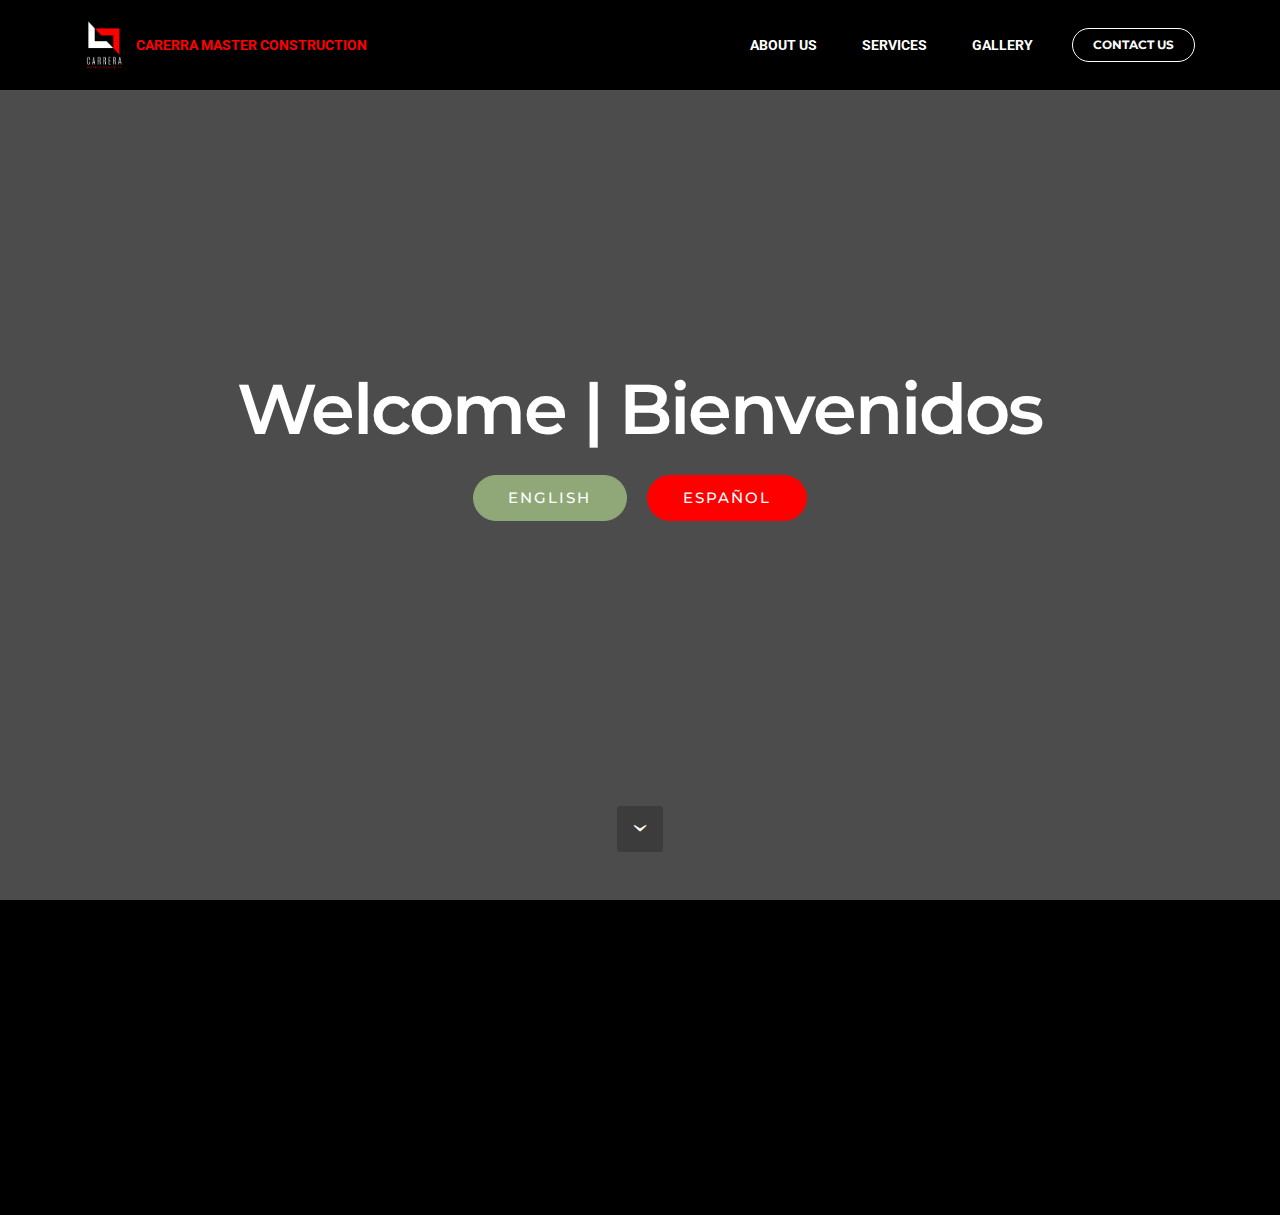
<file: index.html>
<!DOCTYPE html>
<html  >
<head>
  <!-- Site made with Mobirise Website Builder v4.10.7, https://mobirise.com -->
  <meta charset="UTF-8">
  <meta http-equiv="X-UA-Compatible" content="IE=edge">
  <meta name="generator" content="Mobirise v4.10.7, mobirise.com">
  <meta name="viewport" content="width=device-width, initial-scale=1, minimum-scale=1">
  <link rel="shortcut icon" href="assets/images/master-97x128.png" type="image/x-icon">
  <meta name="description" content="Carrera Master Construction has been serving the Greater Houston area for more than 25 years. We pride ourselves in excellent craftsmenship, pricing and service.">
  
  <title>Carrera Master - Landing</title>
  <link rel="stylesheet" href="https://fonts.googleapis.com/css?family=Montserrat:400,700">
  <link rel="stylesheet" href="https://fonts.googleapis.com/css?family=Raleway:100,100i,200,200i,300,300i,400,400i,500,500i,600,600i,700,700i,800,800i,900,900i">
  <link rel="stylesheet" href="https://fonts.googleapis.com/css?family=Lora:400,700,400italic,700italic&subset=latin">
  <link rel="stylesheet" href="assets/tether/tether.min.css">
  <link rel="stylesheet" href="assets/bootstrap/css/bootstrap.min.css">
  <link rel="stylesheet" href="assets/dropdown/css/style.css">
  <link rel="stylesheet" href="assets/animate.css/animate.min.css">
  <link rel="stylesheet" href="assets/theme/css/style.css">
  <link rel="stylesheet" href="assets/mobirise/css/mbr-additional.css" type="text/css">
  
  
  
</head>
<body>
  <section id="ext_menu-c" data-rv-view="230">

    <nav class="navbar navbar-dropdown navbar-fixed-top">
        <div class="container">

            <div class="mbr-table">
                <div class="mbr-table-cell">

                    <div class="navbar-brand">
                        <a href="index.html" class="navbar-logo"><img src="assets/images/master-97x128.png" alt="Mobirise"></a>
                        <a class="navbar-caption text-danger" href="index.html">CARERRA MASTER CONSTRUCTION</a>
                    </div>

                </div>
                <div class="mbr-table-cell">

                    <button class="navbar-toggler pull-xs-right hidden-md-up" type="button" data-toggle="collapse" data-target="#exCollapsingNavbar">
                        <div class="hamburger-icon"></div>
                    </button>

                    <ul class="nav-dropdown collapse pull-xs-right nav navbar-nav navbar-toggleable-sm" id="exCollapsingNavbar"><li class="nav-item"><a class="nav-link link" href="english.html#header2-1">ABOUT US</a></li><li class="nav-item"><a class="nav-link link" href="english.html#features7-3">SERVICES</a></li><li class="nav-item"><a class="nav-link link" href="english.html#gallery2-9">GALLERY</a></li><li class="nav-item nav-btn"><a class="nav-link btn btn-white-outline btn-white" href="english.html#form1-5">CONTACT US</a></li></ul>
                    <button hidden="" class="navbar-toggler navbar-close" type="button" data-toggle="collapse" data-target="#exCollapsingNavbar">
                        <div class="close-icon"></div>
                    </button>

                </div>
            </div>

        </div>
    </nav>

</section>

<section class="engine"><a href="https://mobirise.info/z">best website templates</a></section><section class="mbr-section mbr-section-hero mbr-section-full mbr-section-with-arrow mbr-after-navbar" id="header4-e" data-bg-video="https://www.youtube.com/embed/h-DF3bFBQSg?rel=0&amp;amp;showinfo=0&amp;autoplay=0&amp;loop=0" data-rv-view="232">

    <div class="mbr-overlay" style="opacity: 0.7; background-color: rgb(0, 0, 0);"></div>

    <div class="mbr-table-cell">

        <div class="container">
            <div class="row">
                <div class="mbr-section col-md-10 col-md-offset-1 text-xs-center">

                    <h1 class="mbr-section-title display-1">Welcome | Bienvenidos</h1>
                    
                    <div class="mbr-section-btn"><a class="btn btn-lg btn-success" href="english.html">ENGLISH</a> <a class="btn btn-lg btn-primary" href="page4.html">ESPAÑOL</a></div>
                </div>
            </div>
        </div>
    </div>

    <div class="mbr-arrow mbr-arrow-floating" aria-hidden="true"><a href="#contacts1-d"><i class="mbr-arrow-icon"></i></a></div>

</section>

<section class="mbr-section mbr-section-md-padding mbr-footer footer1" id="contacts1-d" data-rv-view="235" style="background-color: rgb(0, 0, 0); padding-top: 90px; padding-bottom: 90px;">
    
    <div class="container">
        <div class="row">
            <div class="mbr-footer-content col-xs-12 col-md-3">
                <div><a href="index.html"><img src="assets/images/master-97x128.png"></a></div>
            </div>
            <div class="mbr-footer-content col-xs-12 col-md-3">
                <p><strong>Address</strong><br><br>Serving the Greater<br>Houston Area.</p>
            </div>
            <div class="mbr-footer-content col-xs-12 col-md-3">
                <p><strong>Contacts</strong><br><br>
Email: carreramasterc@gmail.com<br>
Phone: (832) 791-0423<br><br></p>
            </div>
            <div class="mbr-footer-content col-xs-12 col-md-3">
                <p>Designed by <a href="http://www.mycbwebs.com">mycbwebs.com</a></p>
            </div>

        </div>
    </div>
</section>


  <script src="assets/web/assets/jquery/jquery.min.js"></script>
  <script src="assets/tether/tether.min.js"></script>
  <script src="assets/bootstrap/js/bootstrap.min.js"></script>
  <script src="assets/jquery-mb-ytplayer/jquery.mb.ytplayer.min.js"></script>
  <script src="assets/smooth-scroll/smooth-scroll.js"></script>
  <script src="assets/dropdown/js/script.min.js"></script>
  <script src="assets/touch-swipe/jquery.touch-swipe.min.js"></script>
  <script src="assets/viewport-checker/jquery.viewportchecker.js"></script>
  <script src="assets/theme/js/script.js"></script>
  
  
 <div id="scrollToTop" class="scrollToTop mbr-arrow-up"><a style="text-align: center;"><i class="mbr-arrow-up-icon mbr-arrow-up-icon-cm cm-icon cm-icon-smallarrow-up"></i></a></div>
    <input name="animation" type="hidden">
  </body>
</html>
</file>
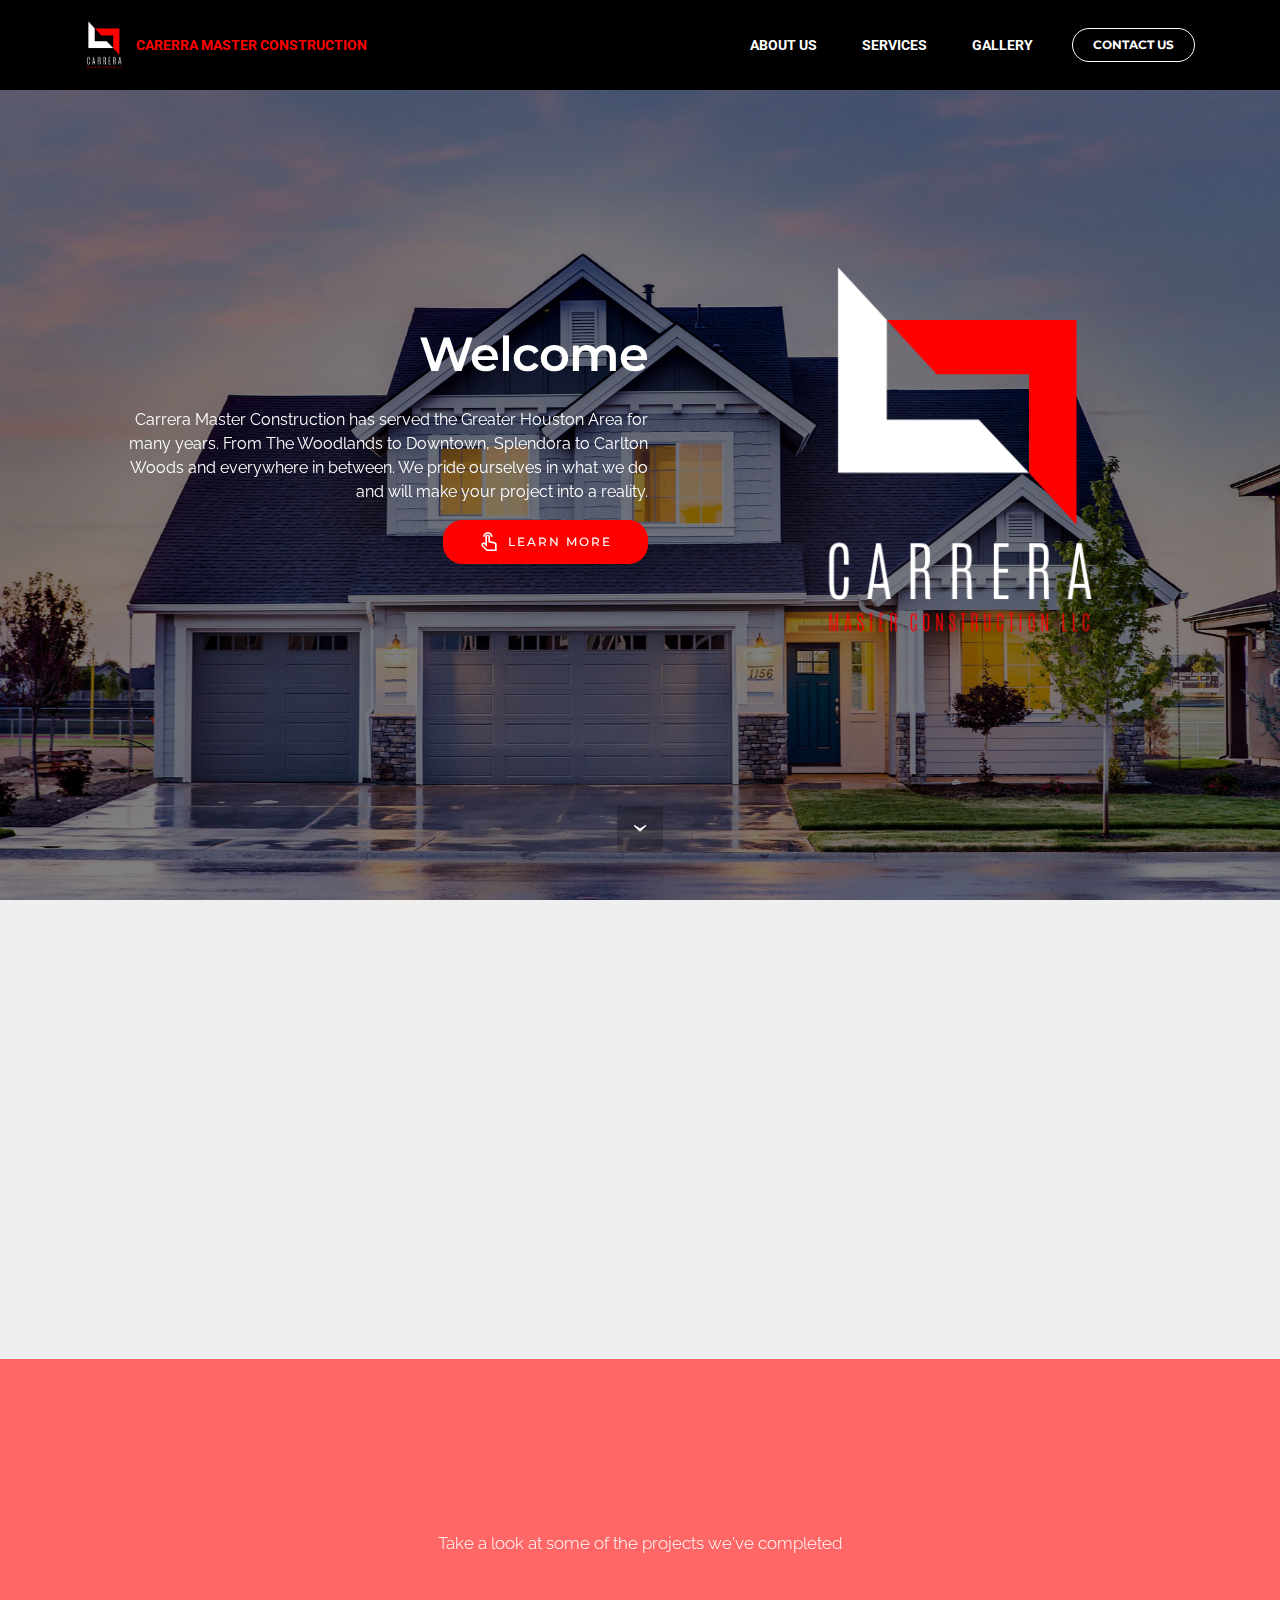
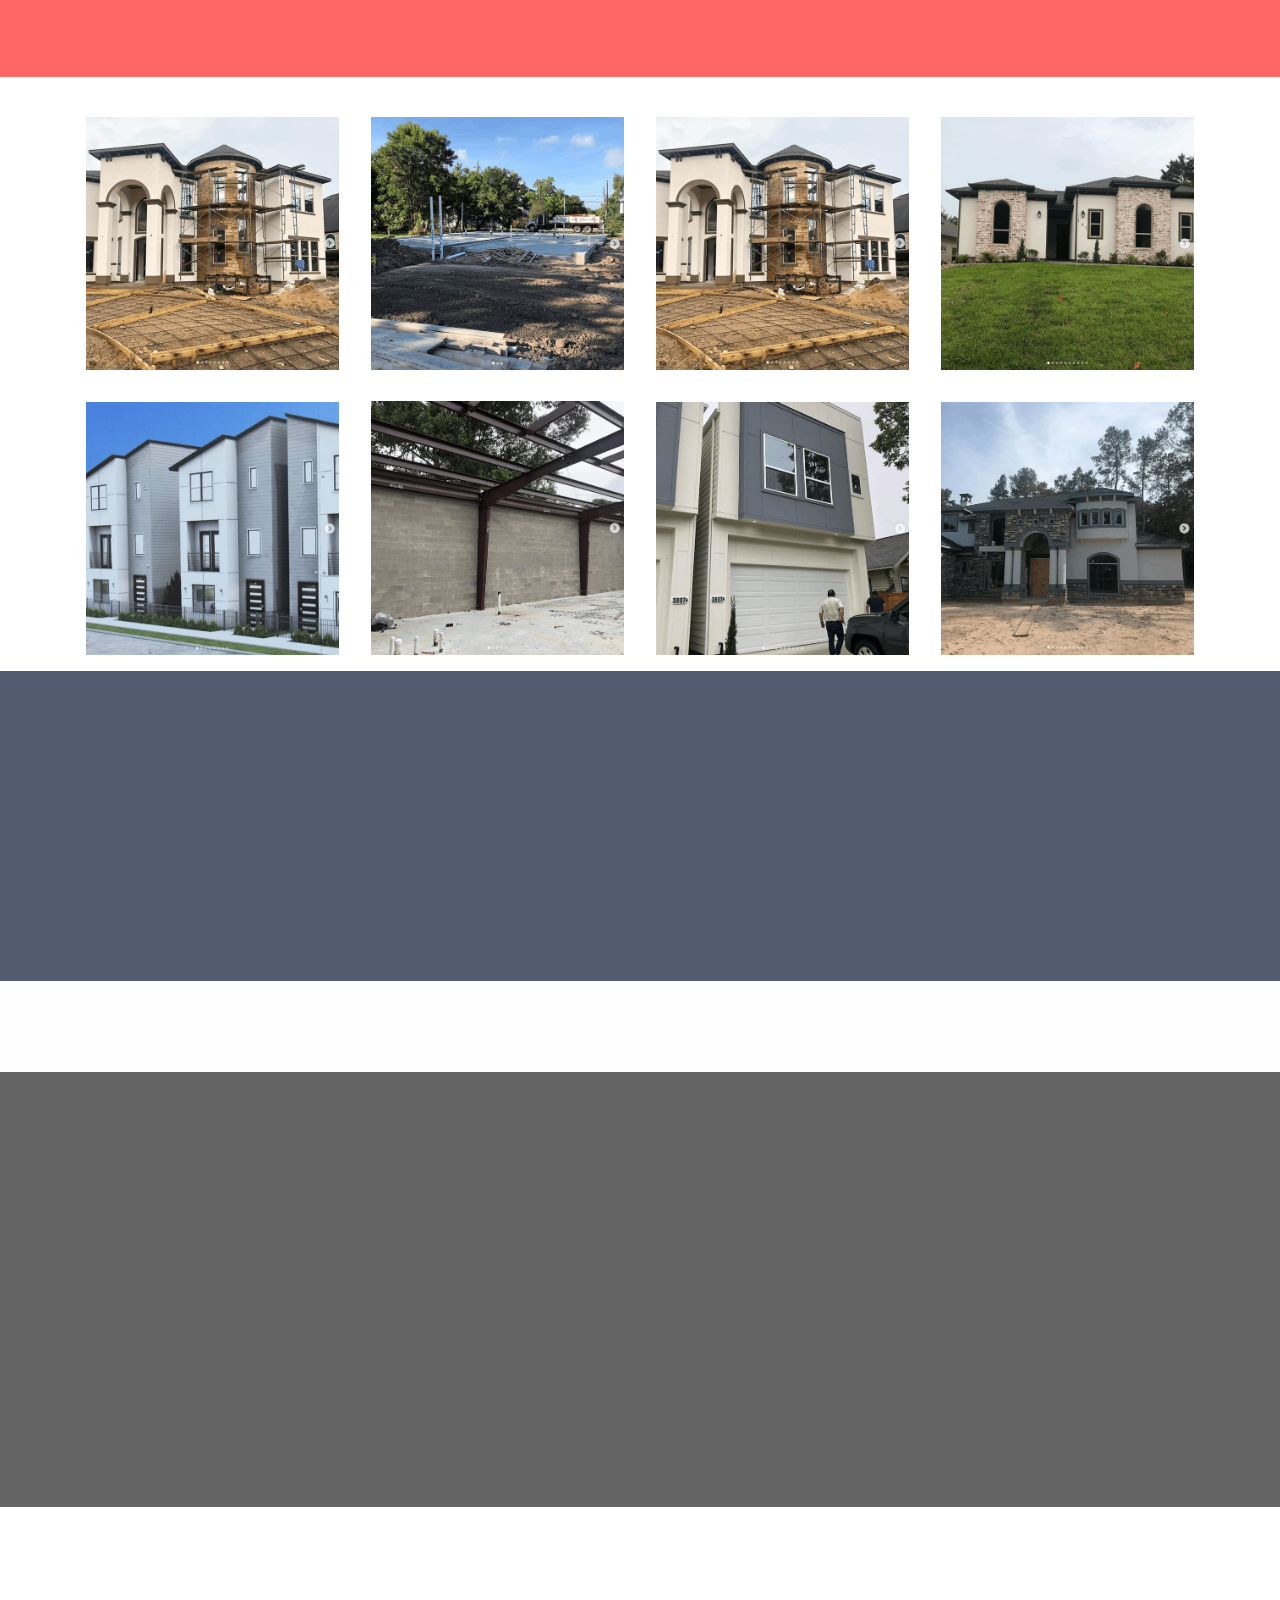
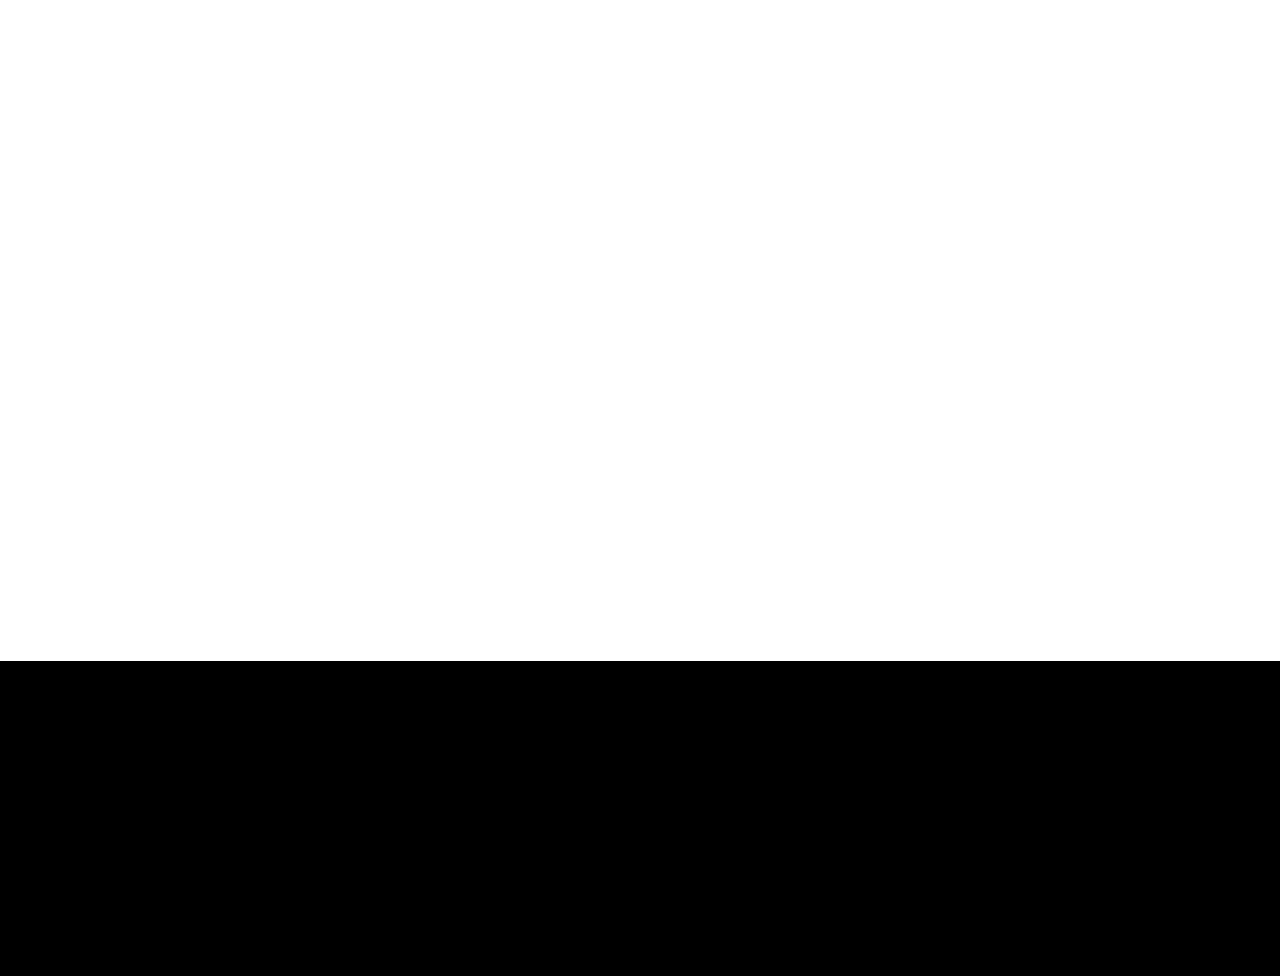
<file: english.html>
<!DOCTYPE html>
<html  >
<head>
  <!-- Site made with Mobirise Website Builder v4.10.7, https://mobirise.com -->
  <meta charset="UTF-8">
  <meta http-equiv="X-UA-Compatible" content="IE=edge">
  <meta name="generator" content="Mobirise v4.10.7, mobirise.com">
  <meta name="viewport" content="width=device-width, initial-scale=1, minimum-scale=1">
  <link rel="shortcut icon" href="assets/images/master-97x128.png" type="image/x-icon">
  <meta name="description" content="">
  
  <title>Carrera Master - English</title>
  <link rel="stylesheet" href="https://fonts.googleapis.com/css?family=Montserrat:400,700">
  <link rel="stylesheet" href="https://fonts.googleapis.com/css?family=Raleway:100,100i,200,200i,300,300i,400,400i,500,500i,600,600i,700,700i,800,800i,900,900i">
  <link rel="stylesheet" href="assets/web/assets/mobirise-icons-bold/mobirise-icons-bold.css">
  <link rel="stylesheet" href="https://fonts.googleapis.com/css?family=Lora:400,700,400italic,700italic&subset=latin">
  <link rel="stylesheet" href="assets/web/assets/mobirise-icons2/mobirise2.css">
  <link rel="stylesheet" href="assets/et-line-font-plugin/style.css">
  <link rel="stylesheet" href="assets/web/assets/mobirise-icons/mobirise-icons.css">
  <link rel="stylesheet" href="assets/tether/tether.min.css">
  <link rel="stylesheet" href="assets/bootstrap/css/bootstrap.min.css">
  <link rel="stylesheet" href="assets/animate.css/animate.min.css">
  <link rel="stylesheet" href="assets/dropdown/css/style.css">
  <link rel="stylesheet" href="assets/socicon/css/styles.css">
  <link rel="stylesheet" href="assets/style.css">
  <link rel="stylesheet" href="assets/slick.css">
  <link rel="stylesheet" href="assets/theme/css/style.css">
  <link rel="stylesheet" href="assets/mobirise-gallery/style.css">
  <link rel="stylesheet" href="assets/mobirise/css/mbr-additional.css" type="text/css">
  
  
  
</head>
<body>
  <section id="ext_menu-0" data-rv-view="54">

    <nav class="navbar navbar-dropdown navbar-fixed-top">
        <div class="container">

            <div class="mbr-table">
                <div class="mbr-table-cell">

                    <div class="navbar-brand">
                        <a href="index.html" class="navbar-logo"><img src="assets/images/master-97x128.png" alt="Mobirise"></a>
                        <a class="navbar-caption text-danger" href="index.html">CARERRA MASTER CONSTRUCTION</a>
                    </div>

                </div>
                <div class="mbr-table-cell">

                    <button class="navbar-toggler pull-xs-right hidden-md-up" type="button" data-toggle="collapse" data-target="#exCollapsingNavbar">
                        <div class="hamburger-icon"></div>
                    </button>

                    <ul class="nav-dropdown collapse pull-xs-right nav navbar-nav navbar-toggleable-sm" id="exCollapsingNavbar"><li class="nav-item"><a class="nav-link link" href="english.html#header2-1">ABOUT US</a></li><li class="nav-item"><a class="nav-link link" href="english.html#features7-3">SERVICES</a></li><li class="nav-item"><a class="nav-link link" href="english.html#gallery2-9">GALLERY</a></li><li class="nav-item nav-btn"><a class="nav-link btn btn-white-outline btn-white" href="english.html#form1-5">CONTACT US</a></li></ul>
                    <button hidden="" class="navbar-toggler navbar-close" type="button" data-toggle="collapse" data-target="#exCollapsingNavbar">
                        <div class="close-icon"></div>
                    </button>

                </div>
            </div>

        </div>
    </nav>

</section>

<section class="engine"><a href="https://mobirise.info/g">build your own website for free</a></section><section class="mbr-section mbr-section-hero mbr-section-full header2 mbr-parallax-background mbr-after-navbar" id="header2-1" data-rv-view="56" style="background-image: url(assets/images/mbr-1920x1279.jpg);">

    <div class="mbr-overlay" style="opacity: 0.5; background-color: rgb(0, 0, 0);">
    </div>

    <div class="mbr-table mbr-table-full">
        <div class="mbr-table-cell">

            <div class="container">
                <div class="mbr-section row">
                    <div class="mbr-table-md-up">
                        
                        
                        

                        <div class="mbr-table-cell col-md-5 content-size text-xs-center text-md-right">

                            <h3 class="mbr-section-title display-2">Welcome</h3>

                            <div class="mbr-section-text">
                                <p>Carrera Master Construction has served the Greater Houston Area for<br>many years. From The Woodlands to Downtown, Splendora to Carlton Woods and everywhere in between. We pride ourselves in what we do<br>and will make your project into a reality.</p>
                            </div>

                            <div class="mbr-section-btn"><a class="btn btn-primary" href="english.html#features7-3"><span class="mobi-mbri mobi-mbri-touch mbr-iconfont mbr-iconfont-btn"></span>LEARN MORE</a></div>

                        </div>
                        <div class="mbr-table-cell mbr-valign-top mbr-left-padding-md-up col-md-7 image-size" style="width: 48%;">
                            <div class="mbr-figure"><img src="assets/images/carrera-master-500x500.png"></div>
                        </div>

                    </div>
                </div>
            </div>

        </div>
    </div>

    <div class="mbr-arrow mbr-arrow-floating hidden-sm-down" aria-hidden="true"><a href="#features7-3"><i class="mbr-arrow-icon"></i></a></div>

</section>

<section class="mbr-cards mbr-section mbr-section-nopadding" id="features7-3" data-rv-view="107" style="background-color: rgb(239, 239, 239);">

    

    <div class="mbr-cards-row row">
        <div class="mbr-cards-col col-xs-12 col-lg-4" style="padding-top: 80px; padding-bottom: 80px;">
            <div class="container">
                <div class="card cart-block">
                    <div class="card-img iconbox"><a href="english.html" class="mobi-mbri mobi-mbri-link mbr-iconfont mbr-iconfont-features7" style="color: rgb(255, 255, 255);"></a></div>
                    <div class="card-block">
                        <h4 class="card-title">Commerical Construction</h4>
                        
                        <p class="card-text">We offer commercial construction, build outs, tenant improvements, retail maintenance, retail remodeling, finish-outs, build-to-suit services for retail, office, and other commercial spaces.</p>
                        
                    </div>
                </div>
            </div>
        </div>
        <div class="mbr-cards-col col-xs-12 col-lg-4" style="padding-top: 80px; padding-bottom: 80px;">
            <div class="container">
                <div class="card cart-block">
                    <div class="card-img iconbox"><a href="english.html" class="mobi-mbri mobi-mbri-home mbr-iconfont mbr-iconfont-features7" style="color: rgb(255, 255, 255);"></a></div>
                    <div class="card-block">
                        <h4 class="card-title">Residential Construction</h4>
                        
                        <p class="card-text">Carrera Master Construction is a custom home builder and can build on your lot. You find the perfect piece of land and we'll build your custom dream home to suit you.</p>
                        
                    </div>
                </div>
          </div>
        </div>
        <div class="mbr-cards-col col-xs-12 col-lg-4" style="padding-top: 80px; padding-bottom: 80px;">
            <div class="container">
                <div class="card cart-block">
                    <div class="card-img iconbox"><a href="page3.html" class="mbrib-setting3 mbr-iconfont mbr-iconfont-features7" style="color: rgb(255, 255, 255);"></a></div>
                    <div class="card-block">
                        <h4 class="card-title">Remodeling</h4>
                        
                        <p class="card-text">With a wide range of experience remodeling homes, we specialize in kitchen remodeling, bathroom remodeling, room additions, total home renovations, garage conversions and building new garages. <a href="page3.html"><strong>View Portfolio</strong></a></p>
                        
                    </div>
                </div>
            </div>
        </div>
        
        
        
    </div>
</section>

<section class="mbr-section article mbr-parallax-background" id="msg-box8-a" data-rv-view="110" style="background-image: url(assets/images/mbr-1920x1233.jpg); padding-top: 120px; padding-bottom: 120px;">

    <div class="mbr-overlay" style="opacity: 0.6; background-color: rgb(255, 0, 0);">
    </div>
    <div class="container">
        <div class="row">
            <div class="col-md-8 col-md-offset-2 text-xs-center">
                <h3 class="mbr-section-title display-2">GALLERY</h3>
                <div class="lead">Take a look at some of the projects we've completed</div>
                
            </div>
        </div>
    </div>

</section>

<section class="mbr-gallery mbr-section mbr-section-nopadding mbr-slider-carousel" data-filter="false" id="gallery2-9" data-rv-view="59" style="background-color: rgb(255, 255, 255); padding-top: 1.5rem; padding-bottom: 0rem;">
    <!-- Filter -->
    

    <!-- Gallery -->
    <div class="mbr-gallery-row container">
        <div class=" mbr-gallery-layout-default">
            <div>
                <div>
                    <div class="mbr-gallery-item mbr-gallery-item__mobirise3 mbr-gallery-item--p1" data-video-url="false" data-tags="Awesome">
                        <div href="#lb-gallery2-9" data-slide-to="0" data-toggle="modal">
                            
                            

                            <img src="assets/images/screen-shot-2019-08-26-at-9.31.29-pm-598x598-598x598.png" alt="" title="">
                            
                            <span class="icon-focus"></span>
                            
                        </div>
                    </div><div class="mbr-gallery-item mbr-gallery-item__mobirise3 mbr-gallery-item--p1" data-video-url="false" data-tags="Responsive">
                        <div href="#lb-gallery2-9" data-slide-to="1" data-toggle="modal">
                            
                            

                            <img src="assets/images/screen-shot-2019-08-26-at-9.31.05-pm-598x597-598x597.png" alt="" title="">
                            
                            <span class="icon-focus"></span>
                            
                        </div>
                    </div><div class="mbr-gallery-item mbr-gallery-item__mobirise3 mbr-gallery-item--p1" data-video-url="false" data-tags="Creative">
                        <div href="#lb-gallery2-9" data-slide-to="2" data-toggle="modal">
                            
                            

                            <img src="assets/images/screen-shot-2019-08-26-at-9.31.29-pm-598x598-598x598.png" alt="" title="">
                            
                            <span class="icon-focus"></span>
                            
                        </div>
                    </div><div class="mbr-gallery-item mbr-gallery-item__mobirise3 mbr-gallery-item--p1" data-video-url="false" data-tags="Animated">
                        <div href="#lb-gallery2-9" data-slide-to="3" data-toggle="modal">
                            
                            

                            <img src="assets/images/screen-shot-2019-08-26-at-9.31.42-pm-598x598-598x598.png" alt="" title="">
                            
                            <span class="icon-focus"></span>
                            
                        </div>
                    </div><div class="mbr-gallery-item mbr-gallery-item__mobirise3 mbr-gallery-item--p1" data-video-url="false" data-tags="Awesome">
                        <div href="#lb-gallery2-9" data-slide-to="4" data-toggle="modal">
                            
                            

                            <img src="assets/images/screen-shot-2019-08-26-at-9.31.57-pm-597x598-597x598.png" alt="" title="">
                            
                            <span class="icon-focus"></span>
                            
                        </div>
                    </div><div class="mbr-gallery-item mbr-gallery-item__mobirise3 mbr-gallery-item--p1" data-video-url="false" data-tags="Beautiful">
                        <div href="#lb-gallery2-9" data-slide-to="5" data-toggle="modal">
                            
                            

                            <img src="assets/images/screen-shot-2019-08-26-at-9.32.17-pm-596x596-596x596.png" alt="" title="">
                            
                            <span class="icon-focus"></span>
                            
                        </div>
                    </div><div class="mbr-gallery-item mbr-gallery-item__mobirise3 mbr-gallery-item--p1" data-video-url="false" data-tags="Responsive">
                        <div href="#lb-gallery2-9" data-slide-to="6" data-toggle="modal">
                            
                            

                            <img src="assets/images/screen-shot-2019-08-26-at-9.35.28-pm-597x596-597x596.png" alt="" title="">
                            
                            <span class="icon-focus"></span>
                            
                        </div>
                    </div><div class="mbr-gallery-item mbr-gallery-item__mobirise3 mbr-gallery-item--p1" data-video-url="false" data-tags="Animated">
                        <div href="#lb-gallery2-9" data-slide-to="7" data-toggle="modal">
                            
                            

                            <img src="assets/images/screen-shot-2019-08-26-at-9.36.06-pm-600x599-600x599.png" alt="" title="">
                            
                            <span class="icon-focus"></span>
                            
                        </div>
                    </div>
                </div>
            </div>
            <div class="clearfix"></div>
        </div>
    </div>

    <!-- Lightbox -->
    <div data-app-prevent-settings="" class="mbr-slider modal fade carousel slide" tabindex="-1" data-keyboard="true" data-interval="false" id="lb-gallery2-9">
        <div class="modal-dialog">
            <div class="modal-content">
                <div class="modal-body">
                    <ol class="carousel-indicators">
                        <li data-app-prevent-settings="" data-target="#lb-gallery2-9" class=" active" data-slide-to="0"></li><li data-app-prevent-settings="" data-target="#lb-gallery2-9" data-slide-to="1"></li><li data-app-prevent-settings="" data-target="#lb-gallery2-9" data-slide-to="2"></li><li data-app-prevent-settings="" data-target="#lb-gallery2-9" data-slide-to="3"></li><li data-app-prevent-settings="" data-target="#lb-gallery2-9" data-slide-to="4"></li><li data-app-prevent-settings="" data-target="#lb-gallery2-9" data-slide-to="5"></li><li data-app-prevent-settings="" data-target="#lb-gallery2-9" data-slide-to="6"></li><li data-app-prevent-settings="" data-target="#lb-gallery2-9" data-slide-to="7"></li>
                    </ol>
                    <div class="carousel-inner">
                        <div class="carousel-item active">
                            <img src="assets/images/screen-shot-2019-08-26-at-9.31.29-pm-598x598.png" alt="" title="">
                        </div><div class="carousel-item">
                            <img src="assets/images/screen-shot-2019-08-26-at-9.31.05-pm-598x597.png" alt="" title="">
                        </div><div class="carousel-item">
                            <img src="assets/images/screen-shot-2019-08-26-at-9.31.29-pm-598x598.png" alt="" title="">
                        </div><div class="carousel-item">
                            <img src="assets/images/screen-shot-2019-08-26-at-9.31.42-pm-598x598.png" alt="" title="">
                        </div><div class="carousel-item">
                            <img src="assets/images/screen-shot-2019-08-26-at-9.31.57-pm-597x598.png" alt="" title="">
                        </div><div class="carousel-item">
                            <img src="assets/images/screen-shot-2019-08-26-at-9.32.17-pm-596x596.png" alt="" title="">
                        </div><div class="carousel-item">
                            <img src="assets/images/screen-shot-2019-08-26-at-9.35.28-pm-597x596.png" alt="" title="">
                        </div><div class="carousel-item">
                            <img src="assets/images/screen-shot-2019-08-26-at-9.36.06-pm-600x599.png" alt="" title="">
                        </div>
                    </div>
                    <a class="left carousel-control" role="button" data-slide="prev" href="#lb-gallery2-9">
                        <span class="icon-prev" aria-hidden="true"></span>
                        <span class="sr-only">Previous</span>
                    </a>
                    <a class="right carousel-control" role="button" data-slide="next" href="#lb-gallery2-9">
                        <span class="icon-next" aria-hidden="true"></span>
                        <span class="sr-only">Next</span>
                    </a>

                    <a class="close" href="#" role="button" data-dismiss="modal">
                        <span aria-hidden="true">×</span>
                        <span class="sr-only">Close</span>
                    </a>
                </div>
            </div>
        </div>
    </div>
</section>

<section class="mbr-section mbr-section-md-padding mbr-parallax-background" id="social-buttons4-4" data-rv-view="137" style="background-image: url(assets/images/mbr-1920x1280.jpg); padding-top: 90px; padding-bottom: 90px;">
    <div class="mbr-overlay" style="opacity: 0.8; background-color: rgb(40, 50, 78);">
    </div>
    <div class="container">
        <div class="row">
            <div class="col-md-8 col-md-offset-2 text-xs-center">
                <h3 class="mbr-section-title display-2">FOLLOW US</h3>
                <div><a class="btn btn-social" title="Twitter" target="_blank" href="https://twitter.com/mobirise"><i class="socicon socicon-twitter"></i></a> <a class="btn btn-social" title="Facebook" target="_blank" href="https://www.facebook.com/pages/Mobirise/1616226671953247"><i class="socicon socicon-facebook"></i></a>  <a class="btn btn-social" title="YouTube" target="_blank" href="https://www.youtube.com/channel/UCt_tncVAetpK5JeM8L-8jyw"><i class="socicon socicon-youtube"></i></a> <a class="btn btn-social" title="Instagram" target="_blank" href="https://www.instagram.com/carrera_master_construction/"><i class="socicon socicon-instagram"></i></a>      </div>
            </div>
        </div>
    </div>
</section>

<section class="mbr-instagram-feed" data-rows="2" data-per-row-slider="" data-spacing="5" data-full-width="" data-token="16926949791.727bfe1.65e876e6295343268b05031c26ea9dbc" data-per-row-grid="4" id="instagram-feed-block-n" data-rv-view="94" style="background-color: rgb(250, 250, 250); padding-top: 40px; padding-bottom: 40px;">
    
    <div class="container container_toggle">
        <div class="row">
            <div class="col">
                <div class="inst">
                    
                    <div class="inst__content"></div>
                    
                </div>
            </div>
        </div>
    </div>
</section>

<section class="mbr-section article mbr-parallax-background" id="msg-box8-10" data-rv-view="139" style="background-image: url(assets/images/69260326-2580176158937272-4815613350564069376-n-1-1200x1600.jpg); padding-top: 120px; padding-bottom: 120px;">

    <div class="mbr-overlay" style="opacity: 0.7; background-color: rgb(34, 34, 34);">
    </div>
    <div class="container">
        <div class="row">
            <div class="col-md-8 col-md-offset-2 text-xs-center">
                <h3 class="mbr-section-title display-2">Let us make your Dream<br>Home a Reality!</h3>
                
                <div><a class="btn btn-primary" href="english.html#form1-5">CONTACT US</a></div>
            </div>
        </div>
    </div>

</section>

<section class="mbr-section form1" id="form1-5" data-rv-view="96" style="background-color: rgb(255, 255, 255); padding-top: 120px; padding-bottom: 120px;">
    
    <div class="mbr-section mbr-section__container mbr-section__container--middle">
        <div class="container">
            <div class="row">
                <div class="col-xs-12 text-xs-center">
                    <h3 class="mbr-section-title display-2">CONTACT FORM</h3>
                    <small class="mbr-section-subtitle">Please complete this form with all the required information.</small>
                </div>
            </div>
        </div>
    </div>
    <div class="mbr-section mbr-section-nopadding">
        <div class="container">
            <div class="row">
                <div class="col-xs-12 col-lg-10 col-lg-offset-1" data-form-type="formoid">


                    <div data-form-alert="true">
                        <div hidden="" data-form-alert-success="true" class="alert alert-form alert-success text-xs-center">Thanks for filling out form!</div>
                    </div>


                    <form action="https://mobirise.com/" method="post" data-form-title="CONTACT FORM">

                        <input type="hidden" value="yuCAR+D7YRqtJdED8KntG4tdZGjkqGR1pe/eZXCZLSsV3o6WYpQYcMFkVKKukJiVpReb/4OUoV217emii+ZLW1LXNJuPsuPPfr+U5choeu+VP2i3d006Uo05Czs5J8Qt" data-form-email="true">

                        <div class="row row-sm-offset">

                            <div class="col-xs-12 col-md-4">
                                <div class="form-group">
                                    <label class="form-control-label" for="form1-5-name">Name<span class="form-asterisk">*</span></label>
                                    <input type="text" class="form-control" name="name" required="" data-form-field="Name" id="form1-5-name">
                                </div>
                            </div>

                            <div class="col-xs-12 col-md-4">
                                <div class="form-group">
                                    <label class="form-control-label" for="form1-5-email">Email<span class="form-asterisk">*</span></label>
                                    <input type="email" class="form-control" name="email" required="" data-form-field="Email" id="form1-5-email">
                                </div>
                            </div>

                            <div class="col-xs-12 col-md-4">
                                <div class="form-group">
                                    <label class="form-control-label" for="form1-5-phone">Phone</label>
                                    <input type="tel" class="form-control" name="phone" data-form-field="Phone" id="form1-5-phone">
                                </div>
                            </div>

                        </div>

                        <div class="form-group">
                            <label class="form-control-label" for="form1-5-message">Message</label>
                            <textarea class="form-control" name="message" rows="7" data-form-field="Message" id="form1-5-message"></textarea>
                        </div>

                        <div><button type="submit" class="btn btn-primary">CONTACT US</button></div>

                    </form>
                </div>
            </div>
        </div>
    </div>
</section>

<section class="mbr-section mbr-section-md-padding mbr-footer footer1" id="contacts1-6" data-rv-view="105" style="background-color: rgb(0, 0, 0); padding-top: 90px; padding-bottom: 90px;">
    
    <div class="container">
        <div class="row">
            <div class="mbr-footer-content col-xs-12 col-md-3">
                <div><a href="index.html"><img src="assets/images/master-97x128.png"></a></div>
            </div>
            <div class="mbr-footer-content col-xs-12 col-md-3">
                <p><strong>Address</strong><br><br>Serving the Greater<br>Houston Area.</p>
            </div>
            <div class="mbr-footer-content col-xs-12 col-md-3">
                <p><strong>Contacts</strong><br><br>
Email: carreramasterc@gmail.com<br>
Phone: (832) 791-0423<br><br></p>
            </div>
            <div class="mbr-footer-content col-xs-12 col-md-3">
                <p>Designed by <a href="http://www.mycbwebs.com">mycbwebs.com</a></p>
            </div>

        </div>
    </div>
</section>


  <script src="assets/web/assets/jquery/jquery.min.js"></script>
  <script src="assets/tether/tether.min.js"></script>
  <script src="assets/bootstrap/js/bootstrap.min.js"></script>
  <script src="assets/viewport-checker/jquery.viewportchecker.js"></script>
  <script src="assets/jarallax/jarallax.js"></script>
  <script src="assets/masonry/masonry.pkgd.min.js"></script>
  <script src="assets/imagesloaded/imagesloaded.pkgd.min.js"></script>
  <script src="assets/bootstrap-carousel-swipe/bootstrap-carousel-swipe.js"></script>
  <script src="assets/smooth-scroll/smooth-scroll.js"></script>
  <script src="assets/dropdown/js/script.min.js"></script>
  <script src="assets/touch-swipe/jquery.touch-swipe.min.js"></script>
  <script src="assets/index.js"></script>
  <script src="assets/slick.min.js"></script>
  <script src="assets/theme/js/script.js"></script>
  <script src="assets/mobirise-gallery/player.min.js"></script>
  <script src="assets/mobirise-gallery/script.js"></script>
  <script src="assets/formoid/formoid.min.js"></script>
  
  
 <div id="scrollToTop" class="scrollToTop mbr-arrow-up"><a style="text-align: center;"><i class="mbr-arrow-up-icon mbr-arrow-up-icon-cm cm-icon cm-icon-smallarrow-up"></i></a></div>
    <input name="animation" type="hidden">
  </body>
</html>
</file>
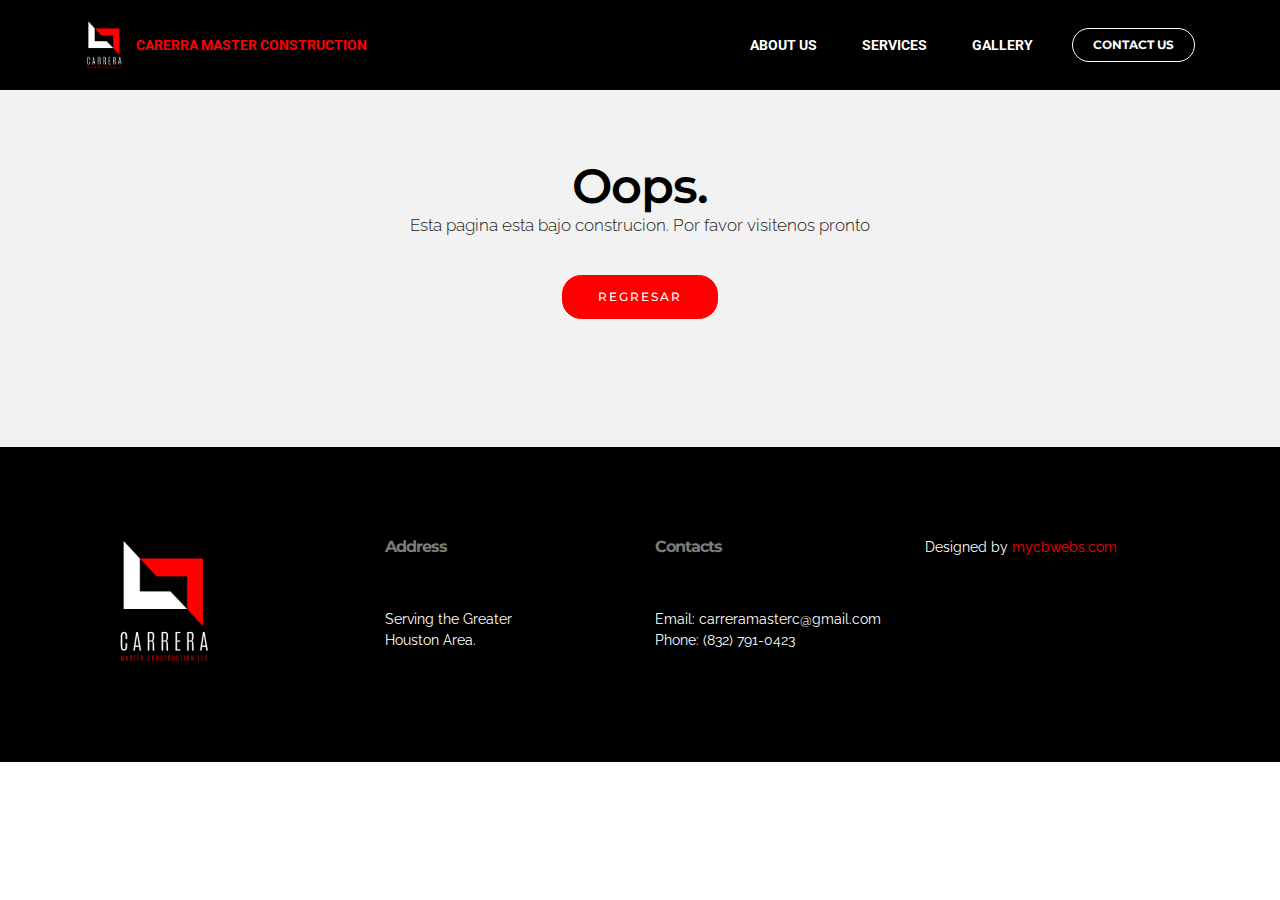
<file: page2.html>
<!DOCTYPE html>
<html  >
<head>
  <!-- Site made with Mobirise Website Builder v4.10.7, https://mobirise.com -->
  <meta charset="UTF-8">
  <meta http-equiv="X-UA-Compatible" content="IE=edge">
  <meta name="generator" content="Mobirise v4.10.7, mobirise.com">
  <meta name="viewport" content="width=device-width, initial-scale=1, minimum-scale=1">
  <link rel="shortcut icon" href="assets/images/master-97x128.png" type="image/x-icon">
  <meta name="description" content="Website Builder Description">
  
  <title>Carrera Master - 404</title>
  <link rel="stylesheet" href="https://fonts.googleapis.com/css?family=Montserrat:400,700">
  <link rel="stylesheet" href="https://fonts.googleapis.com/css?family=Raleway:100,100i,200,200i,300,300i,400,400i,500,500i,600,600i,700,700i,800,800i,900,900i">
  <link rel="stylesheet" href="https://fonts.googleapis.com/css?family=Lora:400,700,400italic,700italic&subset=latin">
  <link rel="stylesheet" href="assets/tether/tether.min.css">
  <link rel="stylesheet" href="assets/bootstrap/css/bootstrap.min.css">
  <link rel="stylesheet" href="assets/dropdown/css/style.css">
  <link rel="stylesheet" href="assets/animate.css/animate.min.css">
  <link rel="stylesheet" href="assets/theme/css/style.css">
  <link rel="stylesheet" href="assets/mobirise/css/mbr-additional.css" type="text/css">
  
  
  
</head>
<body>
  <section id="ext_menu-h" data-rv-view="237">

    <nav class="navbar navbar-dropdown navbar-fixed-top">
        <div class="container">

            <div class="mbr-table">
                <div class="mbr-table-cell">

                    <div class="navbar-brand">
                        <a href="index.html" class="navbar-logo"><img src="assets/images/master-97x128.png" alt="Mobirise"></a>
                        <a class="navbar-caption text-danger" href="index.html">CARERRA MASTER CONSTRUCTION</a>
                    </div>

                </div>
                <div class="mbr-table-cell">

                    <button class="navbar-toggler pull-xs-right hidden-md-up" type="button" data-toggle="collapse" data-target="#exCollapsingNavbar">
                        <div class="hamburger-icon"></div>
                    </button>

                    <ul class="nav-dropdown collapse pull-xs-right nav navbar-nav navbar-toggleable-sm" id="exCollapsingNavbar"><li class="nav-item"><a class="nav-link link" href="english.html#header2-1">ABOUT US</a></li><li class="nav-item"><a class="nav-link link" href="english.html#features7-3">SERVICES</a></li><li class="nav-item"><a class="nav-link link" href="english.html#gallery2-9">GALLERY</a></li><li class="nav-item nav-btn"><a class="nav-link btn btn-white-outline btn-white" href="english.html#form1-5">CONTACT US</a></li></ul>
                    <button hidden="" class="navbar-toggler navbar-close" type="button" data-toggle="collapse" data-target="#exCollapsingNavbar">
                        <div class="close-icon"></div>
                    </button>

                </div>
            </div>

        </div>
    </nav>

</section>

<section class="engine"><a href="https://mobirise.info/h">create your own web page</a></section><section class="mbr-section article mbr-after-navbar" id="msg-box3-k" data-rv-view="239" style="background-color: rgb(242, 242, 242); padding-top: 160px; padding-bottom: 120px;">

    
    <div class="container">
        <div class="row">
            <div class="col-md-8 col-md-offset-2 text-xs-center">
                <h3 class="mbr-section-title display-2">Oops.</h3>
                <div class="lead">Esta pagina esta bajo construcion. Por favor visitenos pronto</div>
                <div><a class="btn btn-primary" href="index.html">REGRESAR</a></div>
            </div>
        </div>
    </div>

</section>

<section class="mbr-section mbr-section-md-padding mbr-footer footer1" id="contacts1-j" data-rv-view="242" style="background-color: rgb(0, 0, 0); padding-top: 90px; padding-bottom: 90px;">
    
    <div class="container">
        <div class="row">
            <div class="mbr-footer-content col-xs-12 col-md-3">
                <div><a href="index.html"><img src="assets/images/master-97x128.png"></a></div>
            </div>
            <div class="mbr-footer-content col-xs-12 col-md-3">
                <p><strong>Address</strong><br><br>Serving the Greater<br>Houston Area.</p>
            </div>
            <div class="mbr-footer-content col-xs-12 col-md-3">
                <p><strong>Contacts</strong><br><br>
Email: carreramasterc@gmail.com<br>
Phone: (832) 791-0423<br><br></p>
            </div>
            <div class="mbr-footer-content col-xs-12 col-md-3">
                <p>Designed by <a href="http://www.mycbwebs.com">mycbwebs.com</a></p>
            </div>

        </div>
    </div>
</section>


  <script src="assets/web/assets/jquery/jquery.min.js"></script>
  <script src="assets/tether/tether.min.js"></script>
  <script src="assets/bootstrap/js/bootstrap.min.js"></script>
  <script src="assets/viewport-checker/jquery.viewportchecker.js"></script>
  <script src="assets/smooth-scroll/smooth-scroll.js"></script>
  <script src="assets/dropdown/js/script.min.js"></script>
  <script src="assets/touch-swipe/jquery.touch-swipe.min.js"></script>
  <script src="assets/theme/js/script.js"></script>
  
  
 <div id="scrollToTop" class="scrollToTop mbr-arrow-up"><a style="text-align: center;"><i class="mbr-arrow-up-icon mbr-arrow-up-icon-cm cm-icon cm-icon-smallarrow-up"></i></a></div>
    <input name="animation" type="hidden">
  </body>
</html>
</file>
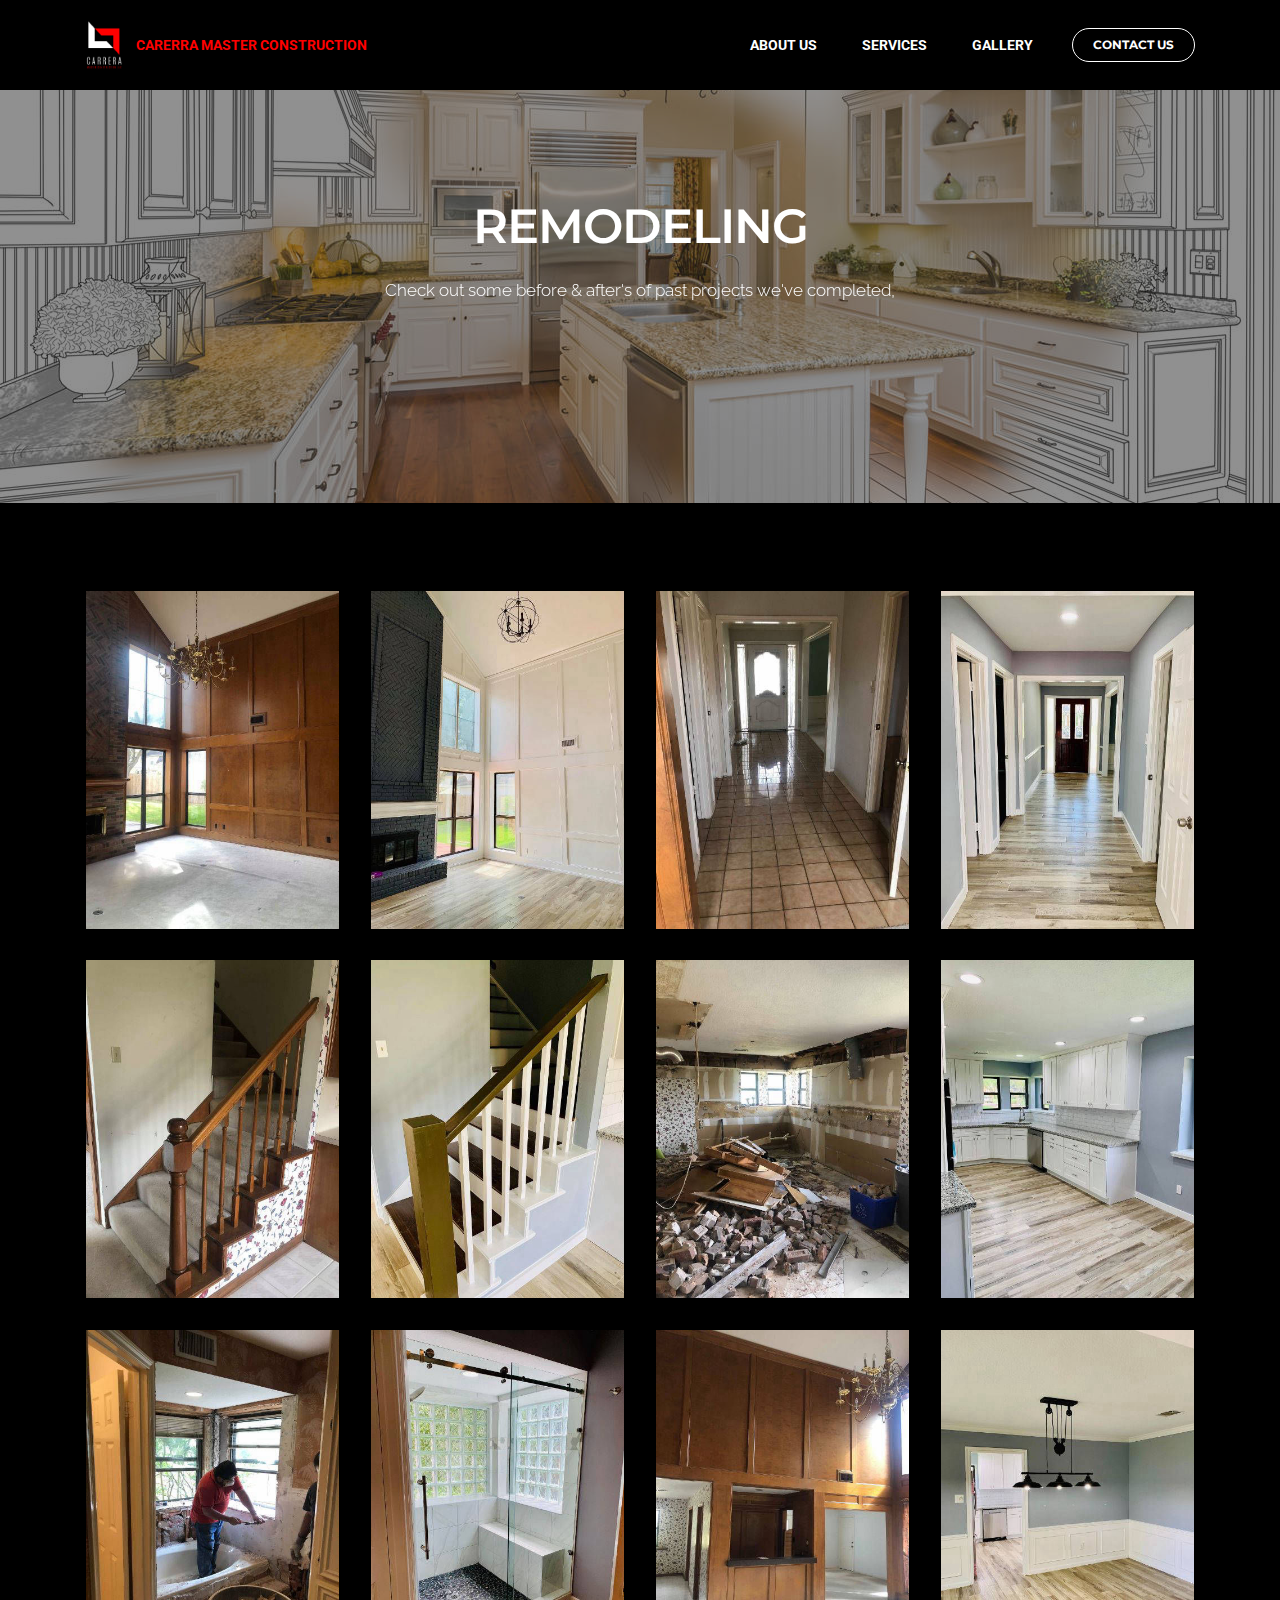
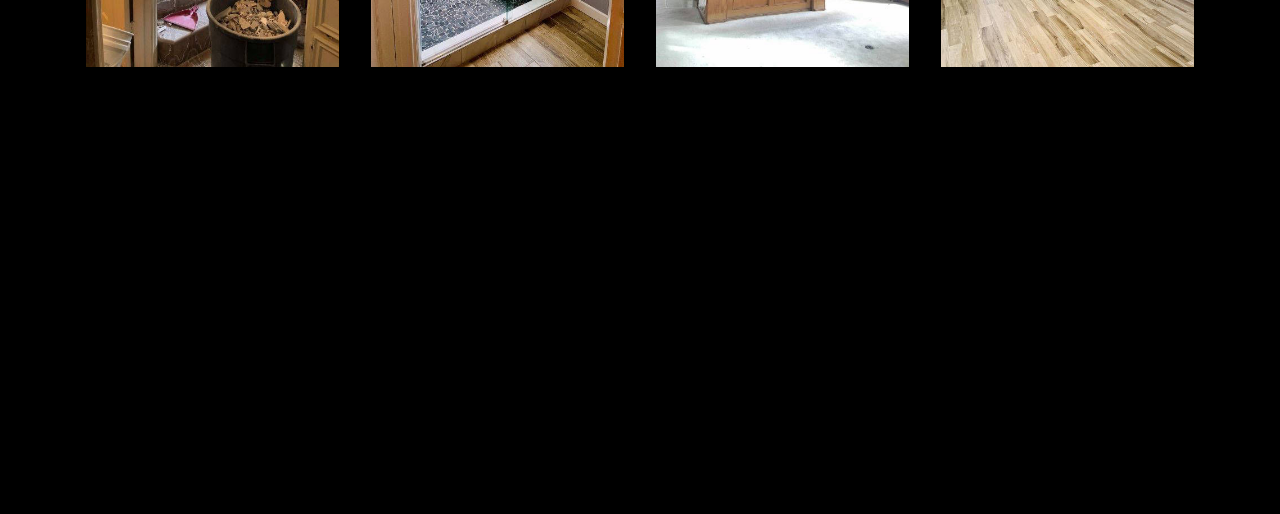
<file: page3.html>
<!DOCTYPE html>
<html  >
<head>
  <!-- Site made with Mobirise Website Builder v4.10.7, https://mobirise.com -->
  <meta charset="UTF-8">
  <meta http-equiv="X-UA-Compatible" content="IE=edge">
  <meta name="generator" content="Mobirise v4.10.7, mobirise.com">
  <meta name="viewport" content="width=device-width, initial-scale=1, minimum-scale=1">
  <link rel="shortcut icon" href="assets/images/master-97x128.png" type="image/x-icon">
  <meta name="description" content="Website Builder Description">
  
  <title>Carrera Master - Remodeling</title>
  <link rel="stylesheet" href="assets/web/assets/mobirise-icons-bold/mobirise-icons-bold.css">
  <link rel="stylesheet" href="https://fonts.googleapis.com/css?family=Montserrat:400,700">
  <link rel="stylesheet" href="https://fonts.googleapis.com/css?family=Raleway:100,100i,200,200i,300,300i,400,400i,500,500i,600,600i,700,700i,800,800i,900,900i">
  <link rel="stylesheet" href="assets/et-line-font-plugin/style.css">
  <link rel="stylesheet" href="https://fonts.googleapis.com/css?family=Lora:400,700,400italic,700italic&subset=latin">
  <link rel="stylesheet" href="assets/tether/tether.min.css">
  <link rel="stylesheet" href="assets/bootstrap/css/bootstrap.min.css">
  <link rel="stylesheet" href="assets/animate.css/animate.min.css">
  <link rel="stylesheet" href="assets/dropdown/css/style.css">
  <link rel="stylesheet" href="assets/theme/css/style.css">
  <link rel="stylesheet" href="assets/mobirise-gallery/style.css">
  <link rel="stylesheet" href="assets/mobirise/css/mbr-additional.css" type="text/css">
  
  
  
</head>
<body>
  <section id="ext_menu-r" data-rv-view="244">

    <nav class="navbar navbar-dropdown navbar-fixed-top">
        <div class="container">

            <div class="mbr-table">
                <div class="mbr-table-cell">

                    <div class="navbar-brand">
                        <a href="index.html" class="navbar-logo"><img src="assets/images/master-97x128.png" alt="Mobirise"></a>
                        <a class="navbar-caption text-danger" href="index.html">CARERRA MASTER CONSTRUCTION</a>
                    </div>

                </div>
                <div class="mbr-table-cell">

                    <button class="navbar-toggler pull-xs-right hidden-md-up" type="button" data-toggle="collapse" data-target="#exCollapsingNavbar">
                        <div class="hamburger-icon"></div>
                    </button>

                    <ul class="nav-dropdown collapse pull-xs-right nav navbar-nav navbar-toggleable-sm" id="exCollapsingNavbar"><li class="nav-item"><a class="nav-link link" href="english.html#header2-1">ABOUT US</a></li><li class="nav-item"><a class="nav-link link" href="english.html#features7-3">SERVICES</a></li><li class="nav-item"><a class="nav-link link" href="english.html#gallery2-9">GALLERY</a></li><li class="nav-item nav-btn"><a class="nav-link btn btn-white-outline btn-white" href="english.html#form1-5">CONTACT US</a></li></ul>
                    <button hidden="" class="navbar-toggler navbar-close" type="button" data-toggle="collapse" data-target="#exCollapsingNavbar">
                        <div class="close-icon"></div>
                    </button>

                </div>
            </div>

        </div>
    </nav>

</section>

<section class="engine"><a href="https://mobirise.info/g">how to build your own site</a></section><section class="mbr-section article mbr-parallax-background mbr-after-navbar" id="msg-box8-u" data-rv-view="246" style="background-image: url(assets/images/15171-1280x798.jpg); padding-top: 200px; padding-bottom: 200px;">

    <div class="mbr-overlay" style="opacity: 0.5; background-color: rgb(34, 34, 34);">
    </div>
    <div class="container">
        <div class="row">
            <div class="col-md-8 col-md-offset-2 text-xs-center">
                <h3 class="mbr-section-title display-2">REMODELING</h3>
                <div class="lead"><p>Check out some before &amp; after's of past projects we've completed,</p></div>
                
            </div>
        </div>
    </div>

</section>

<section class="mbr-gallery mbr-section mbr-section-nopadding mbr-slider-carousel" data-filter="false" id="gallery3-w" data-rv-view="249" style="background-color: rgb(0, 0, 0); padding-top: 4.5rem; padding-bottom: 0rem;">
    <!-- Filter -->
    

    <!-- Gallery -->
    <div class="mbr-gallery-row container">
        <div class=" mbr-gallery-layout-default">
            <div>
                <div>
                    <div class="mbr-gallery-item mbr-gallery-item__mobirise3 mbr-gallery-item--p1" data-video-url="false" data-tags="Awesome">
                        <div href="#lb-gallery3-w" data-slide-to="0" data-toggle="modal">
                            
                            

                            <img src="assets/images/r8-450x600-450x600.jpg" alt="" title="">
                            
                            <span class="icon-focus"></span>
                            
                        </div>
                    </div><div class="mbr-gallery-item mbr-gallery-item__mobirise3 mbr-gallery-item--p1" data-video-url="false" data-tags="Responsive">
                        <div href="#lb-gallery3-w" data-slide-to="1" data-toggle="modal">
                            
                            

                            <img src="assets/images/r7-450x600-450x600.jpg" alt="" title="">
                            
                            <span class="icon-focus"></span>
                            
                        </div>
                    </div><div class="mbr-gallery-item mbr-gallery-item__mobirise3 mbr-gallery-item--p1" data-video-url="false" data-tags="Creative">
                        <div href="#lb-gallery3-w" data-slide-to="2" data-toggle="modal">
                            
                            

                            <img src="assets/images/r11-450x600-450x600.jpg" alt="" title="">
                            
                            <span class="icon-focus"></span>
                            
                        </div>
                    </div><div class="mbr-gallery-item mbr-gallery-item__mobirise3 mbr-gallery-item--p1" data-video-url="false" data-tags="Animated">
                        <div href="#lb-gallery3-w" data-slide-to="3" data-toggle="modal">
                            
                            

                            <img src="assets/images/r2-450x600-450x600.jpg" alt="" title="">
                            
                            <span class="icon-focus"></span>
                            
                        </div>
                    </div><div class="mbr-gallery-item mbr-gallery-item__mobirise3 mbr-gallery-item--p1" data-video-url="false" data-tags="Awesome">
                        <div href="#lb-gallery3-w" data-slide-to="4" data-toggle="modal">
                            
                            

                            <img src="assets/images/r16-450x600-450x600.jpg" alt="" title="">
                            
                            <span class="icon-focus"></span>
                            
                        </div>
                    </div><div class="mbr-gallery-item mbr-gallery-item__mobirise3 mbr-gallery-item--p1" data-video-url="false" data-tags="Beautiful">
                        <div href="#lb-gallery3-w" data-slide-to="5" data-toggle="modal">
                            
                            

                            <img src="assets/images/r22-450x600-450x600.jpg" alt="" title="">
                            
                            <span class="icon-focus"></span>
                            
                        </div>
                    </div><div class="mbr-gallery-item mbr-gallery-item__mobirise3 mbr-gallery-item--p1" data-video-url="false" data-tags="Responsive">
                        <div href="#lb-gallery3-w" data-slide-to="6" data-toggle="modal">
                            
                            

                            <img src="assets/images/r12-450x600-450x600.jpg" alt="" title="">
                            
                            <span class="icon-focus"></span>
                            
                        </div>
                    </div><div class="mbr-gallery-item mbr-gallery-item__mobirise3 mbr-gallery-item--p1" data-video-url="false" data-tags="Animated">
                        <div href="#lb-gallery3-w" data-slide-to="7" data-toggle="modal">
                            
                            

                            <img src="assets/images/r14-450x600-450x600.jpg" alt="" title="">
                            
                            <span class="icon-focus"></span>
                            
                        </div>
                    </div>
                </div>
            </div>
            <div class="clearfix"></div>
        </div>
    </div>

    <!-- Lightbox -->
    <div data-app-prevent-settings="" class="mbr-slider modal fade carousel slide" tabindex="-1" data-keyboard="true" data-interval="false" id="lb-gallery3-w">
        <div class="modal-dialog">
            <div class="modal-content">
                <div class="modal-body">
                    <ol class="carousel-indicators">
                        <li data-app-prevent-settings="" data-target="#lb-gallery3-w" data-slide-to="0"></li><li data-app-prevent-settings="" data-target="#lb-gallery3-w" data-slide-to="1"></li><li data-app-prevent-settings="" data-target="#lb-gallery3-w" data-slide-to="2"></li><li data-app-prevent-settings="" data-target="#lb-gallery3-w" data-slide-to="3"></li><li data-app-prevent-settings="" data-target="#lb-gallery3-w" data-slide-to="4"></li><li data-app-prevent-settings="" data-target="#lb-gallery3-w" data-slide-to="5"></li><li data-app-prevent-settings="" data-target="#lb-gallery3-w" data-slide-to="6"></li><li data-app-prevent-settings="" data-target="#lb-gallery3-w" class=" active" data-slide-to="7"></li>
                    </ol>
                    <div class="carousel-inner">
                        <div class="carousel-item">
                            <img src="assets/images/r8-450x600.jpg" alt="" title="">
                        </div><div class="carousel-item">
                            <img src="assets/images/r7-450x600.jpg" alt="" title="">
                        </div><div class="carousel-item">
                            <img src="assets/images/r11-450x600.jpg" alt="" title="">
                        </div><div class="carousel-item">
                            <img src="assets/images/r2-450x600.jpg" alt="" title="">
                        </div><div class="carousel-item">
                            <img src="assets/images/r16-450x600.jpg" alt="" title="">
                        </div><div class="carousel-item">
                            <img src="assets/images/r22-450x600.jpg" alt="" title="">
                        </div><div class="carousel-item">
                            <img src="assets/images/r12-450x600.jpg" alt="" title="">
                        </div><div class="carousel-item active">
                            <img src="assets/images/r14-450x600.jpg" alt="" title="">
                        </div>
                    </div>
                    <a class="left carousel-control" role="button" data-slide="prev" href="#lb-gallery3-w">
                        <span class="icon-prev" aria-hidden="true"></span>
                        <span class="sr-only">Previous</span>
                    </a>
                    <a class="right carousel-control" role="button" data-slide="next" href="#lb-gallery3-w">
                        <span class="icon-next" aria-hidden="true"></span>
                        <span class="sr-only">Next</span>
                    </a>

                    <a class="close" href="#" role="button" data-dismiss="modal">
                        <span aria-hidden="true">×</span>
                        <span class="sr-only">Close</span>
                    </a>
                </div>
            </div>
        </div>
    </div>
</section>

<section class="mbr-gallery mbr-section mbr-section-nopadding mbr-slider-carousel" data-filter="false" id="gallery3-x" data-rv-view="284" style="background-color: rgb(0, 0, 0); padding-top: 0rem; padding-bottom: 1.5rem;">
    <!-- Filter -->
    

    <!-- Gallery -->
    <div class="mbr-gallery-row container">
        <div class=" mbr-gallery-layout-default">
            <div>
                <div>
                    <div class="mbr-gallery-item mbr-gallery-item__mobirise3 mbr-gallery-item--p1" data-video-url="false" data-tags="Awesome">
                        <div href="#lb-gallery3-x" data-slide-to="0" data-toggle="modal">
                            
                            

                            <img src="assets/images/r21-450x600-450x600.jpg" alt="" title="">
                            
                            <span class="icon-focus"></span>
                            
                        </div>
                    </div><div class="mbr-gallery-item mbr-gallery-item__mobirise3 mbr-gallery-item--p1" data-video-url="false" data-tags="Responsive">
                        <div href="#lb-gallery3-x" data-slide-to="1" data-toggle="modal">
                            
                            

                            <img src="assets/images/r10-450x600-450x600.jpg" alt="" title="">
                            
                            <span class="icon-focus"></span>
                            
                        </div>
                    </div><div class="mbr-gallery-item mbr-gallery-item__mobirise3 mbr-gallery-item--p1" data-video-url="false" data-tags="Creative">
                        <div href="#lb-gallery3-x" data-slide-to="2" data-toggle="modal">
                            
                            

                            <img src="assets/images/r24-450x600-450x600.jpg" alt="" title="">
                            
                            <span class="icon-focus"></span>
                            
                        </div>
                    </div><div class="mbr-gallery-item mbr-gallery-item__mobirise3 mbr-gallery-item--p1" data-video-url="false" data-tags="Animated">
                        <div href="#lb-gallery3-x" data-slide-to="3" data-toggle="modal">
                            
                            

                            <img src="assets/images/r25-450x600-450x600.jpg" alt="" title="">
                            
                            <span class="icon-focus"></span>
                            
                        </div>
                    </div>
                </div>
            </div>
            <div class="clearfix"></div>
        </div>
    </div>

    <!-- Lightbox -->
    <div data-app-prevent-settings="" class="mbr-slider modal fade carousel slide" tabindex="-1" data-keyboard="true" data-interval="false" id="lb-gallery3-x">
        <div class="modal-dialog">
            <div class="modal-content">
                <div class="modal-body">
                    <ol class="carousel-indicators">
                        <li data-app-prevent-settings="" data-target="#lb-gallery3-x" data-slide-to="0"></li><li data-app-prevent-settings="" data-target="#lb-gallery3-x" data-slide-to="1"></li><li data-app-prevent-settings="" data-target="#lb-gallery3-x" data-slide-to="2"></li><li data-app-prevent-settings="" data-target="#lb-gallery3-x" class=" active" data-slide-to="3"></li>
                    </ol>
                    <div class="carousel-inner">
                        <div class="carousel-item">
                            <img src="assets/images/r21-450x600.jpg" alt="" title="">
                        </div><div class="carousel-item">
                            <img src="assets/images/r10-450x600.jpg" alt="" title="">
                        </div><div class="carousel-item">
                            <img src="assets/images/r24-450x600.jpg" alt="" title="">
                        </div><div class="carousel-item active">
                            <img src="assets/images/r25-450x600.jpg" alt="" title="">
                        </div>
                    </div>
                    <a class="left carousel-control" role="button" data-slide="prev" href="#lb-gallery3-x">
                        <span class="icon-prev" aria-hidden="true"></span>
                        <span class="sr-only">Previous</span>
                    </a>
                    <a class="right carousel-control" role="button" data-slide="next" href="#lb-gallery3-x">
                        <span class="icon-next" aria-hidden="true"></span>
                        <span class="sr-only">Next</span>
                    </a>

                    <a class="close" href="#" role="button" data-dismiss="modal">
                        <span aria-hidden="true">×</span>
                        <span class="sr-only">Close</span>
                    </a>
                </div>
            </div>
        </div>
    </div>
</section>

<section class="mbr-section mbr-section__container" id="buttons1-y" data-rv-view="303" style="background-color: rgb(0, 0, 0); padding-top: 20px; padding-bottom: 20px;">

    <div class="container">
        <div class="row">
            <div class="col-xs-12">
                <div class="text-xs-center"><a class="btn btn-primary" href="english.html"><span class="mbrib-refresh mbr-iconfont mbr-iconfont-btn"></span>GO BACK<br></a>  </div>
            </div>
        </div>
    </div>

</section>

<section class="mbr-section mbr-section-md-padding mbr-footer footer1" id="contacts1-t" data-rv-view="305" style="background-color: rgb(0, 0, 0); padding-top: 90px; padding-bottom: 90px;">
    
    <div class="container">
        <div class="row">
            <div class="mbr-footer-content col-xs-12 col-md-3">
                <div><a href="index.html"><img src="assets/images/master-97x128.png"></a></div>
            </div>
            <div class="mbr-footer-content col-xs-12 col-md-3">
                <p><strong>Address</strong><br><br>Serving the Greater<br>Houston Area.</p>
            </div>
            <div class="mbr-footer-content col-xs-12 col-md-3">
                <p><strong>Contacts</strong><br><br>
Email: carreramasterc@gmail.com<br>
Phone: (832) 791-0423<br><br></p>
            </div>
            <div class="mbr-footer-content col-xs-12 col-md-3">
                <p>Designed by <a href="http://www.mycbwebs.com">mycbwebs.com</a></p>
            </div>

        </div>
    </div>
</section>


  <script src="assets/web/assets/jquery/jquery.min.js"></script>
  <script src="assets/tether/tether.min.js"></script>
  <script src="assets/bootstrap/js/bootstrap.min.js"></script>
  <script src="assets/jarallax/jarallax.js"></script>
  <script src="assets/touch-swipe/jquery.touch-swipe.min.js"></script>
  <script src="assets/viewport-checker/jquery.viewportchecker.js"></script>
  <script src="assets/smooth-scroll/smooth-scroll.js"></script>
  <script src="assets/masonry/masonry.pkgd.min.js"></script>
  <script src="assets/imagesloaded/imagesloaded.pkgd.min.js"></script>
  <script src="assets/bootstrap-carousel-swipe/bootstrap-carousel-swipe.js"></script>
  <script src="assets/dropdown/js/script.min.js"></script>
  <script src="assets/theme/js/script.js"></script>
  <script src="assets/mobirise-gallery/player.min.js"></script>
  <script src="assets/mobirise-gallery/script.js"></script>
  
  
 <div id="scrollToTop" class="scrollToTop mbr-arrow-up"><a style="text-align: center;"><i class="mbr-arrow-up-icon mbr-arrow-up-icon-cm cm-icon cm-icon-smallarrow-up"></i></a></div>
    <input name="animation" type="hidden">
  </body>
</html>
</file>
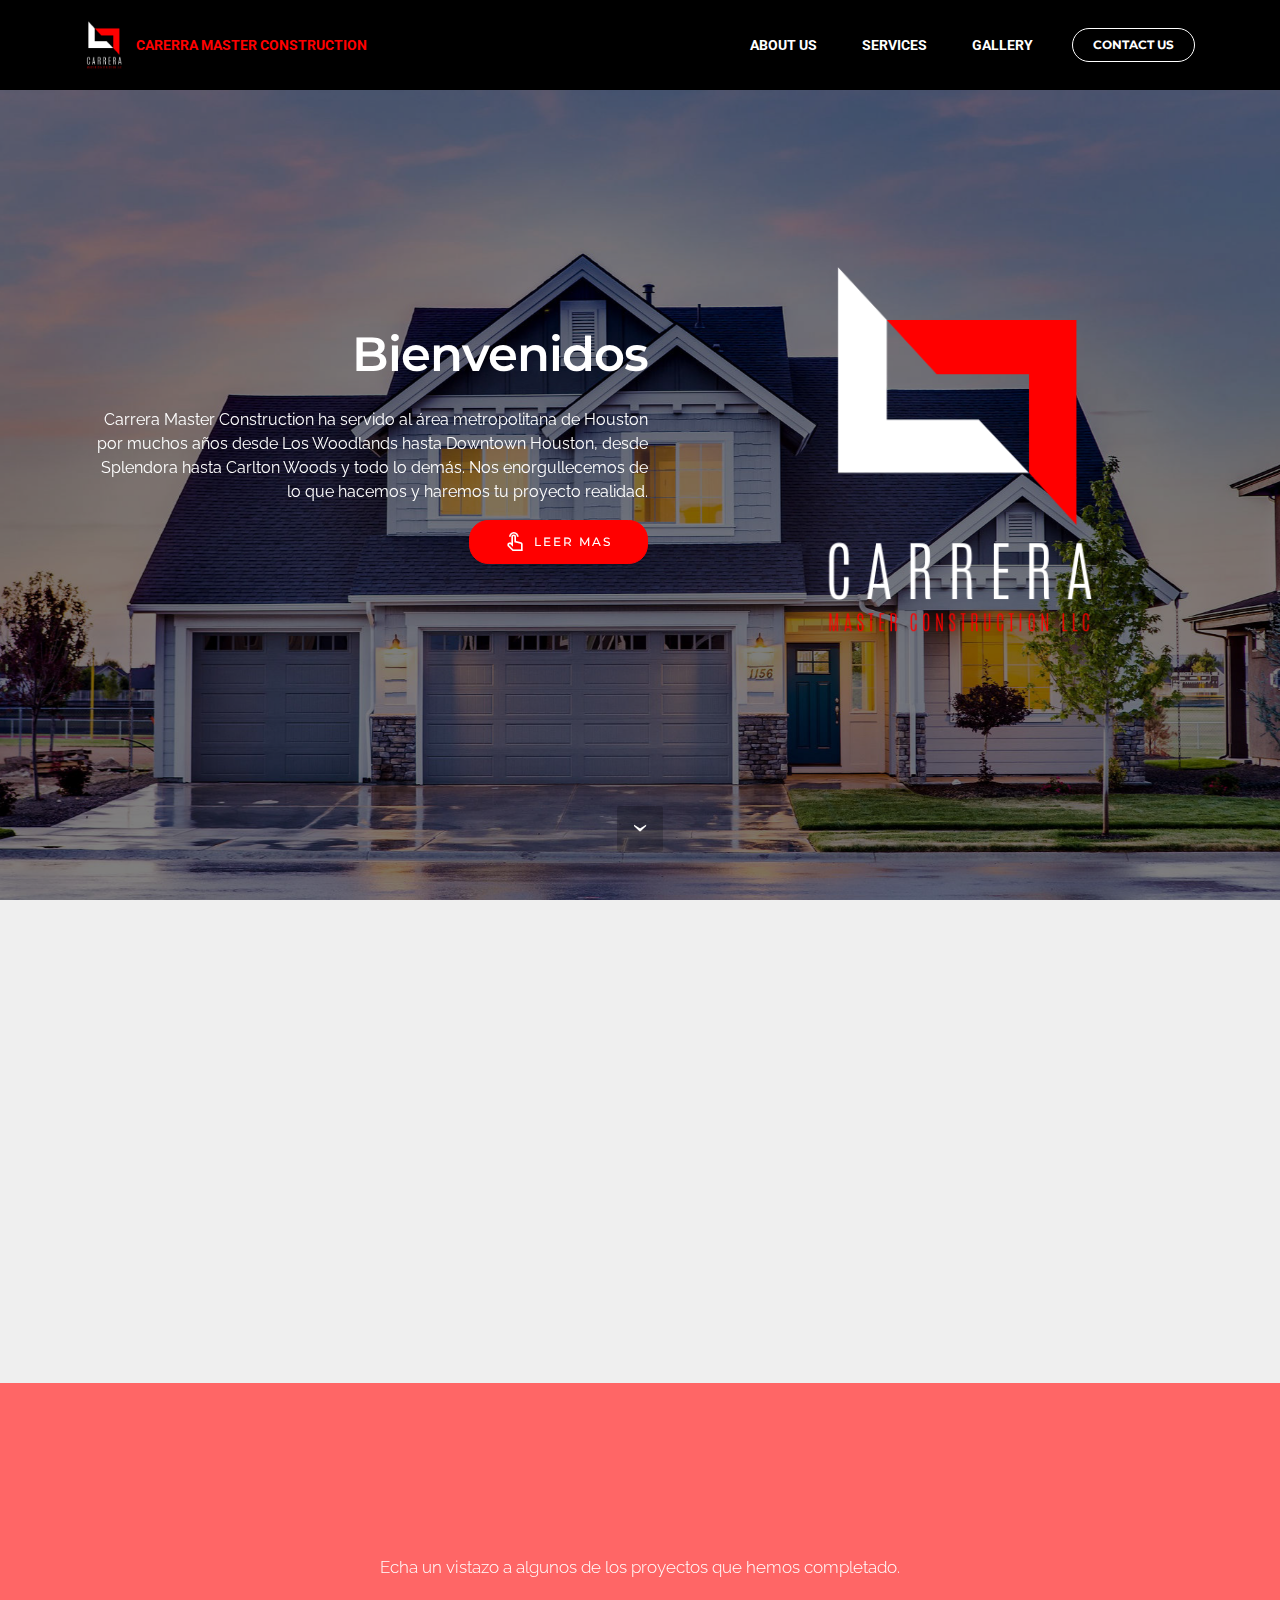
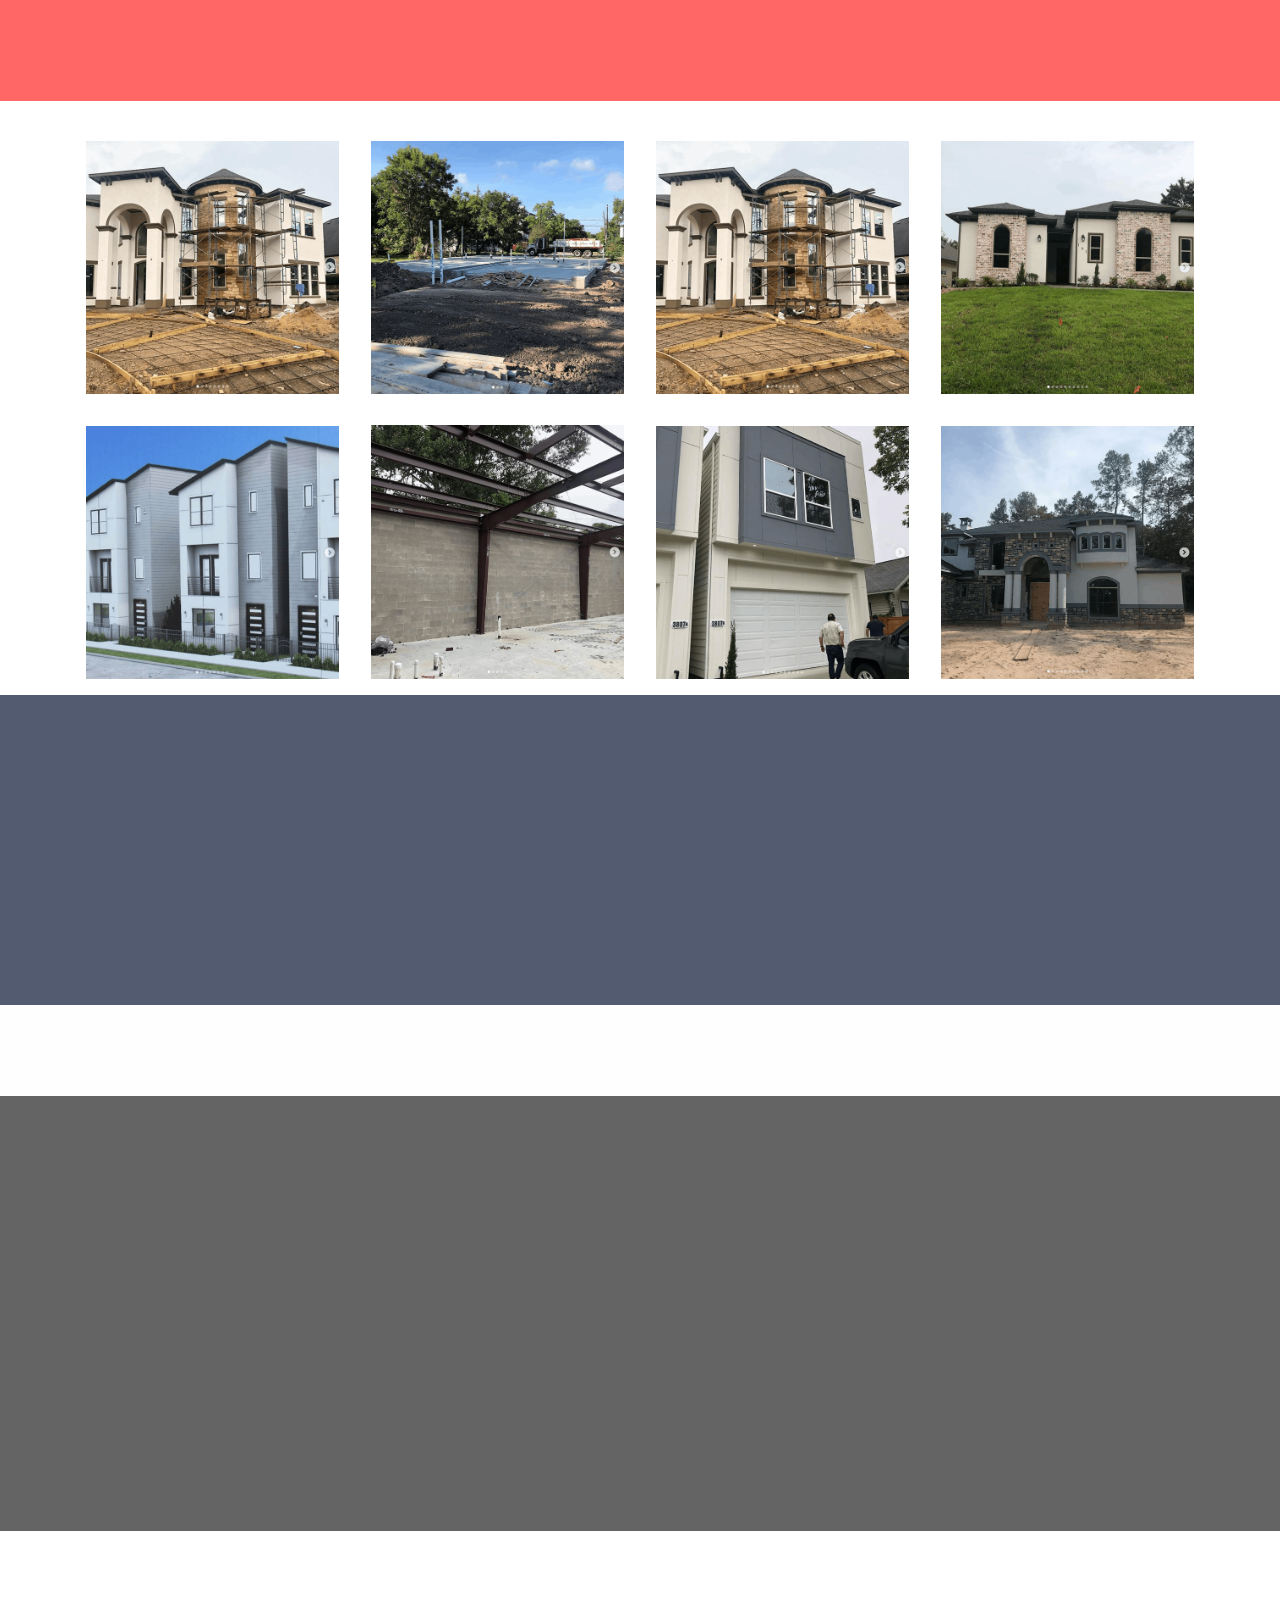
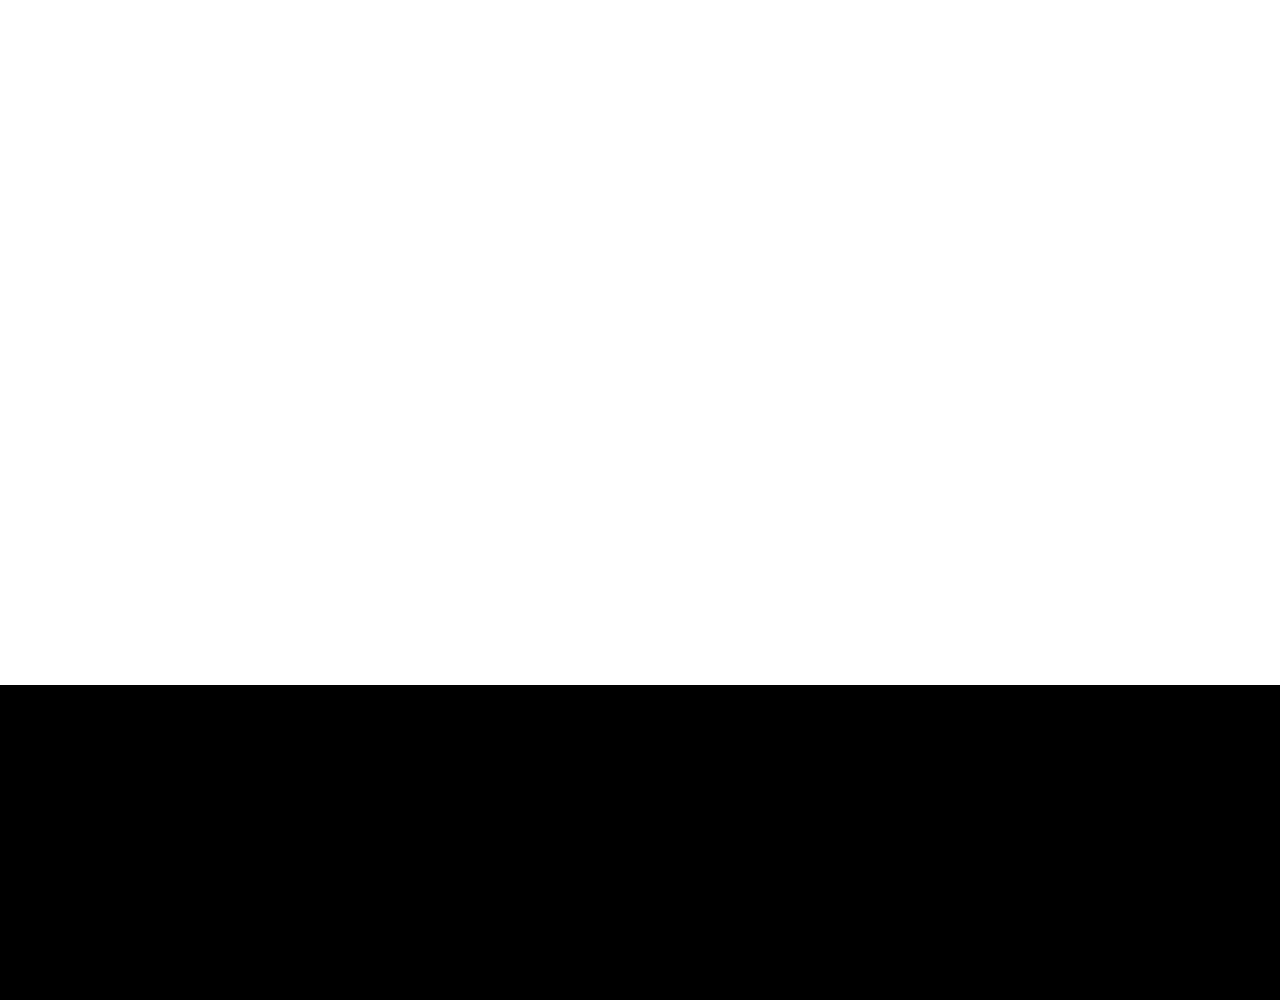
<file: page4.html>
<!DOCTYPE html>
<html  >
<head>
  <!-- Site made with Mobirise Website Builder v4.10.7, https://mobirise.com -->
  <meta charset="UTF-8">
  <meta http-equiv="X-UA-Compatible" content="IE=edge">
  <meta name="generator" content="Mobirise v4.10.7, mobirise.com">
  <meta name="viewport" content="width=device-width, initial-scale=1, minimum-scale=1">
  <link rel="shortcut icon" href="assets/images/master-97x128.png" type="image/x-icon">
  <meta name="description" content="">
  
  <title>Carrea Master - Spanish</title>
  <link rel="stylesheet" href="https://fonts.googleapis.com/css?family=Montserrat:400,700">
  <link rel="stylesheet" href="https://fonts.googleapis.com/css?family=Raleway:100,100i,200,200i,300,300i,400,400i,500,500i,600,600i,700,700i,800,800i,900,900i">
  <link rel="stylesheet" href="assets/web/assets/mobirise-icons-bold/mobirise-icons-bold.css">
  <link rel="stylesheet" href="https://fonts.googleapis.com/css?family=Lora:400,700,400italic,700italic&subset=latin">
  <link rel="stylesheet" href="assets/web/assets/mobirise-icons2/mobirise2.css">
  <link rel="stylesheet" href="assets/et-line-font-plugin/style.css">
  <link rel="stylesheet" href="assets/web/assets/mobirise-icons/mobirise-icons.css">
  <link rel="stylesheet" href="assets/tether/tether.min.css">
  <link rel="stylesheet" href="assets/bootstrap/css/bootstrap.min.css">
  <link rel="stylesheet" href="assets/animate.css/animate.min.css">
  <link rel="stylesheet" href="assets/dropdown/css/style.css">
  <link rel="stylesheet" href="assets/socicon/css/styles.css">
  <link rel="stylesheet" href="assets/style.css">
  <link rel="stylesheet" href="assets/slick.css">
  <link rel="stylesheet" href="assets/theme/css/style.css">
  <link rel="stylesheet" href="assets/mobirise-gallery/style.css">
  <link rel="stylesheet" href="assets/mobirise/css/mbr-additional.css" type="text/css">
  
  
  
</head>
<body>
  <section id="ext_menu-11" data-rv-view="142">

    <nav class="navbar navbar-dropdown navbar-fixed-top">
        <div class="container">

            <div class="mbr-table">
                <div class="mbr-table-cell">

                    <div class="navbar-brand">
                        <a href="index.html" class="navbar-logo"><img src="assets/images/master-97x128.png" alt="Mobirise"></a>
                        <a class="navbar-caption text-danger" href="index.html">CARERRA MASTER CONSTRUCTION</a>
                    </div>

                </div>
                <div class="mbr-table-cell">

                    <button class="navbar-toggler pull-xs-right hidden-md-up" type="button" data-toggle="collapse" data-target="#exCollapsingNavbar">
                        <div class="hamburger-icon"></div>
                    </button>

                    <ul class="nav-dropdown collapse pull-xs-right nav navbar-nav navbar-toggleable-sm" id="exCollapsingNavbar"><li class="nav-item"><a class="nav-link link" href="english.html#header2-1">ABOUT US</a></li><li class="nav-item"><a class="nav-link link" href="english.html#features7-3">SERVICES</a></li><li class="nav-item"><a class="nav-link link" href="english.html#gallery2-9">GALLERY</a></li><li class="nav-item nav-btn"><a class="nav-link btn btn-white-outline btn-white" href="english.html#form1-5">CONTACT US</a></li></ul>
                    <button hidden="" class="navbar-toggler navbar-close" type="button" data-toggle="collapse" data-target="#exCollapsingNavbar">
                        <div class="close-icon"></div>
                    </button>

                </div>
            </div>

        </div>
    </nav>

</section>

<section class="engine"><a href="https://mobirise.info/v">html templates</a></section><section class="mbr-section mbr-section-hero mbr-section-full header2 mbr-parallax-background mbr-after-navbar" id="header2-12" data-rv-view="144" style="background-image: url(assets/images/mbr-1920x1279.jpg);">

    <div class="mbr-overlay" style="opacity: 0.5; background-color: rgb(0, 0, 0);">
    </div>

    <div class="mbr-table mbr-table-full">
        <div class="mbr-table-cell">

            <div class="container">
                <div class="mbr-section row">
                    <div class="mbr-table-md-up">
                        
                        
                        

                        <div class="mbr-table-cell col-md-5 content-size text-xs-center text-md-right">

                            <h3 class="mbr-section-title display-2">Bienvenidos</h3>

                            <div class="mbr-section-text">
                                <p>Carrera Master Construction ha servido al área metropolitana de Houston<br>por muchos años desde Los Woodlands hasta Downtown Houston, desde Splendora hasta Carlton Woods y todo lo demás. Nos enorgullecemos de lo que hacemos y haremos tu proyecto realidad.</p>
                            </div>

                            <div class="mbr-section-btn"><a class="btn btn-primary" href="english.html#features7-3"><span class="mobi-mbri mobi-mbri-touch mbr-iconfont mbr-iconfont-btn"></span>LEER MAS</a></div>

                        </div>
                        <div class="mbr-table-cell mbr-valign-top mbr-left-padding-md-up col-md-7 image-size" style="width: 48%;">
                            <div class="mbr-figure"><img src="assets/images/carrera-master-500x500.png"></div>
                        </div>

                    </div>
                </div>
            </div>

        </div>
    </div>

    <div class="mbr-arrow mbr-arrow-floating hidden-sm-down" aria-hidden="true"><a href="#features7-13"><i class="mbr-arrow-icon"></i></a></div>

</section>

<section class="mbr-cards mbr-section mbr-section-nopadding" id="features7-13" data-rv-view="147" style="background-color: rgb(239, 239, 239);">

    

    <div class="mbr-cards-row row">
        <div class="mbr-cards-col col-xs-12 col-lg-4" style="padding-top: 80px; padding-bottom: 80px;">
            <div class="container">
                <div class="card cart-block">
                    <div class="card-img iconbox"><a href="english.html" class="mobi-mbri mobi-mbri-link mbr-iconfont mbr-iconfont-features7" style="color: rgb(255, 255, 255);"></a></div>
                    <div class="card-block">
                        <h4 class="card-title">Construcción Comercial</h4>
                        
                        <p class="card-text">Ofrecemos construcciones, mantenimiento minorista, remodelación minorista, servicios de construcción a medida para tiendas, oficinas y otros espacios comerciales.</p>
                        
                    </div>
                </div>
            </div>
        </div>
        <div class="mbr-cards-col col-xs-12 col-lg-4" style="padding-top: 80px; padding-bottom: 80px;">
            <div class="container">
                <div class="card cart-block">
                    <div class="card-img iconbox"><a href="english.html" class="mobi-mbri mobi-mbri-home mbr-iconfont mbr-iconfont-features7" style="color: rgb(255, 255, 255);"></a></div>
                    <div class="card-block">
                        <h4 class="card-title">Construcción residencial</h4>
                        
                        <p class="card-text">Carrera Master Construction es un constructor de casas personalizado y puede construir en su lote. Encuentra el terreno perfecto y construiremos la casa de tus sueños personalizada a tu medida.</p>
                        
                    </div>
                </div>
          </div>
        </div>
        <div class="mbr-cards-col col-xs-12 col-lg-4" style="padding-top: 80px; padding-bottom: 80px;">
            <div class="container">
                <div class="card cart-block">
                    <div class="card-img iconbox"><a href="page3.html" class="mbrib-setting3 mbr-iconfont mbr-iconfont-features7" style="color: rgb(255, 255, 255);"></a></div>
                    <div class="card-block">
                        <h4 class="card-title">Remodelación</h4>
                        
                        <p class="card-text">Con una amplia experiencia en la remodelación de viviendas, nos especializamos en remodelación de cocinas, remodelaciones de baños, adiciones de habitaciones, renovaciones totales de viviendas, conversiones de garajes y construcción de nuevos garajes. <strong>Ver&nbsp;Galeria</strong></p>
                        
                    </div>
                </div>
            </div>
        </div>
        
        
        
    </div>
</section>

<section class="mbr-section article mbr-parallax-background" id="msg-box8-14" data-rv-view="150" style="background-image: url(assets/images/mbr-1920x1233.jpg); padding-top: 120px; padding-bottom: 120px;">

    <div class="mbr-overlay" style="opacity: 0.6; background-color: rgb(255, 0, 0);">
    </div>
    <div class="container">
        <div class="row">
            <div class="col-md-8 col-md-offset-2 text-xs-center">
                <h3 class="mbr-section-title display-2">GALERÍA</h3>
                <div class="lead">Echa un vistazo a algunos de los proyectos que hemos completado.</div>
                
            </div>
        </div>
    </div>

</section>

<section class="mbr-gallery mbr-section mbr-section-nopadding mbr-slider-carousel" data-filter="false" id="gallery2-15" data-rv-view="153" style="background-color: rgb(255, 255, 255); padding-top: 1.5rem; padding-bottom: 0rem;">
    <!-- Filter -->
    

    <!-- Gallery -->
    <div class="mbr-gallery-row container">
        <div class=" mbr-gallery-layout-default">
            <div>
                <div>
                    <div class="mbr-gallery-item mbr-gallery-item__mobirise3 mbr-gallery-item--p1" data-video-url="false" data-tags="Awesome">
                        <div href="#lb-gallery2-15" data-slide-to="0" data-toggle="modal">
                            
                            

                            <img src="assets/images/screen-shot-2019-08-26-at-9.31.29-pm-598x598-598x598.png" alt="" title="">
                            
                            <span class="icon-focus"></span>
                            
                        </div>
                    </div><div class="mbr-gallery-item mbr-gallery-item__mobirise3 mbr-gallery-item--p1" data-video-url="false" data-tags="Responsive">
                        <div href="#lb-gallery2-15" data-slide-to="1" data-toggle="modal">
                            
                            

                            <img src="assets/images/screen-shot-2019-08-26-at-9.31.05-pm-598x597-598x597.png" alt="" title="">
                            
                            <span class="icon-focus"></span>
                            
                        </div>
                    </div><div class="mbr-gallery-item mbr-gallery-item__mobirise3 mbr-gallery-item--p1" data-video-url="false" data-tags="Creative">
                        <div href="#lb-gallery2-15" data-slide-to="2" data-toggle="modal">
                            
                            

                            <img src="assets/images/screen-shot-2019-08-26-at-9.31.29-pm-598x598-598x598.png" alt="" title="">
                            
                            <span class="icon-focus"></span>
                            
                        </div>
                    </div><div class="mbr-gallery-item mbr-gallery-item__mobirise3 mbr-gallery-item--p1" data-video-url="false" data-tags="Animated">
                        <div href="#lb-gallery2-15" data-slide-to="3" data-toggle="modal">
                            
                            

                            <img src="assets/images/screen-shot-2019-08-26-at-9.31.42-pm-598x598-598x598.png" alt="" title="">
                            
                            <span class="icon-focus"></span>
                            
                        </div>
                    </div><div class="mbr-gallery-item mbr-gallery-item__mobirise3 mbr-gallery-item--p1" data-video-url="false" data-tags="Awesome">
                        <div href="#lb-gallery2-15" data-slide-to="4" data-toggle="modal">
                            
                            

                            <img src="assets/images/screen-shot-2019-08-26-at-9.31.57-pm-597x598-597x598.png" alt="" title="">
                            
                            <span class="icon-focus"></span>
                            
                        </div>
                    </div><div class="mbr-gallery-item mbr-gallery-item__mobirise3 mbr-gallery-item--p1" data-video-url="false" data-tags="Beautiful">
                        <div href="#lb-gallery2-15" data-slide-to="5" data-toggle="modal">
                            
                            

                            <img src="assets/images/screen-shot-2019-08-26-at-9.32.17-pm-596x596-596x596.png" alt="" title="">
                            
                            <span class="icon-focus"></span>
                            
                        </div>
                    </div><div class="mbr-gallery-item mbr-gallery-item__mobirise3 mbr-gallery-item--p1" data-video-url="false" data-tags="Responsive">
                        <div href="#lb-gallery2-15" data-slide-to="6" data-toggle="modal">
                            
                            

                            <img src="assets/images/screen-shot-2019-08-26-at-9.35.28-pm-597x596-597x596.png" alt="" title="">
                            
                            <span class="icon-focus"></span>
                            
                        </div>
                    </div><div class="mbr-gallery-item mbr-gallery-item__mobirise3 mbr-gallery-item--p1" data-video-url="false" data-tags="Animated">
                        <div href="#lb-gallery2-15" data-slide-to="7" data-toggle="modal">
                            
                            

                            <img src="assets/images/screen-shot-2019-08-26-at-9.36.06-pm-600x599-600x599.png" alt="" title="">
                            
                            <span class="icon-focus"></span>
                            
                        </div>
                    </div>
                </div>
            </div>
            <div class="clearfix"></div>
        </div>
    </div>

    <!-- Lightbox -->
    <div data-app-prevent-settings="" class="mbr-slider modal fade carousel slide" tabindex="-1" data-keyboard="true" data-interval="false" id="lb-gallery2-15">
        <div class="modal-dialog">
            <div class="modal-content">
                <div class="modal-body">
                    <ol class="carousel-indicators">
                        <li data-app-prevent-settings="" data-target="#lb-gallery2-15" class=" active" data-slide-to="0"></li><li data-app-prevent-settings="" data-target="#lb-gallery2-15" data-slide-to="1"></li><li data-app-prevent-settings="" data-target="#lb-gallery2-15" data-slide-to="2"></li><li data-app-prevent-settings="" data-target="#lb-gallery2-15" data-slide-to="3"></li><li data-app-prevent-settings="" data-target="#lb-gallery2-15" data-slide-to="4"></li><li data-app-prevent-settings="" data-target="#lb-gallery2-15" data-slide-to="5"></li><li data-app-prevent-settings="" data-target="#lb-gallery2-15" data-slide-to="6"></li><li data-app-prevent-settings="" data-target="#lb-gallery2-15" data-slide-to="7"></li>
                    </ol>
                    <div class="carousel-inner">
                        <div class="carousel-item active">
                            <img src="assets/images/screen-shot-2019-08-26-at-9.31.29-pm-598x598.png" alt="" title="">
                        </div><div class="carousel-item">
                            <img src="assets/images/screen-shot-2019-08-26-at-9.31.05-pm-598x597.png" alt="" title="">
                        </div><div class="carousel-item">
                            <img src="assets/images/screen-shot-2019-08-26-at-9.31.29-pm-598x598.png" alt="" title="">
                        </div><div class="carousel-item">
                            <img src="assets/images/screen-shot-2019-08-26-at-9.31.42-pm-598x598.png" alt="" title="">
                        </div><div class="carousel-item">
                            <img src="assets/images/screen-shot-2019-08-26-at-9.31.57-pm-597x598.png" alt="" title="">
                        </div><div class="carousel-item">
                            <img src="assets/images/screen-shot-2019-08-26-at-9.32.17-pm-596x596.png" alt="" title="">
                        </div><div class="carousel-item">
                            <img src="assets/images/screen-shot-2019-08-26-at-9.35.28-pm-597x596.png" alt="" title="">
                        </div><div class="carousel-item">
                            <img src="assets/images/screen-shot-2019-08-26-at-9.36.06-pm-600x599.png" alt="" title="">
                        </div>
                    </div>
                    <a class="left carousel-control" role="button" data-slide="prev" href="#lb-gallery2-15">
                        <span class="icon-prev" aria-hidden="true"></span>
                        <span class="sr-only">Previous</span>
                    </a>
                    <a class="right carousel-control" role="button" data-slide="next" href="#lb-gallery2-15">
                        <span class="icon-next" aria-hidden="true"></span>
                        <span class="sr-only">Next</span>
                    </a>

                    <a class="close" href="#" role="button" data-dismiss="modal">
                        <span aria-hidden="true">×</span>
                        <span class="sr-only">Close</span>
                    </a>
                </div>
            </div>
        </div>
    </div>
</section>

<section class="mbr-section mbr-section-md-padding mbr-parallax-background" id="social-buttons4-16" data-rv-view="188" style="background-image: url(assets/images/mbr-1920x1280.jpg); padding-top: 90px; padding-bottom: 90px;">
    <div class="mbr-overlay" style="opacity: 0.8; background-color: rgb(40, 50, 78);">
    </div>
    <div class="container">
        <div class="row">
            <div class="col-md-8 col-md-offset-2 text-xs-center">
                <h3 class="mbr-section-title display-2">SÍGUENOS</h3>
                <div><a class="btn btn-social" title="Twitter" target="_blank" href="https://twitter.com/mobirise"><i class="socicon socicon-twitter"></i></a> <a class="btn btn-social" title="Facebook" target="_blank" href="https://www.facebook.com/pages/Mobirise/1616226671953247"><i class="socicon socicon-facebook"></i></a>  <a class="btn btn-social" title="YouTube" target="_blank" href="https://www.youtube.com/channel/UCt_tncVAetpK5JeM8L-8jyw"><i class="socicon socicon-youtube"></i></a> <a class="btn btn-social" title="Instagram" target="_blank" href="https://www.instagram.com/carrera_master_construction/"><i class="socicon socicon-instagram"></i></a>      </div>
            </div>
        </div>
    </div>
</section>

<section class="mbr-instagram-feed" data-rows="2" data-per-row-slider="" data-spacing="5" data-full-width="" data-token="16926949791.727bfe1.65e876e6295343268b05031c26ea9dbc" data-per-row-grid="4" id="instagram-feed-block-17" data-rv-view="190" style="background-color: rgb(250, 250, 250); padding-top: 40px; padding-bottom: 40px;">
    
    <div class="container container_toggle">
        <div class="row">
            <div class="col">
                <div class="inst">
                    
                    <div class="inst__content"></div>
                    
                </div>
            </div>
        </div>
    </div>
</section>

<section class="mbr-section article mbr-parallax-background" id="msg-box8-18" data-rv-view="192" style="background-image: url(assets/images/69260326-2580176158937272-4815613350564069376-n-1-1200x1600.jpg); padding-top: 120px; padding-bottom: 120px;">

    <div class="mbr-overlay" style="opacity: 0.7; background-color: rgb(34, 34, 34);">
    </div>
    <div class="container">
        <div class="row">
            <div class="col-md-8 col-md-offset-2 text-xs-center">
                <h3 class="mbr-section-title display-2">¡Permítanos hacer realidad su sueño!</h3>
                
                <div><a class="btn btn-primary" href="english.html#form1-5">CONTÁCTENOS</a></div>
            </div>
        </div>
    </div>

</section>

<section class="mbr-section form1" id="form1-19" data-rv-view="195" style="background-color: rgb(255, 255, 255); padding-top: 120px; padding-bottom: 120px;">
    
    <div class="mbr-section mbr-section__container mbr-section__container--middle">
        <div class="container">
            <div class="row">
                <div class="col-xs-12 text-xs-center">
                    <h3 class="mbr-section-title display-2">FORMULARIO DE CONTACTO</h3>
                    <small class="mbr-section-subtitle">Complete este formulario con toda la información requerida.</small>
                </div>
            </div>
        </div>
    </div>
    <div class="mbr-section mbr-section-nopadding">
        <div class="container">
            <div class="row">
                <div class="col-xs-12 col-lg-10 col-lg-offset-1" data-form-type="formoid">


                    <div data-form-alert="true">
                        <div hidden="" data-form-alert-success="true" class="alert alert-form alert-success text-xs-center">Gracias por llenar este formulario! </div>
                    </div>


                    <form action="https://mobirise.com/" method="post" data-form-title="FORMULARIO DE CONTACTO">

                        <input type="hidden" value="R0oIUbftCo1xGk2dsNBciZCUWu22q1Zoljba5FDor+ZZb+7X45GwSzjCw3VUR1N5ILGz/rMXaAS9sBUwrAehmhpPKwvisMYmPmmfbSCE4vyLyNyfLH1OcQdEVjuZD4gB" data-form-email="true">

                        <div class="row row-sm-offset">

                            <div class="col-xs-12 col-md-4">
                                <div class="form-group">
                                    <label class="form-control-label" for="form1-19-name">Nombre</label>
                                    <input type="text" class="form-control" name="name" required="" data-form-field="Name" id="form1-19-name">
                                </div>
                            </div>

                            <div class="col-xs-12 col-md-4">
                                <div class="form-group">
                                    <label class="form-control-label" for="form1-19-email">Email<span class="form-asterisk">*</span></label>
                                    <input type="email" class="form-control" name="email" required="" data-form-field="Email" id="form1-19-email">
                                </div>
                            </div>

                            <div class="col-xs-12 col-md-4">
                                <div class="form-group">
                                    <label class="form-control-label" for="form1-19-phone">Mobil</label>
                                    <input type="tel" class="form-control" name="phone" data-form-field="Phone" id="form1-19-phone">
                                </div>
                            </div>

                        </div>

                        <div class="form-group">
                            <label class="form-control-label" for="form1-19-message">Mensaje</label>
                            <textarea class="form-control" name="message" rows="7" data-form-field="Message" id="form1-19-message"></textarea>
                        </div>

                        <div><button type="submit" class="btn btn-primary">CONTÁCTENOS</button></div>

                    </form>
                </div>
            </div>
        </div>
    </div>
</section>

<section class="mbr-section mbr-section-md-padding mbr-footer footer1" id="contacts1-1a" data-rv-view="204" style="background-color: rgb(0, 0, 0); padding-top: 90px; padding-bottom: 90px;">
    
    <div class="container">
        <div class="row">
            <div class="mbr-footer-content col-xs-12 col-md-3">
                <div><a href="index.html"><img src="assets/images/master-97x128.png"></a></div>
            </div>
            <div class="mbr-footer-content col-xs-12 col-md-3">
                <p><strong>Address</strong><br><br>Serving the Greater<br>Houston Area.</p>
            </div>
            <div class="mbr-footer-content col-xs-12 col-md-3">
                <p><strong>Contacts</strong><br><br>
Email: carreramasterc@gmail.com<br>
Phone: (832) 791-0423<br><br></p>
            </div>
            <div class="mbr-footer-content col-xs-12 col-md-3">
                <p>Designed by <a href="http://www.mycbwebs.com">mycbwebs.com</a></p>
            </div>

        </div>
    </div>
</section>


  <script src="assets/web/assets/jquery/jquery.min.js"></script>
  <script src="assets/tether/tether.min.js"></script>
  <script src="assets/bootstrap/js/bootstrap.min.js"></script>
  <script src="assets/viewport-checker/jquery.viewportchecker.js"></script>
  <script src="assets/jarallax/jarallax.js"></script>
  <script src="assets/masonry/masonry.pkgd.min.js"></script>
  <script src="assets/imagesloaded/imagesloaded.pkgd.min.js"></script>
  <script src="assets/bootstrap-carousel-swipe/bootstrap-carousel-swipe.js"></script>
  <script src="assets/smooth-scroll/smooth-scroll.js"></script>
  <script src="assets/dropdown/js/script.min.js"></script>
  <script src="assets/touch-swipe/jquery.touch-swipe.min.js"></script>
  <script src="assets/index.js"></script>
  <script src="assets/slick.min.js"></script>
  <script src="assets/theme/js/script.js"></script>
  <script src="assets/mobirise-gallery/player.min.js"></script>
  <script src="assets/mobirise-gallery/script.js"></script>
  <script src="assets/formoid/formoid.min.js"></script>
  
  
 <div id="scrollToTop" class="scrollToTop mbr-arrow-up"><a style="text-align: center;"><i class="mbr-arrow-up-icon mbr-arrow-up-icon-cm cm-icon cm-icon-smallarrow-up"></i></a></div>
    <input name="animation" type="hidden">
  </body>
</html>
</file>
<file: assets/dropdown/css/style.css>
.navbar-dropdown {
  left: 0;
  padding: 0;
  position: absolute;
  right: 0;
  top: 0;
  transition: all 0.45s ease;
  z-index: 1030; }
  .navbar-dropdown .navbar-brand {
    float: none;
    font-size: 0;
    padding: 1.25rem 0;
    position: relative;
    transition: padding 0.25s ease;
    white-space: nowrap; }
    .navbar-dropdown .navbar-brand::before {
      content: "";
      display: inline-block;
      height: 100%;
      vertical-align: middle; }
  .navbar-dropdown .navbar-logo,
  .navbar-dropdown .navbar-caption {
    display: inline-block;
    vertical-align: middle; }
  .navbar-dropdown .navbar-logo {
    margin-right: 0.8rem;
    transition: margin 0.3s ease-in-out; }
    .navbar-dropdown .navbar-logo img {
      height: 3.125rem;
      transition: all 0.3s ease-in-out; }
  .navbar-dropdown .mbr-table-cell {
    height: 5.625rem; }
  .navbar-dropdown .navbar-caption {
    font-family: "Montserrat";
    font-size: 1rem;
    font-weight: 700;
    white-space: normal; }
    .navbar-dropdown .navbar-caption, .navbar-dropdown .navbar-caption:hover {
      color: inherit;
      text-decoration: none; }
  .navbar-dropdown.navbar-fixed-top {
    position: fixed; }
  .navbar-dropdown.bg-color.transparent {
    background: none !important; }
  .navbar-dropdown.navbar-short .navbar-brand {
    padding: 0.625rem 0; }
  .navbar-dropdown.navbar-short .navbar-logo {
    margin-right: 0.5rem; }
    .navbar-dropdown.navbar-short .navbar-logo img {
      height: 2.375rem; }
  .navbar-dropdown.navbar-short .mbr-table-cell {
    height: 3.625rem; }
  .navbar-dropdown .navbar-close {
    left: 0.6875rem;
    position: fixed;
    top: 0.75rem;
    z-index: 1000; }
  .navbar-dropdown.opened {
    background: none !important; }
    .navbar-dropdown.opened .navbar-brand,
    .navbar-dropdown.opened .navbar-toggler {
      display: none; }
  .navbar-dropdown .hamburger-icon {
    content: "";
    width: 16px;
    -webkit-box-shadow: 0 -6px 0 1px,0 0 0 1px,0 6px 0 1px;
    -moz-box-shadow: 0 -6px 0 1px,0 0 0 1px,0 6px 0 1px;
    box-shadow: 0 -6px 0 1px,0 0 0 1px,0 6px 0 1px; }
  .navbar-dropdown .close-icon {
    position: relative;
    width: 21px;
    height: 21px;
    overflow: hidden; }
    .navbar-dropdown .close-icon::before, .navbar-dropdown .close-icon::after {
      content: '';
      position: absolute;
      height: 2px;
      width: 100%;
      top: 50%;
      left: 0;
      margin-top: -1px; }
    .navbar-dropdown .close-icon::before {
      transform: rotate(45deg);
      -ms-transform: rotate(45deg);
      -webkit-transform: rotate(45deg); }
    .navbar-dropdown .close-icon::after {
      transform: rotate(-45deg);
      -ms-transform: rotate(-45deg);
      -webkit-transform: rotate(-45deg); }

.dropdown-menu .dropdown-toggle[data-toggle="dropdown-submenu"]::after {
  border-bottom: 0.35em solid transparent;
  border-left: 0.35em solid;
  border-right: 0;
  border-top: 0.35em solid transparent;
  margin-left: 0.3rem; }

.dropdown-menu .dropdown-item:focus {
  outline: 0; }

.nav-dropdown {
  display: table !important;
  font-family: "Montserrat";
  font-size: 0.75rem;
  font-weight: 700;
  height: auto !important; }
  .nav-dropdown .nav-item {
    display: table-cell;
    float: none;
    vertical-align: middle; }
  .nav-dropdown .nav-btn {
    padding-left: 1rem; }
  .nav-dropdown .link {
    margin: 1.667em;
    padding: 0;
    transition: color .2s ease-in-out; }
    .nav-dropdown .link.dropdown-toggle {
      margin-right: 2.583em; }
      .nav-dropdown .link.dropdown-toggle::after {
        margin-left: .25rem;
        border-top: 0.35em solid;
        border-right: 0.35em solid transparent;
        border-left: 0.35em solid transparent;
        border-bottom: 0; }
      .nav-dropdown .link.dropdown-toggle::after {
        display: block;
        margin-top: -0.1667em;
        position: absolute;
        right: 1.3333em;
        top: 50%; }
      .nav-dropdown .link.dropdown-toggle[aria-expanded="true"] {
        margin: 0;
        padding: 1.667em 2.583em 1.667em 1.667em; }
  .nav-dropdown .link::after,
  .nav-dropdown .dropdown-item::after {
    color: inherit; }
  .nav-dropdown .btn {
    font-size: 0.75rem;
    font-weight: 700;
    letter-spacing: 0;
    margin-bottom: 0;
    padding-left: 1.25rem;
    padding-right: 1.25rem; }
  .nav-dropdown .dropdown-menu {
    border-radius: 0;
    border: 0;
    left: 0;
    margin: 0;
    padding-bottom: 1.25rem;
    padding-top: 1.25rem; }
  .nav-dropdown .dropdown-submenu {
    left: 100%;
    margin-left: 0.125rem;
    margin-top: -1.25rem;
    top: 0; }
  .nav-dropdown .dropdown-item {
    font-size: 0.8125rem;
    font-weight: 500;
    line-height: 2;
    padding: 0.3846em 4.615em 0.3846em 1.5385em;
    position: relative;
    transition: color .2s ease-in-out, background-color .2s ease-in-out; }
    .nav-dropdown .dropdown-item::after {
      margin-top: -0.3077em;
      position: absolute;
      right: 1.1538em;
      top: 50%; }
    .nav-dropdown .dropdown-item:focus, .nav-dropdown .dropdown-item:hover {
      background: none; }

@media (max-width: 767px) {
  .nav-dropdown.navbar-toggleable-sm {
    bottom: 0;
    display: none;
    left: 0;
    overflow-x: hidden;
    position: fixed;
    top: 0;
    transform: translateX(-100%);
    -ms-transform: translateX(-100%);
    -webkit-transform: translateX(-100%);
    width: 18.75rem;
    z-index: 999; } }
.nav-dropdown.navbar-toggleable-xl {
  bottom: 0;
  display: none;
  left: 0;
  overflow-x: hidden;
  position: fixed;
  top: 0;
  transform: translateX(-100%);
  -ms-transform: translateX(-100%);
  -webkit-transform: translateX(-100%);
  width: 18.75rem;
  z-index: 999; }

.nav-dropdown-sm {
  display: block !important;
  overflow-x: hidden;
  overflow: auto;
  padding-top: 3.875rem; }
  .nav-dropdown-sm::after {
    content: "";
    display: block;
    height: 3rem;
    width: 100%; }
  .nav-dropdown-sm.collapse.in ~ .navbar-close {
    display: block !important; }
  .nav-dropdown-sm.collapsing, .nav-dropdown-sm.collapse.in {
    transform: translateX(0);
    -ms-transform: translateX(0);
    -webkit-transform: translateX(0);
    transition: all 0.25s ease-out;
    -webkit-transition: all 0.25s ease-out; }
  .nav-dropdown-sm.collapsing[aria-expanded="false"] {
    transform: translateX(-100%);
    -ms-transform: translateX(-100%);
    -webkit-transform: translateX(-100%); }
  .nav-dropdown-sm .nav-item {
    display: block;
    margin-left: 0 !important;
    padding-left: 0; }
  .nav-dropdown-sm .link,
  .nav-dropdown-sm .dropdown-item {
    border-top: 1px dotted rgba(255, 255, 255, 0.1);
    font-size: 0.8125rem;
    line-height: 1.6;
    margin: 0 !important;
    padding: 0.875rem 2.4rem 0.875rem 1.5625rem !important;
    position: relative;
    white-space: normal; }
    .nav-dropdown-sm .link:focus, .nav-dropdown-sm .link:hover,
    .nav-dropdown-sm .dropdown-item:focus,
    .nav-dropdown-sm .dropdown-item:hover {
      background: rgba(0, 0, 0, 0.2) !important; }
  .nav-dropdown-sm .nav-btn {
    position: relative;
    padding: 1.5625rem 1.5625rem 0 1.5625rem; }
    .nav-dropdown-sm .nav-btn::before {
      border-top: 1px dotted rgba(255, 255, 255, 0.1);
      content: "";
      left: 0;
      position: absolute;
      top: 0;
      width: 100%; }
    .nav-dropdown-sm .nav-btn + .nav-btn {
      padding-top: 0.625rem; }
      .nav-dropdown-sm .nav-btn + .nav-btn::before {
        display: none; }
  .nav-dropdown-sm .btn {
    padding: 0.625rem 0; }
  .nav-dropdown-sm .dropdown-toggle::after {
    position: absolute;
    right: 1.25rem;
    top: 50%;
    margin-top: -0.154em; }
  .nav-dropdown-sm .dropdown-toggle[data-toggle="dropdown-submenu"]::after {
    margin-left: .25rem;
    border-top: 0.35em solid;
    border-right: 0.35em solid transparent;
    border-left: 0.35em solid transparent;
    border-bottom: 0; }
  .nav-dropdown-sm .dropdown-toggle[data-toggle="dropdown-submenu"][aria-expanded="true"]::after {
    border-top: 0;
    border-right: 0.35em solid transparent;
    border-left: 0.35em solid transparent;
    border-bottom: 0.35em solid; }
  .nav-dropdown-sm .dropdown-menu {
    margin: 0;
    padding: 0;
    position: relative;
    top: 0;
    left: 0;
    width: 100%;
    border: 0;
    float: none;
    border-radius: 0;
    background: none; }

.is-builder .nav-dropdown.collapsing {
  transition: none !important; }

/*# sourceMappingURL=style.css.map */
</file>
<file: assets/theme/css/style.css>
.engine {
	position: absolute;
	text-indent: -2400px;
	text-align: center;
	padding: 0;
	top: 0;
	left: -2400px;
}/*!
 * Default theme v2 (https://mobirise.com/)
 * Copyright 2016 Mobirise
 */
.container {
  position: relative; }

.btn {
  margin-bottom: 0.5rem; }
  .btn + .btn {
    margin-left: 1rem; }
  @media (max-width: 767px) {
    .btn {
      white-space: normal; }
      .btn + .btn {
        margin-left: 0; } }

.bg-primary {
  background-color: #c0a375 !important; }

.bg-success {
  background-color: #90a878 !important; }

.bg-info {
  background-color: #7e9b9f !important; }

.bg-warning {
  background-color: #f3c649 !important; }

.bg-danger {
  background-color: #f28281 !important; }

.bg-none {
  background: none !important; }

.btn {
  font-family: 'Montserrat', sans-serif;
  font-weight: 500;
  letter-spacing: 2px;
  padding: 0.75rem 2.1875rem;
  font-size: 0.75rem;
  line-height: 1.5;
  border-radius: 3px;
  -webkit-transition: all .3s ease-in-out;
  -moz-transition: all .3s ease-in-out;
  transition: all .3s ease-in-out; }

.btn-sm {
  padding: 0.625rem 2.1874rem;
  font-size: 0.9687rem;
  line-height: 1.5;
  border-radius: 3px;
  font-family: "Lora";
  font-style: italic;
  font-weight: 400;
  letter-spacing: 0px; }

.btn-lg {
  padding: 0.75rem 2.1874rem;
  font-size: 0.9687rem;
  line-height: 1.3333333333;
  border-radius: 3px; }

.btn-xlg {
  padding: 0.75rem 2.1874rem;
  font-size: 1.1875rem;
  line-height: 1.3333333333;
  border-radius: 3px; }

.btn-primary {
  background-color: #c0a375;
  border-color: #c0a375;
  box-shadow: none;
  color: #fff; }
  .btn-primary:hover {
    color: #fff;
    background-color: #a07e49;
    border-color: #a07e49;
    box-shadow: none; }
  .btn-primary:focus, .btn-primary.focus {
    color: #fff;
    background-color: #a07e49;
    border-color: #a07e49; }
  .btn-primary:active, .btn-primary.active {
    color: #fff;
    background-color: #a07e49;
    border-color: #a07e49;
    background-image: none;
    box-shadow: none; }
  .btn-primary.disabled, .btn-primary:disabled {
    color: #fff !important;
    background-color: #a07e49 !important;
    border-color: #a07e49 !important;
    opacity: 0.85; }

.btn-secondary {
  background-color: #bfcecb;
  border-color: #bfcecb;
  box-shadow: none;
  color: #fff; }
  .btn-secondary:hover {
    color: #fff;
    background-color: #94ada8;
    border-color: #94ada8;
    box-shadow: none; }
  .btn-secondary:focus, .btn-secondary.focus {
    color: #fff;
    background-color: #94ada8;
    border-color: #94ada8; }
  .btn-secondary:active, .btn-secondary.active {
    color: #fff;
    background-color: #94ada8;
    border-color: #94ada8;
    background-image: none;
    box-shadow: none; }
  .btn-secondary.disabled, .btn-secondary:disabled {
    color: #fff !important;
    background-color: #94ada8 !important;
    border-color: #94ada8 !important;
    opacity: 0.85; }

.btn-info {
  background-color: #7e9b9f;
  border-color: #7e9b9f;
  box-shadow: none;
  color: #fff; }
  .btn-info:hover {
    color: #fff;
    background-color: #597478;
    border-color: #597478;
    box-shadow: none; }
  .btn-info:focus, .btn-info.focus {
    color: #fff;
    background-color: #597478;
    border-color: #597478; }
  .btn-info:active, .btn-info.active {
    color: #fff;
    background-color: #597478;
    border-color: #597478;
    background-image: none;
    box-shadow: none; }
  .btn-info.disabled, .btn-info:disabled {
    color: #fff !important;
    background-color: #597478 !important;
    border-color: #597478 !important;
    opacity: 0.85; }

.btn-success {
  background-color: #90a878;
  border-color: #90a878;
  box-shadow: none;
  color: #fff; }
  .btn-success:hover {
    color: #fff;
    background-color: #6a8153;
    border-color: #6a8153;
    box-shadow: none; }
  .btn-success:focus, .btn-success.focus {
    color: #fff;
    background-color: #6a8153;
    border-color: #6a8153; }
  .btn-success:active, .btn-success.active {
    color: #fff;
    background-color: #6a8153;
    border-color: #6a8153;
    background-image: none;
    box-shadow: none; }
  .btn-success.disabled, .btn-success:disabled {
    color: #fff !important;
    background-color: #6a8153 !important;
    border-color: #6a8153 !important;
    opacity: 0.85; }

.btn-warning {
  background-color: #f3c649;
  border-color: #f3c649;
  box-shadow: none;
  color: #fff; }
  .btn-warning:hover {
    color: #fff;
    background-color: #e1a90f;
    border-color: #e1a90f;
    box-shadow: none; }
  .btn-warning:focus, .btn-warning.focus {
    color: #fff;
    background-color: #e1a90f;
    border-color: #e1a90f; }
  .btn-warning:active, .btn-warning.active {
    color: #fff;
    background-color: #e1a90f;
    border-color: #e1a90f;
    background-image: none;
    box-shadow: none; }
  .btn-warning.disabled, .btn-warning:disabled {
    color: #fff !important;
    background-color: #e1a90f !important;
    border-color: #e1a90f !important;
    opacity: 0.85; }

.btn-danger {
  background-color: #f28281;
  border-color: #f28281;
  box-shadow: none;
  color: #fff; }
  .btn-danger:hover {
    color: #fff;
    background-color: #eb3d3c;
    border-color: #eb3d3c;
    box-shadow: none; }
  .btn-danger:focus, .btn-danger.focus {
    color: #fff;
    background-color: #eb3d3c;
    border-color: #eb3d3c; }
  .btn-danger:active, .btn-danger.active {
    color: #fff;
    background-color: #eb3d3c;
    border-color: #eb3d3c;
    background-image: none;
    box-shadow: none; }
  .btn-danger.disabled, .btn-danger:disabled {
    color: #fff !important;
    background-color: #eb3d3c !important;
    border-color: #eb3d3c !important;
    opacity: 0.85; }

.btn-white {
  background-color: #fff;
  border-color: #fff;
  box-shadow: none;
  color: #535353; }
  .btn-white:hover {
    color: #fff;
    background-color: #d4d4d4;
    border-color: #d4d4d4;
    box-shadow: none; }
  .btn-white:focus, .btn-white.focus {
    color: #fff;
    background-color: #d4d4d4;
    border-color: #d4d4d4; }
  .btn-white:active, .btn-white.active {
    color: #fff;
    background-color: #d4d4d4;
    border-color: #d4d4d4;
    background-image: none;
    box-shadow: none; }
  .btn-white.disabled, .btn-white:disabled {
    color: #fff !important;
    background-color: #d4d4d4 !important;
    border-color: #d4d4d4 !important;
    opacity: 0.85; }

.btn-black {
  background-color: #535353;
  border-color: #535353;
  box-shadow: none;
  color: #fff; }
  .btn-black:hover {
    color: #fff;
    background-color: #2d2d2d;
    border-color: #2d2d2d;
    box-shadow: none; }
  .btn-black:focus, .btn-black.focus {
    color: #fff;
    background-color: #2d2d2d;
    border-color: #2d2d2d; }
  .btn-black:active, .btn-black.active {
    color: #fff;
    background-color: #2d2d2d;
    border-color: #2d2d2d;
    background-image: none;
    box-shadow: none; }
  .btn-black.disabled, .btn-black:disabled {
    color: #fff !important;
    background-color: #2d2d2d !important;
    border-color: #2d2d2d !important;
    opacity: 0.85; }

.btn-primary-outline {
  background: none;
  border-color: #8e7041;
  color: #8e7041; }
  .btn-primary-outline:focus, .btn-primary-outline.focus, .btn-primary-outline:active, .btn-primary-outline.active {
    color: #fff;
    background-color: #c0a375;
    border-color: #c0a375; }
  .btn-primary-outline:hover {
    color: #fff;
    background-color: #c0a375;
    border-color: #c0a375; }
  .btn-primary-outline.disabled, .btn-primary-outline:disabled {
    color: #fff !important;
    background-color: #c0a375 !important;
    border-color: #c0a375 !important;
    opacity: 0.85; }

.btn-secondary-outline {
  background: none;
  border-color: #85a29c;
  color: #85a29c; }
  .btn-secondary-outline:focus, .btn-secondary-outline.focus, .btn-secondary-outline:active, .btn-secondary-outline.active {
    color: #fff;
    background-color: #bfcecb;
    border-color: #bfcecb; }
  .btn-secondary-outline:hover {
    color: #fff;
    background-color: #bfcecb;
    border-color: #bfcecb; }
  .btn-secondary-outline.disabled, .btn-secondary-outline:disabled {
    color: #fff !important;
    background-color: #bfcecb !important;
    border-color: #bfcecb !important;
    opacity: 0.85; }

.btn-info-outline {
  background: none;
  border-color: #4e6669;
  color: #4e6669; }
  .btn-info-outline:focus, .btn-info-outline.focus, .btn-info-outline:active, .btn-info-outline.active {
    color: #fff;
    background-color: #7e9b9f;
    border-color: #7e9b9f; }
  .btn-info-outline:hover {
    color: #fff;
    background-color: #7e9b9f;
    border-color: #7e9b9f; }
  .btn-info-outline.disabled, .btn-info-outline:disabled {
    color: #fff !important;
    background-color: #7e9b9f !important;
    border-color: #7e9b9f !important;
    opacity: 0.85; }

.btn-success-outline {
  background: none;
  border-color: #5d7149;
  color: #5d7149; }
  .btn-success-outline:focus, .btn-success-outline.focus, .btn-success-outline:active, .btn-success-outline.active {
    color: #fff;
    background-color: #90a878;
    border-color: #90a878; }
  .btn-success-outline:hover {
    color: #fff;
    background-color: #90a878;
    border-color: #90a878; }
  .btn-success-outline.disabled, .btn-success-outline:disabled {
    color: #fff !important;
    background-color: #90a878 !important;
    border-color: #90a878 !important;
    opacity: 0.85; }

.btn-warning-outline {
  background: none;
  border-color: #c9970d;
  color: #c9970d; }
  .btn-warning-outline:focus, .btn-warning-outline.focus, .btn-warning-outline:active, .btn-warning-outline.active {
    color: #fff;
    background-color: #f3c649;
    border-color: #f3c649; }
  .btn-warning-outline:hover {
    color: #fff;
    background-color: #f3c649;
    border-color: #f3c649; }
  .btn-warning-outline.disabled, .btn-warning-outline:disabled {
    color: #fff !important;
    background-color: #f3c649 !important;
    border-color: #f3c649 !important;
    opacity: 0.85; }

.btn-danger-outline {
  background: none;
  border-color: #e82625;
  color: #e82625; }
  .btn-danger-outline:focus, .btn-danger-outline.focus, .btn-danger-outline:active, .btn-danger-outline.active {
    color: #fff;
    background-color: #f28281;
    border-color: #f28281; }
  .btn-danger-outline:hover {
    color: #fff;
    background-color: #f28281;
    border-color: #f28281; }
  .btn-danger-outline.disabled, .btn-danger-outline:disabled {
    color: #fff !important;
    background-color: #f28281 !important;
    border-color: #f28281 !important;
    opacity: 0.85; }

.btn-white-outline {
  background: none;
  border-color: #fff;
  color: #fff; }
  .btn-white-outline:focus, .btn-white-outline.focus, .btn-white-outline:active, .btn-white-outline.active {
    color: #535353;
    background-color: #fff;
    border-color: #fff; }
  .btn-white-outline:hover {
    color: #535353;
    background-color: #fff;
    border-color: #fff; }
  .btn-white-outline.disabled, .btn-white-outline:disabled {
    color: #535353 !important;
    background-color: #fff !important;
    border-color: #fff !important;
    opacity: 0.85; }

.btn-black-outline {
  background: none;
  border-color: #202020;
  color: #202020; }
  .btn-black-outline:focus, .btn-black-outline.focus, .btn-black-outline:active, .btn-black-outline.active {
    color: #fff;
    background-color: #535353;
    border-color: #535353; }
  .btn-black-outline:hover {
    color: #fff;
    background-color: #535353;
    border-color: #535353; }
  .btn-black-outline.disabled, .btn-black-outline:disabled {
    color: #fff !important;
    background-color: #535353 !important;
    border-color: #535353 !important;
    opacity: 0.85; }

a.mbr-iconfont:hover {
  text-decoration: none; }

.btn-social {
  font-size: 20px;
  border-radius: 50%;
  padding: 0;
  width: 44px;
  height: 44px;
  line-height: 44px;
  text-align: center;
  position: relative;
  border: 2px solid #c0a375;
  color: #232323; }
  .btn-social i {
    top: 0;
    line-height: 44px;
    width: 44px; }
  .btn-social:hover {
    color: #fff;
    background: #c0a375; }
  .btn-social + .btn {
    margin-left: 0.1rem; }

p.lead,
.lead p {
  font-size: 1.07rem;
  font-weight: 300;
  margin-bottom: 2.3125rem; }

.article .lead p, .article .lead ul, .article .lead ol, .article .lead pre, .article .lead blockquote {
  margin-bottom: 0; }

.lead {
  font-size: 1.07rem;
  font-weight: 300; }
  .lead a {
    font-family: "Lora";
    font-style: italic;
    font-weight: 400; }
    .lead a, .lead a:hover {
      color: #c0a375;
      text-decoration: none; }
  .lead h1 {
    font-size: 3rem;
    font-weight: 600;
    letter-spacing: -1px;
    margin-bottom: 1.605rem; }
  .lead h2 {
    font-size: 2.5rem;
    font-weight: 600;
    letter-spacing: -1px;
    margin-bottom: 1.605rem; }
  .lead h3 {
    font-size: 2rem;
    font-weight: 600;
    margin-bottom: 1.605rem; }
  .lead h4 {
    font-size: 1.5rem;
    font-weight: 600;
    margin-bottom: 1.605rem; }
  .lead blockquote {
    font-family: "Lora";
    font-style: italic;
    padding: 10px 0 10px 20px;
    border-left: 4px solid #c39f76;
    font-size: 1.09rem;
    position: relative; }
  .lead ul, .lead ol, .lead pre, .lead blockquote {
    margin-bottom: 2.3125rem; }
  .lead pre {
    background: #f4f4f4;
    padding: 10px 24px;
    white-space: pre-wrap; }

.display-1 {
  font-size: 4.39rem;
  font-weight: 600;
  letter-spacing: -2px;
  margin-bottom: 0.2843em;
  margin-top: 3.9rem; }

.display-2 {
  font-size: 3rem;
  font-weight: 600;
  letter-spacing: -1px;
  margin-bottom: 1.5625rem;
  margin-top: 3.5rem; }

.display-3 {
  font-size: 2.5rem;
  font-weight: 600;
  margin-top: 3.2rem;
  margin-bottom: 2rem; }

.display-4 {
  font-size: 2rem;
  font-weight: 600;
  margin-top: 2.3rem;
  margin-bottom: 1.8rem; }

.modal-backdrop {
  background: -webkit-linear-gradient(left, #564740, #3a414a);
  background: -moz-linear-gradient(left, #564740, #3a414a);
  background: -o-linear-gradient(left, #564740, #3a414a);
  background: -ms-linear-gradient(left, #564740, #3a414a);
  background: linear-gradient(left, #564740, #3a414a);
  opacity: 0.94; }

.form-control {
  background-color: #f5f5f5;
  border-radius: 3px;
  box-shadow: none;
  color: #565656;
  font-size: 0.875rem;
  line-height: 1.43;
  min-height: 3.5em;
  padding: 0.5em 1.07em 0.5em; }
  .form-control, .form-control:focus {
    border: 1px solid #e8e8e8; }
  .form-active .form-control:invalid {
    border-color: #f28281; }

.form-control-label {
  cursor: pointer;
  font-size: 0.875rem;
  margin-bottom: 0.357em;
  padding: 0; }

.alert {
  border-radius: 0;
  border: 0;
  font-family: 'Montserrat', sans-serif;
  font-size: 0.875rem;
  line-height: 1.5;
  margin-bottom: 1.875rem;
  padding: 1.25rem;
  position: relative; }
  .alert.alert-form:after {
    background-color: inherit;
    bottom: -7px;
    content: "";
    display: block;
    height: 14px;
    left: 50%;
    margin-left: -7px;
    position: absolute;
    transform: rotate(45deg);
    width: 14px; }

.alert-success {
  background-color: #90a878;
  color: #fff; }

.alert-info {
  background-color: #7e9b9f;
  color: #fff; }

.alert-warning {
  background-color: #f3c649;
  color: #fff; }

.alert-danger {
  background-color: #f28281;
  color: #fff; }

/**
 * TYPOGRAPHY
 */
body {
  font-family: 'Raleway', sans-serif;
  color: #232323; }

h1, h2, h3, h4, h5, h6,
.h1, .h2, .h3, .h4, .h5, .h6,
.display-1, .display-2, .display-3, .display-4 {
  font-family: 'Montserrat', sans-serif;
  word-break: break-word;
  word-wrap: break-word; }

input, textarea {
  font-family: "Raleway"; }

input:-webkit-autofill, input:-webkit-autofill:hover, input:-webkit-autofill:focus, input:-webkit-autofill:active {
  transition-delay: 9999s;
  transition-property: background-color, color; }

.text-primary {
  color: #c0a375 !important; }

.text-success {
  color: #90a878 !important; }

.text-info {
  color: #7e9b9f !important; }

.text-warning {
  color: #f3c649 !important; }

.text-danger {
  color: #f28281 !important; }

.text-white {
  color: #fff !important; }

.text-black {
  color: #535353 !important; }

.mbr-section {
  position: relative;
  padding-top: 120px;
  padding-bottom: 120px;
  background-position: 50% 50%;
  background-repeat: no-repeat;
  background-size: cover; }

.mbr-section-full {
  display: table;
  height: 100vh;
  padding-bottom: 0;
  padding-top: 0;
  table-layout: fixed;
  width: 100%; }
  .mbr-section-full > .mbr-table-cell {
    width: 100%; }

.mbr-section-small {
  padding-top: 60px;
  padding-bottom: 60px; }

.mbr-section-title {
  margin-top: 0; }

.mbr-section__container--first {
  padding-top: 120px;
  padding-bottom: 40px; }

.mbr-section__container--middle {
  padding-top: 0;
  padding-bottom: 40px; }

.mbr-section__container--last {
  padding-top: 0;
  padding-bottom: 120px; }

.mbr-section-sm-padding {
  padding-top: 40px;
  padding-bottom: 40px; }

.mbr-section-md-padding {
  padding-top: 90px;
  padding-bottom: 90px; }

.mbr-section-nopadding {
  padding-top: 0;
  padding-bottom: 0; }

.mbr-section-subtitle {
  display: block;
  font-style: italic;
  font-weight: 400;
  font-size: 17px;
  font-family: "Lora";
  line-height: 26px;
  color: #8c8c8c;
  margin-bottom: 30px; }

.mbr-section-title + .mbr-section-subtitle {
  margin-top: -21px; }

.mbr-section-hero::before {
  display: none !important; }
.mbr-section-hero .mbr-section-title {
  color: #fff;
  margin-bottom: 1.6875rem; }
.mbr-section-hero .mbr-section-lead {
  color: #fff;
  font-family: Lora;
  font-size: 1.5rem;
  font-style: italic;
  margin-top: -1em; }
.mbr-section-hero .mbr-section-text {
  color: #fff; }

@media (max-width: 767px) {
  .mbr-section {
    padding-top: 60px;
    padding-bottom: 60px; }

  .mbr-section-full {
    padding-bottom: 0;
    padding-top: 0; }

  .mbr-section__container--first {
    padding-top: 60px;
    padding-bottom: 40px; }

  .mbr-section__container--middle {
    padding-top: 0;
    padding-bottom: 40px; }

  .mbr-section__container--last {
    padding-top: 0;
    padding-bottom: 60px; }

  .mbr-section-sm-padding {
    padding-top: 40px;
    padding-bottom: 40px; }

  .mbr-section-md-padding {
    padding-top: 60px;
    padding-bottom: 60px; }

  .mbr-section-nopadding {
    padding-top: 0;
    padding-bottom: 0; }

  .mbr-section-subtitle {
    margin-bottom: 0; }

  .mbr-section-hero.mbr-after-navbar .mbr-section {
    padding-top: 120px; }
  .mbr-section-hero.mbr-section-with-arrow .mbr-section {
    padding-bottom: 120px; }
  .mbr-section-hero .mbr-section-title {
    font-size: 3.125rem !important; }
  .mbr-section-hero .mbr-section-lead {
    font-size: 1.125rem !important; }
  .mbr-section-hero .mbr-section-btn .btn {
    font-size: 0.75rem !important;
    line-height: 1.5;
    padding: 0.75rem 2.1875rem; } }
.mbr-section-full .mbr-overlay {
  min-height: 100vh; }

.mbr-overlay {
  background-color: #000;
  bottom: 0;
  left: 0;
  opacity: 0.5;
  position: absolute;
  right: 0;
  top: 0;
  z-index: 1; }
  .mbr-overlay ~ * {
    z-index: 2; }

.mbr-section-full .mbr-background-video,
.mbr-section-full .mbr-background-video-preview {
  min-height: 100vh; }

.mbr-background-video,
.mbr-background-video-preview {
  bottom: 0;
  left: 0;
  position: absolute;
  right: 0;
  top: 0; }

.mbr-background-video-preview {
  z-index: 0 !important; }

.mbr-table {
  position: relative;
  display: table;
  width: 100%; }

.mbr-table-full {
  position: relative;
  width: 100%;
  height: 100%; }

.mbr-table-cell {
  position: relative;
  display: table-cell;
  float: none;
  padding-top: 0;
  padding-bottom: 0;
  vertical-align: middle; }

.mbr-table-md-up {
  width: 100%; }
  .mbr-table-md-up .mbr-table-cell {
    display: block; }
  .mbr-table-md-up .mbr-table-cell + .mbr-table-cell {
    padding-top: 40px; }

@media (min-width: 769px) {
  .mbr-table-md-up {
    display: table; }
    .mbr-table-md-up .mbr-table-cell {
      display: table-cell; }
    .mbr-table-md-up .mbr-table-cell + .mbr-table-cell {
      padding-top: 0; } }
.mbr-figure {
  display: block;
  margin: 0;
  overflow: hidden;
  position: relative;
  width: 100%; }
  .mbr-figure img, .mbr-figure iframe {
    display: block;
    width: 100%; }
  .mbr-figure .mbr-figure-caption {
    background: #2e2e2e;
    color: #fff;
    font-family: Montserrat;
    padding: 1.5rem 0;
    text-align: center;
    width: 100%; }
  .mbr-figure .mbr-figure-caption-over {
    background: -moz-linear-gradient(left, rgba(67, 76, 99, 0.85), rgba(188, 155, 114, 0.85)) !important;
    background: -ms-linear-gradient(left, rgba(67, 76, 99, 0.85), rgba(188, 155, 114, 0.85)) !important;
    background: -o-linear-gradient(left, rgba(67, 76, 99, 0.85), rgba(188, 155, 114, 0.85)) !important;
    background: -webkit-linear-gradient(left, rgba(67, 76, 99, 0.85), rgba(188, 155, 114, 0.85)) !important;
    background: linear-gradient(left, rgba(67, 76, 99, 0.85), rgba(188, 155, 114, 0.85)) !important;
    bottom: 0;
    position: absolute; }

.mbr-map {
  height: 25rem;
  position: relative; }
  .mbr-map iframe {
    height: 100%;
    width: 100%; }
  .mbr-map [data-state-details] {
    color: #6b6763;
    font-family: Montserrat;
    height: 1.5em;
    margin-top: -0.75em;
    padding-left: 1.25rem;
    padding-right: 1.25rem;
    position: absolute;
    text-align: center;
    top: 50%;
    width: 100%; }
  .mbr-map[data-state] {
    background: #e9e5dc; }
  .mbr-map[data-state="loading"] [data-state-details] {
    display: none; }
  .mbr-map[data-state="loading"]::after {
    content: "";
    -webkit-animation: btnCircleLoading .6s infinite linear;
    animation: btnCircleLoading .6s infinite linear;
    border-radius: 50%;
    border: 6px rgba(255, 255, 255, 0.35) solid;
    border-top-color: #fff;
    height: 40px;
    left: 50%;
    margin-left: -20px;
    margin-top: -20px;
    position: absolute;
    top: 50%;
    width: 40px; }

/*-------

   Gallery

-------*/
.mbr-gallery .mbr-gallery-item {
  position: relative;
  display: inline-block;
  width: 25%; }
  @media (max-width: 768px) {
    .mbr-gallery .mbr-gallery-item {
      width: 50%; } }
  @media (max-width: 400px) {
    .mbr-gallery .mbr-gallery-item {
      width: 100%; } }

.mbr-gallery .mbr-gallery-item img {
  width: 100%;
  opacity: 1;
  -webkit-transition: .2s opacity ease-in-out;
  transition: .2s opacity ease-in-out; }

.mbr-gallery .mbr-gallery-item > a:hover img {
  opacity: 1; }

.mbr-gallery .mbr-gallery-item > a {
  background: #fff;
  display: block;
  outline: none;
  position: relative; }
  .mbr-gallery .mbr-gallery-item > a::before {
    content: "";
    position: absolute;
    left: 0;
    top: 0;
    width: 100%;
    height: 100%;
    background: -webkit-linear-gradient(left, #554346, #45505b) !important;
    background: -moz-linear-gradient(left, #554346, #45505b) !important;
    background: -o-linear-gradient(left, #554346, #45505b) !important;
    background: -ms-linear-gradient(left, #554346, #45505b) !important;
    background: linear-gradient(left, #554346, #45505b) !important;
    opacity: 0;
    -webkit-transition: .2s opacity ease-in-out;
    transition: .2s opacity ease-in-out; }

.mbr-gallery .mbr-gallery-item .icon {
  -webkit-transform: translateX(-50%) translateY(-50%);
  -webkit-transition: .2s opacity ease-in-out;
  color: #000;
  font-size: 30px;
  height: 69px;
  left: 50%;
  opacity: 0;
  position: absolute;
  top: 50%;
  transform: translateX(-50%) translateY(-50%);
  transition: .2s opacity ease-in-out;
  width: 69px; }
  .mbr-gallery .mbr-gallery-item .icon::before, .mbr-gallery .mbr-gallery-item .icon::after {
    content: "";
    display: block;
    position: absolute;
    height: 69px;
    width: 1px;
    margin-left: 34.5px;
    background-color: #fff; }
  .mbr-gallery .mbr-gallery-item .icon::after {
    width: 69px;
    height: 1px;
    margin-left: 0;
    margin-top: 34.5px; }

.mbr-gallery .mbr-gallery-item > a:hover .icon {
  opacity: 1; }

.mbr-gallery .mbr-gallery-item > a:hover::before {
  opacity: 0.9; }

.mbr-gallery-title {
  font-family: Montserrat;
  font-size: 0.9em;
  position: absolute;
  display: block;
  width: 100%;
  bottom: 0;
  padding: 1rem;
  color: #fff;
  background: -webkit-linear-gradient(left, rgba(85, 67, 70, 0.85), rgba(69, 80, 91, 0.85)) !important;
  background: -moz-linear-gradient(left, rgba(85, 67, 70, 0.85), rgba(69, 80, 91, 0.85)) !important;
  background: -o-linear-gradient(left, rgba(85, 67, 70, 0.85), rgba(69, 80, 91, 0.85)) !important;
  background: -ms-linear-gradient(left, rgba(85, 67, 70, 0.85), rgba(69, 80, 91, 0.85)) !important;
  background: linear-gradient(left, rgba(85, 67, 70, 0.85), rgba(69, 80, 91, 0.85)) !important;
  -webkit-transition: .2s background ease-in-out;
  transition: .2s background ease-in-out; }

.mbr-gallery .mbr-gallery-item > a:hover .mbr-gallery-title {
  background: rgba(0, 0, 0, 0) !important; }

/* remove spacing */
.mbr-gallery .mbr-gallery-row.no-gutter {
  margin: 0; }

.mbr-gallery .mbr-gallery-row.no-gutter .mbr-gallery-item {
  padding: 0; }

/* container */
.mbr-gallery .container.mbr-gallery-layout-default {
  padding: 93px 0; }

/* fix horizontal scrollbar */
.mbr-gallery .mbr-gallery-layout-default,
.mbr-gallery .mbr-gallery-layout-article {
  overflow: hidden; }

/* lightbox */
.mbr-gallery .modal {
  position: fixed;
  overflow: hidden;
  padding-right: 0 !important; }

.mbr-gallery .modal-content {
  border-radius: 0; }

.mbr-gallery .modal-body {
  padding: 0; }

.mbr-gallery .modal-body img {
  width: 100%; }

.mbr-gallery .modal .close {
  position: fixed;
  background: #1b1b1b;
  opacity: 0.5;
  font-size: 55px;
  font-weight: 300;
  width: 70px;
  height: 70px;
  border-radius: 50%;
  color: #fff;
  top: 2.5rem;
  right: 2.5rem;
  line-height: 61px;
  border: 0;
  text-align: center;
  text-shadow: none;
  z-index: 5;
  -webkit-transition: opacity .3s ease;
  -moz-transition: opacity .3s ease;
  -o-transition: opacity .3s ease;
  transition: opacity .3s ease; }

.mbr-gallery .modal .close:hover {
  opacity: 1;
  background: #000;
  color: #fff; }

.mbr-gallery .modal.in .modal-dialog {
  margin: 0 auto; }

/* modal back color opacity */
.modal-backdrop.in {
  opacity: 0.8;
  filter: alpha(opacity=80); }

@media (max-width: 768px) {
  .mbr-gallery .carousel-indicators,
  .mbr-gallery .carousel-control,
  .mbr-gallery .modal .close {
    position: fixed; } }
/* fix fade in effect */
.mbr-gallery .modal.fade .modal-dialog {
  -webkit-transition: margin-top 0.3s ease-out;
  -moz-transition: margin-top 0.3s ease-out;
  -o-transition: margin-top 0.3s ease-out;
  transition: margin-top 0.3s ease-out; }

.mbr-gallery .modal.in .modal-dialog,
.mbr-gallery .modal.fade .modal-dialog {
  -webkit-transform: none;
  -ms-transform: none;
  -o-transform: none;
  transform: none; }

/*-------

   Slider

-------*/
.mbr-slider .carousel-inner > .active,
.mbr-slider .carousel-inner > .next,
.mbr-slider .carousel-inner > .prev {
  display: table; }

.mbr-slider .carousel-control {
  position: absolute;
  width: 70px;
  height: 70px;
  top: 50%;
  margin-top: -35px;
  line-height: 70px;
  border-radius: 50%;
  color: inherit;
  background: #1b1b1b;
  border: 0;
  opacity: 0.5;
  text-shadow: none;
  z-index: 5;
  color: #fff;
  -webkit-transition: all 0.2s ease-in-out 0s;
  -o-transition: all 0.2s ease-in-out 0s;
  transition: all 0.2s ease-in-out 0s; }

.mbr-gallery .mbr-slider .carousel-control {
  position: fixed; }
  @media (max-width: 991px) {
    .mbr-gallery .mbr-slider .carousel-control {
      bottom: 2.5rem;
      margin-top: 0;
      top: auto;
      z-index: 17; } }

.mbr-gallery .mbr-slider .carousel-inner > .active {
  display: block; }

.mbr-slider .carousel-control.left {
  left: 0;
  margin-left: 2.5rem; }

.mbr-slider .carousel-control.right {
  right: 0;
  margin-right: 2.5rem; }

.mbr-slider .carousel-control .icon-next,
.mbr-slider .carousel-control .icon-prev {
  margin-top: -18px;
  font-size: 40px;
  line-height: 27px; }

.mbr-slider .carousel-control:hover {
  background: #1b1b1b;
  color: #fff;
  opacity: 1; }

.mbr-slider:not(.extTestimonials5, .extTestimonials1) .carousel-indicators {
  position: absolute;
  bottom: 0;
  margin-bottom: 1.5rem !important; }
  @media (max-width: 543px) {
    .mbr-slider:not(.extTestimonials5, .extTestimonials1) .carousel-indicators {
      display: none; } }

.mbr-gallery .mbr-slider .carousel-indicators {
  position: fixed;
  margin-bottom: 2.5rem !important; }
  @media (max-width: 991px) {
    .mbr-gallery .mbr-slider .carousel-indicators {
      margin-bottom: 3.625rem !important;
      padding-left: 2.5rem;
      padding-right: 2.5rem; } }

.mbr-slider .carousel-indicators li,
.mbr-slider .carousel-indicators .active {
  width: 15px;
  height: 15px;
  margin: 3px;
  background: #1b1b1b;
  border: 0;
  opacity: 0.5; }

.mbr-slider .carousel-indicators .active {
  border: 4px solid #1b1b1b;
  background: #fff; }

@media (max-width: 767px) {
  .mbr-slider .carousel-control {
    top: auto;
    bottom: 20px; }

  .mbr-slider > .container .carousel-control {
    margin-bottom: 0px; } }
/* boxed slider */
.mbr-slider > .boxed-slider {
  position: relative;
  padding: 93px 0; }

.mbr-slider > .boxed-slider > div {
  position: relative; }

.mbr-slider > .container img {
  width: 100%; }

.mbr-slider > .container img + .row {
  position: absolute;
  top: 50%;
  left: 0;
  right: 0;
  -webkit-transform: translateY(-50%);
  -moz-transform: translateY(-50%);
  transform: translateY(-50%);
  z-index: 2; }

.mbr-slider .mbr-section {
  padding: 0;
  background-attachment: scroll; }

.mbr-slider .mbr-table-cell {
  padding: 0; }

.mbr-slider > .container .carousel-indicators {
  margin-bottom: 3px; }

/* article slider */
.mbr-slider > .article-slider .mbr-section,
.mbr-slider > .article-slider .mbr-section .mbr-table-cell {
  padding-top: 0;
  padding-bottom: 0; }

/*-------

   Cards

-------*/
.mbr-cards-row {
  position: relative;
  margin-left: 0 !important;
  margin-right: 0 !important; }
.mbr-cards-col {
  padding-left: 0;
  padding-right: 0;
  padding-top: 120px;
  padding-bottom: 120px; }
  @media (max-width: 767px) {
    .mbr-cards-col {
      padding-top: 60px;
      padding-bottom: 60px; } }
.mbr-cards .striped .card {
  padding-left: 10%;
  padding-right: 10%; }
.mbr-cards .striped .mbr-cards-col:nth-child(2n+1) {
  background: #2e2e2e;
  color: #fff; }
  .mbr-cards .striped .mbr-cards-col:nth-child(2n+1) .card-subtitle {
    color: #979797; }
.mbr-cards .card {
  text-align: center;
  border: 0;
  background: none;
  padding-left: 0;
  padding-right: 0;
  margin-bottom: 0; }
  @media (max-width: 991px) {
    .mbr-cards .card {
      padding-left: 0;
      padding-right: 0; } }
@media (min-width: 992px) {
  .mbr-cards-row {
    display: table;
    table-layout: fixed;
    width: 100%; }
    .mbr-cards-row::after {
      display: none; }
  .mbr-cards-col {
    display: table-cell;
    float: none; }
  .mbr-cards > .container {
    margin: 0;
    max-width: none;
    padding: 0;
    width: 100%; } }
.mbr-cards .card-block {
  background: none;
  padding: 0; }
.mbr-cards .card-img-top {
  border-radius: 0;
  width: auto;
  max-width: 100%; }
.mbr-cards .card-img + .card-block {
  padding-top: 2.3125rem; }
.mbr-cards .card-text {
  margin: 0; }
  .mbr-cards .card-text + .card-btn {
    padding-top: 1.375rem; }
.mbr-cards .card-title {
  margin-bottom: 0;
  font-size: 1.25rem;
  font-weight: bold;
  letter-spacing: -1px;
  line-height: 1.2825; }
  .mbr-cards .card-title + * {
    padding-top: 1rem; }
  .mbr-cards .card-title + .card-btn {
    padding-top: 1.4375rem; }
.mbr-cards .card-subtitle {
  margin-bottom: 0;
  font-style: italic;
  font-weight: 400;
  font-size: 0.875rem;
  font-family: "Lora";
  color: #5b5b5b;
  margin-top: -1rem;
  line-height: 1.7857;
  padding-bottom: 1rem; }
  .mbr-cards .card-subtitle + .card-btn {
    padding-top: 0.3125rem; }
.mbr-cards .iconbox {
  border-style: solid;
  border-color: #f2f2f2;
  border-width: 1px;
  width: 100px;
  height: 100px;
  line-height: 100px;
  border-radius: 500px;
  display: inline-block; }
  .mbr-cards .iconbox > .mbr-iconfont {
    line-height: inherit; }

/*-------

   Price Table

-------*/
@media (min-width: 1600px) {
  .mbr-price-table {
    padding-left: 12%;
    padding-right: 12%; } }
.mbr-price-table .row {
  margin-left: 0;
  margin-right: 0; }
  .mbr-price-table .row > div {
    padding-left: 0.625rem;
    padding-right: 0.625rem; }
    @media (max-width: 1199px) {
      .mbr-price-table .row > div {
        padding-bottom: 40px; } }

/*-------

   Price Table / Plan

-------*/
.mbr-plan {
  background: none;
  border-radius: 0;
  border: 1px solid rgba(255, 255, 255, 0.2);
  color: #fff;
  margin-bottom: 0;
  padding: 0.625rem; }
  .mbr-plan .list-group-item {
    background: none;
    border-bottom: 0;
    border-top: 1px dotted rgba(255, 255, 255, 0.2);
    font-size: 0.875rem;
    line-height: 3.125rem;
    padding-bottom: 0;
    padding-top: 0; }
  .mbr-plan .card-title {
    margin-bottom: 1.5625rem; }
  .mbr-plan-title {
    font-family: "Montserrat";
    font-size: 0.9375rem;
    font-weight: 700;
    line-height: 1.28;
    margin-bottom: 0; }
  .mbr-plan-subtitle, .mbr-plan-price-desc {
    color: #a0a0a0;
    font-family: "Lora";
    font-size: 0.875rem;
    font-style: italic;
    font-weight: 400;
    line-height: 1.79; }
  .mbr-plan-price-desc {
    display: block;
    padding-top: 1.25rem; }
  .mbr-plan-header, .mbr-plan-body {
    background: rgba(255, 255, 255, 0.1); }
  .mbr-plan-header {
    padding-bottom: 3.4375rem;
    padding-top: 2.1875rem;
    position: relative; }
    .mbr-plan-header.bg-primary .mbr-plan-subtitle,
    .mbr-plan-header.bg-primary .mbr-plan-price-desc {
      color: #e8ddcd; }
    .mbr-plan-header.bg-success .mbr-plan-subtitle,
    .mbr-plan-header.bg-success .mbr-plan-price-desc {
      color: #d0dac6; }
    .mbr-plan-header.bg-info .mbr-plan-subtitle,
    .mbr-plan-header.bg-info .mbr-plan-price-desc {
      color: #c7d4d5; }
    .mbr-plan-header.bg-warning .mbr-plan-subtitle,
    .mbr-plan-header.bg-warning .mbr-plan-price-desc {
      color: #fbebc1; }
    .mbr-plan-header.bg-danger .mbr-plan-subtitle,
    .mbr-plan-header.bg-danger .mbr-plan-price-desc {
      color: #fef5f5; }
  .mbr-plan-label {
    background: #28262b;
    color: #fff;
    display: block;
    font-size: 0.6875rem;
    font-weight: 400;
    height: 3.125rem;
    line-height: 3.125rem;
    min-width: 3.125rem;
    padding: 0 0.75rem;
    position: absolute;
    right: 0;
    top: 0; }
  .mbr-plan-body {
    margin-top: 2px;
    padding-bottom: 0;
    padding-top: 2.5rem; }
  .mbr-plan-list {
    padding-bottom: 4.0625rem;
    padding-top: 1.5625rem; }
  .mbr-plan-btn {
    margin-top: -2.5rem;
    padding-bottom: 1.375rem;
    padding-top: 1.875rem; }

/*-------

   Price Table / Price

-------*/
.mbr-price {
  font-family: "Montserrat";
  line-height: 1.3; }
  .mbr-price-value {
    font-size: 1.875rem;
    line-height: 1;
    position: relative;
    top: -1.25rem; }
  .mbr-price-figure {
    font-size: 3.75rem;
    line-height: inherit;
    padding-left: 0.625rem; }
  .mbr-price-term {
    font-size: 1.875rem;
    position: relative; }

/*-------

   Testimonials

-------*/
.mbr-testimonials .row > div {
  padding-bottom: 40px; }
  .mbr-testimonials .row > div:last-child {
    padding-bottom: 0; }
@media (min-width: 992px) {
  .mbr-testimonials .row > div:nth-child(3n+1) {
    clear: left; }
  .mbr-testimonials .row > div:nth-last-child(-1n+3) {
    padding-bottom: 0; } }

/*-------

   Testimonials / Item

-------*/
.mbr-testimonial {
  border-radius: 0;
  border: 0;
  margin-bottom: 0;
  text-align: center; }
  .mbr-testimonial + * {
    padding-top: 40px; }
  .mbr-testimonial.card {
    background-color: transparent; }
  .mbr-testimonial .card-block {
    background: #f4f4f4;
    color: #565656;
    font-family: "Lora";
    font-size: 1.125rem;
    font-style: italic;
    font-weight: 400;
    line-height: 2;
    padding: 1.875rem;
    position: relative; }
    .mbr-testimonial .card-block:after {
      background-color: inherit;
      bottom: -7px;
      content: "";
      display: block;
      height: 14px;
      left: 50%;
      margin-left: -7px;
      position: absolute;
      -webkit-transform: rotate(45deg);
      transform: rotate(45deg);
      width: 14px; }
  .mbr-testimonial-lg .card-block {
    padding-bottom: 90px; }
  .mbr-testimonial .card-footer {
    background: none;
    border: 0;
    padding: 0;
    position: relative;
    z-index: 2; }
    .mbr-testimonial .card-footer:last-child {
      border-radius: 0; }

/*-------

   Testimonials / Author

-------*/
.mbr-author-img {
  margin-top: -2.5rem; }
  .mbr-author-img img {
    height: 5rem;
    width: 5rem; }
.mbr-author-name {
  color: #2d2d2d;
  font-family: "Montserrat";
  font-size: 1rem;
  font-weight: 700;
  letter-spacing: -1px;
  line-height: 1.3;
  padding-top: 1.25rem; }
.mbr-author-desc {
  color: #a7a7a7;
  font-family: "Lora";
  font-size: 0.875rem;
  font-style: italic;
  font-weight: 400;
  line-height: 1.597; }

/*-------

   Info

-------*/
.mbr-info-subtitle, .mbr-info-extra .mbr-info-title {
  margin-bottom: 0; }
.mbr-info-extra .mbr-info-subtitle {
  margin-bottom: 0.5rem; }

/*-------

   Subscribe

-------*/
.mbr-subscribe {
  background: #f5f5f5;
  border-radius: 3px;
  border: 1px solid #e8e8e8;
  height: 4rem;
  padding: 0;
  position: relative; }
  .mbr-subscribe .form-control {
    background: none;
    border: 0;
    position: relative;
    top: 0.4375rem; }
  .mbr-subscribe .input-group-btn {
    position: static; }
    .mbr-subscribe .input-group-btn::after {
      border-radius: 3px;
      border: 1px solid transparent;
      bottom: -1px;
      content: "";
      display: block;
      left: -1px;
      position: absolute;
      right: -1px;
      top: -1px; }
  .form-active .mbr-subscribe .form-control:invalid ~ .input-group-btn::after {
    border-color: #f28281; }
  .mbr-subscribe .btn {
    border-radius: 3px !important;
    margin-bottom: 0;
    margin-right: 0.5625rem; }
  .mbr-subscribe-dark {
    background: none;
    border-color: rgba(255, 255, 255, 0.2); }
    .mbr-subscribe-dark .form-control {
      color: #fff; }

/*-------

   Small footer

-------*/
.mbr-small-footer {
  background: #323232;
  color: #acacac;
  font-size: 0.8125rem;
  padding: 1.75rem 0; }
  .mbr-small-footer p {
    margin-bottom: 0; }

.mbr-small-footer a {
  color: #c0a375; }
  .mbr-small-footer a:hover {
    text-decoration: none; }

/*-------

   Footer

-------*/
.mbr-footer {
  color: #fff;
  padding-left: 1.25rem;
  padding-right: 1.25rem; }
  @media (min-width: 1280px) {
    .mbr-footer {
      padding-left: 6.25rem;
      padding-right: 6.25rem; } }
  .mbr-footer > .row, .mbr-footer > .container > .row {
    margin-left: 0;
    margin-right: 0; }
    .mbr-footer > .row > div, .mbr-footer > .container > .row > div {
      padding-bottom: 40px; }
      .mbr-footer > .row > div:last-child, .mbr-footer > .container > .row > div:last-child {
        padding-bottom: 0; }
  .mbr-footer > .container {
    padding-left: 0;
    padding-right: 0; }
  @media (min-width: 768px) {
    .mbr-footer > .row > div:nth-child(2n+1) {
      clear: left; }
    .mbr-footer > .row > div:nth-last-child(-1n+2) {
      padding-bottom: 0; }
    .mbr-footer > .container > .row > div {
      clear: none !important;
      padding-bottom: 0 !important; } }
  @media (min-width: 992px) {
    .mbr-footer > .row > div {
      clear: none !important;
      padding-bottom: 0 !important; } }
  .mbr-footer p a, .mbr-footer ul a {
    color: #c0a375; }
    .mbr-footer p a:hover, .mbr-footer ul a:hover {
      text-decoration: none; }
  .mbr-footer .btn-black {
    background-color: #242424;
    border-color: #242424; }
    .mbr-footer .btn-black.disabled, .mbr-footer .btn-black[disabled], .mbr-footer .btn-black:hover {
      background-color: #1a1a1a !important;
      border-color: #1a1a1a !important; }
  .mbr-footer .mbr-map {
    height: 18.75rem; }
  .mbr-footer form .form-control-label {
    font-size: 0.875rem;
    position: relative; }
  .mbr-footer form .form-control {
    background: none;
    border-color: rgba(255, 255, 255, 0.2);
    color: #fff;
    font-size: 0.875rem;
    min-height: 3.2em;
    padding: 0.5em 1em 0.5em; }

.mbr-footer-content h1, .mbr-footer-content h2, .mbr-footer-content h3, .mbr-footer-content h4,
.mbr-footer-content p strong, .mbr-footer-content strong, .mbr-footer .mbr-contacts h1, .mbr-footer .mbr-contacts h2, .mbr-footer .mbr-contacts h3, .mbr-footer .mbr-contacts h4,
.mbr-footer .mbr-contacts p strong, .mbr-footer .mbr-contacts strong {
  color: #7c7c7c;
  font-family: "Montserrat";
  font-size: 1rem;
  font-weight: 700;
  letter-spacing: -1px;
  line-height: 1.3;
  margin-bottom: 1.875em; }
.mbr-footer-content p strong, .mbr-footer-content strong, .mbr-footer .mbr-contacts p strong, .mbr-footer .mbr-contacts strong {
  display: inline-block; }
.mbr-footer-content p, .mbr-footer .mbr-contacts p {
  color: #fff;
  font-size: 0.875rem;
  margin-bottom: 0; }
.mbr-footer-content ul, .mbr-footer .mbr-contacts ul {
  line-height: 1.8;
  list-style: none;
  margin: 0;
  padding: 0; }
.mbr-footer-content li, .mbr-footer .mbr-contacts li {
  border-bottom: 1px dotted rgba(255, 255, 255, 0.2);
  color: #bcbcbc;
  display: block;
  font-family: "Raleway";
  font-size: 0.875rem;
  line-height: 1.8;
  overflow: hidden;
  padding: 0.72em 0;
  padding-left: 1.8em;
  position: relative;
  width: 100%; }
  .mbr-footer-content li:last-child, .mbr-footer .mbr-contacts li:last-child {
    border-bottom: 0; }
  .mbr-footer-content li::before, .mbr-footer .mbr-contacts li::before {
    background: #c0a375;
    content: "";
    height: 0.36em;
    left: 0;
    margin-top: -0.18em;
    position: absolute;
    top: 50%;
    width: 0.36em; }
  .mbr-footer-content li a, .mbr-footer .mbr-contacts li a {
    color: #fff;
    -webkit-transition: color .3s ease;
    -moz-transition: color .3s ease;
    transition: color .3s ease; }
    .mbr-footer-content li a:hover, .mbr-footer .mbr-contacts li a:hover {
      color: #c0a375; }

.footer1 ul {
  margin-top: -13px; }

.footer4 > .container > .row {
  margin-left: 0;
  margin-right: 0; }
  .footer4 > .container > .row > div > .row > div:first-child {
    padding-bottom: 40px; }
    .footer4 > .container > .row > div > .row > div:first-child:last-child {
      padding-bottom: 0; }
@media (min-width: 544px) {
  .footer4 > .container > .row > div, .footer4 > .container > .row > div > .row > div {
    clear: none !important;
    padding-bottom: 0 !important; } }

/*-------

   Company

-------*/
.mbr-company {
  background: none;
  border-radius: 0;
  border: 0;
  margin-bottom: 0; }
  .mbr-company .card-img-top {
    height: 58px;
    margin-bottom: 1.57rem;
    width: auto; }
  .mbr-company .card-block {
    background: none;
    padding: 0; }
  .mbr-company .card-text {
    color: #acacac;
    font-size: 0.875rem;
    margin-bottom: 1.57rem; }
  .mbr-company .list-group {
    display: block; }
  .mbr-company .list-group-item {
    background: none;
    border: 0;
    display: table;
    padding: 0;
    padding-bottom: 1.375rem;
    width: 100%; }
  .mbr-company .list-group-icon,
  .mbr-company .list-group-text {
    display: table-cell;
    height: 2.25rem;
    position: relative;
    vertical-align: middle; }
  .mbr-company .list-group-icon {
    padding-right: 1.25rem;
    text-align: center;
    width: 3.5rem; }
  .mbr-company .list-group-text {
    color: #fff;
    font-family: "Raleway";
    font-size: 0.875rem;
    line-height: 1.6;
    position: static;
    vertical-align: middle; }
    .mbr-company .list-group-text::after {
      border-bottom: 1px dotted rgba(255, 255, 255, 0.2);
      bottom: 0.625rem;
      content: "";
      display: block;
      left: 0;
      position: absolute;
      width: 50%; }
  .mbr-company .list-group-item.active, .mbr-company .list-group-item.active:hover {
    background: none; }
  .mbr-company .list-group-item.active .list-group-text {
    color: #c0a375; }
  .mbr-company .list-group-item:last-child {
    padding-bottom: 0; }
    .mbr-company .list-group-item:last-child .list-group-text::after {
      display: none; }

/*-------

   Arrow

-------*/
@-webkit-keyframes floating-arrow {
  from {
    -webkit-transform: translateY(-4px);
    transform: translateY(-4px); }
  65% {
    -webkit-transform: translateY(4px);
    transform: translateY(4px); }
  to {
    -webkit-transform: translateY(-4px);
    transform: translateY(-4px); } }
@keyframes floating-arrow {
  from {
    -webkit-transform: translateY(-4px);
    transform: translateY(-4px); }
  65% {
    -webkit-transform: translateY(4px);
    transform: translateY(4px); }
  to {
    -webkit-transform: translateY(-4px);
    transform: translateY(-4px); } }
@-webkit-keyframes floating-arrow-up {
  0% {
    -webkit-transform: translateY(0px);
    transform: translateY(0px); }
  25% {
    -webkit-transform: translateY(4px);
    transform: translateY(4px); }
  75% {
    -webkit-transform: translateY(-4px);
    transform: translateY(-4px); } }
@keyframes floating-arrow-up {
  0% {
    -webkit-transform: translateY(0px);
    transform: translateY(0px); }
  25% {
    -webkit-transform: translateY(4px);
    transform: translateY(4px); }
  75% {
    -webkit-transform: translateY(-4px);
    transform: translateY(-4px); } }
.mbr-arrow {
  bottom: 48px;
  left: 0;
  position: absolute;
  text-align: center;
  width: 100%; }
  @media (max-width: 991px) {
    .mbr-arrow {
      bottom: 31px; } }
  @media (max-width: 320px) {
    .mbr-arrow {
      bottom: 21px; } }
  @media all and (device-width: 320px) and (device-height: 568px) and (orientation: portrait) {
    .mbr-arrow {
      bottom: 31px; } }
  .mbr-arrow a {
    background: rgba(0, 0, 0, 0.2);
    border-radius: 3px;
    color: #fff;
    display: inline-block;
    height: 46px;
    outline-style: none !important;
    position: relative;
    text-decoration: none;
    transition: all .3s ease-in-out;
    width: 46px; }
    .mbr-arrow a:hover {
      background: #2d2d2d; }
  .mbr-arrow-icon {
    display: block; }
    .mbr-arrow-icon::before {
      content: "\203a";
      display: inline-block;
      font-family: serif;
      font-size: 32px;
      line-height: 1;
      font-style: normal;
      left: 4px;
      position: relative;
      top: 6px;
      -webkit-transform: rotate(90deg);
      transform: rotate(90deg); }
  .mbr-arrow-floating .mbr-arrow-icon {
    -webkit-animation: floating-arrow 1.6s infinite ease-in-out 0s;
    animation: floating-arrow 1.6s infinite ease-in-out 0s; }

.mbr-arrow-up {
  bottom: 25px;
  right: 90px;
  position: fixed;
  text-align: right;
  z-index: 5000; }
  @media (max-width: 991px) {
    .mbr-arrow-up {
      bottom: 31px; } }
  @media (max-width: 320px) {
    .mbr-arrow-up {
      bottom: 21px; } }
  @media all and (device-width: 320px) and (device-height: 568px) and (orientation: portrait) {
    .mbr-arrow-up {
      bottom: 31px; } }
  .mbr-arrow-up a {
    background: rgba(0, 0, 0, 0.2);
    border-radius: 3px;
    color: #fff;
    display: inline-block;
    height: 46px;
    outline-style: none !important;
    position: relative;
    text-decoration: none;
    transition: all .3s ease-in-out;
    width: 46px;
    cursor: pointer; }
    .mbr-arrow-up a:hover {
      background: #2d2d2d; }
  .mbr-arrow-up-icon {
    display: block; }
    .mbr-arrow-up-icon::before {
      content: "\203a";
      display: inline-block;
      font-family: serif;
      font-size: 32px;
      line-height: 1;
      font-style: normal;
      position: relative;
      top: 6px;
      left: -4px;
      -webkit-transform: rotate(-90deg);
      transform: rotate(-90deg); }
  .mbr-arrow-up:hover .mbr-arrow-up-icon {
    -webkit-animation: floating-arrow-up 1.6s ease-in-out infinite 0s;
    animation: floating-arrow-up 1.6s ease-in-out infinite 0s; }

@media (max-width: 768px) {
  .mbr-arrow-up {
    right: 0;
    left: 50%;
    -webkit-transform: translateX(-50%);
    transform: translateX(-50%);
    text-align: center;
    bottom: 15px; } }
@media (min-width: 768px) {
  .mbr-right-padding-md-up {
    padding-right: 60px; } }

@media (min-width: 768px) {
  .mbr-left-padding-md-up {
    padding-left: 60px; } }

.mbr-valign-top {
  vertical-align: top; }

.form-asterisk {
  font-family: initial;
  position: absolute;
  top: -2px;
  font-weight: normal; }

.row-sm-offset {
  margin-left: -0.625rem;
  margin-right: -0.625rem; }
  .row-sm-offset > * {
    padding-left: 0.625rem;
    padding-right: 0.625rem; }

@-webkit-keyframes btnCircleLoading {
  from {
    -webkit-transform: rotate(0deg); }
  to {
    -webkit-transform: rotate(359deg); } }
@keyframes btnCircleLoading {
  from {
    transform: rotate(0deg); }
  to {
    transform: rotate(359deg); } }
.btn-loader {
  -webkit-animation: btnCircleLoading .6s infinite linear;
  animation: btnCircleLoading .6s infinite linear;
  border-radius: 50%;
  border: 4px rgba(255, 255, 255, 0.25) solid;
  border-top-color: white;
  display: none;
  height: 26px;
  left: 50%;
  margin-left: -13px;
  margin-top: -13px;
  position: absolute;
  top: 50%;
  width: 26px; }

.btn-loading {
  position: relative; }
  .btn-loading .btn-text {
    visibility: hidden; }
  .btn-loading .btn-loader {
    display: block; }

.hidden {
  visibility: hidden; }

.visible {
  visibility: visible; }

.hamburger-om:after {
  content: "";
  width: 30px;
  height: 3px;
  background-color: #fff;
  position: absolute;
  top: 8px;
  left: 0; }
.hamburger-om:before {
  content: "";
  width: 30px;
  height: 3px;
  background-color: #fff;
  position: absolute;
  top: -8px;
  left: 0; }

.navbar-brand .text-black {
  color: #000 !important; }

.navbar-toggler.collapsed .hum-top, .hum-middle, .hum-bottom {
  position: absolute;
  content: "";
  right: 0;
  width: 20px;
  height: 3px; }

.navbar-toggler.collapsed .hum-top {
  top: -1px; }

.navbar-toggler.collapsed .hum-middle {
  top: 6px; }

.navbar-toggler.collapsed .hum-bottom {
  bottom: 0; }

.navbar-close .close-icon {
  display: block; }

.navbar-close.collapsed .close-icon {
  display: none; }

.navbar-toggler {
  position: relative; }

/*-------

   Iconfont

-------*/
/* iconfont default styling */
/* for buttons */
.mbr-iconfont.mbr-iconfont-btn,
.mbr-buttons__btn .mbr-iconfont {
  padding-right: 0.4em;
  font-size: 1.6em;
  line-height: 0.5em;
  vertical-align: text-bottom;
  position: relative;
  top: -0.12em;
  text-decoration: none; }

/* menu links */
.mbr-iconfont.mbr-iconfont-btn-parent,
.link .mbr-iconfont {
  font-size: 1.4em;
  top: -0.3em;
  position: relative;
  vertical-align: middle; }

/*menu logo */
.mbr-iconfont.mbr-iconfont-menu,
.mbr-iconfont.mbr-iconfont-ext__menu {
  font-size: 37px;
  text-decoration: none;
  color: #fff; }

/* features2, features3 */
.mbr-iconfont.mbr-iconfont-features2,
.mbr-iconfont.mbr-iconfont-features3 {
  font-size: 119px;
  text-decoration: none;
  text-align: center;
  display: block;
  margin-top: 0.2em;
  color: #F1C050; }

/* features4 */
.mbr-iconfont.mbr-iconfont-features4 {
  font-size: 50px;
  text-decoration: none;
  text-align: center;
  display: block;
  color: #000; }

.mbr-iconfont-features7 {
  font-size: 50px;
  text-decoration: none;
  text-align: center;
  display: block;
  color: #fff; }

/* msg-box4 */
.mbr-iconfont.mbr-iconfont-msg-box4,
.mbr-iconfont.mbr-iconfont-msg-box5 {
  font-size: 250px;
  text-decoration: none;
  color: #232323; }

/* header2 */
.mbr-iconfont.mbr-iconfont-header2 {
  font-size: 250px;
  text-decoration: none;
  color: #fff; }

/* contacts1 */
.mbr-iconfont.mbr-iconfont-contacts1 {
  font-size: 119px;
  text-decoration: none;
  color: #9C9C9C; }

/* contacts3 */
.mbr-iconfont.mbr-iconfont-logo-contacts3 {
  font-size: 58px;
  text-decoration: none;
  color: #9C9C9C;
  margin-bottom: 1.57rem; }

.mbr-iconfont-company-contacts3 {
  font-size: 22px;
  color: #cfcfcf; }

.mbr-iconfont-company-contacts5 {
  font-size: 22px;
  color: #000; }

html.is-builder .mbr-cards .card-img + .card-block {
  padding-top: 0; }
html.is-builder .mbr-cards .card-text + .card-btn {
  padding-top: 0; }
html.is-builder .mbr-cards .card-title + * {
  padding-top: 0; }
html.is-builder .mbr-cards .card-title + .card-btn {
  padding-top: 0; }
html.is-builder .mbr-cards .card-subtitle + .card-btn {
  padding-top: 0; }
html.is-builder :not([data-app-remove-it]).card-img + .card-block {
  padding-top: 2.3125rem; }
html.is-builder :not([data-app-remove-it]).card-title + .card-subtitle, html.is-builder :not([data-app-remove-it]).card-title ~ .card-text {
  padding-top: 1rem; }
html.is-builder :not([data-app-remove-it]).card-title ~ .card-btn {
  padding-top: 1.4375rem; }
html.is-builder :not([data-app-remove-it]).card-subtitle + .card-text {
  padding-top: 0; }
html.is-builder :not([data-app-remove-it]).card-subtitle ~ .card-btn {
  padding-top: 0.3125rem; }
html.is-builder :not([data-app-remove-it]).card-text + .card-btn {
  padding-top: 1.375rem; }
html.is-builder .article .lead p {
  margin-top: 0; }
html.is-builder .article div .btn {
  margin-top: 0; }
html.is-builder .article .mbr-section-title:not([data-app-remove-it]) + .lead p {
  margin-top: 1.5625rem; }
html.is-builder .article .mbr-section-title:not([data-app-remove-it]) ~ div .btn {
  margin-top: 2.3125rem; }
html.is-builder .article .lead:not([data-app-remove-it]) + div .btn {
  margin-top: 2.3125rem; }

.article .display-2 {
  margin-bottom: 0; }
.article .mbr-section-title + .mbr-section-subtitle {
  margin-top: 4px; }
.article .mbr-section-title + .lead p {
  margin-top: 1.5625rem; }
.article .mbr-section-title + div .btn {
  margin-top: 2.3125rem; }
.article .lead + div .btn {
  margin-top: 2.3125rem; }
.article .mbr-section-subtitle {
  margin-bottom: 0; }

.content-size {
  width: auto; }

.image-size {
  vertical-align: middle;
  margin: auto;
  text-align: center; }
  .image-size .mbr-figure {
    padding-top: 3px; }

@media (max-width: 768px) {
  .image-size {
    width: 100% !important; } }

/*# sourceMappingURL=style.css.map */
</file>
<file: assets/mobirise/css/mbr-additional.css>
@import url(https://fonts.googleapis.com/css?family=Roboto:400,300,700);
@import url(https://fonts.googleapis.com/css?family=Montserrat:400,700);
@import url(https://fonts.googleapis.com/css?family=Lora:400,700);
@import url(https://fonts.googleapis.com/css?family=Raleway:400,300,700);





body,
input,
textarea,
.mbr-company .list-group-text {
  font-family: 'Raleway', sans-serif;
}
.mbr-footer-content li,
.mbr-footer .mbr-contacts li {
  font-family: 'Raleway', sans-serif;
}
.btn,
.alert,
h1,
h2,
h3,
h4,
h5,
h6,
.h1,
.h2,
.h3,
.h4,
.h5,
.h6,
.display-1,
.display-2,
.display-3,
.display-4,
.mbr-figure .mbr-figure-caption,
.mbr-gallery-title,
.mbr-map [data-state-details],
.mbr-price {
  font-family: 'Montserrat', sans-serif;
}
.mbr-footer-content h1,
.mbr-footer .mbr-contacts h1,
.mbr-footer-content h2,
.mbr-footer .mbr-contacts h2,
.mbr-footer-content h3,
.mbr-footer .mbr-contacts h3,
.mbr-footer-content h4,
.mbr-footer .mbr-contacts h4,
.mbr-footer-content p strong,
.mbr-footer .mbr-contacts p strong,
.mbr-footer-content strong,
.mbr-footer .mbr-contacts strong {
  font-family: 'Montserrat', sans-serif;
}
.btn {
  border-radius: 1.6em;
}
.mbr-subscribe .btn {
  border-radius: 1.6em !important;
}
.btn-sm,
.lead a,
.lead blockquote,
.mbr-section-subtitle,
.mbr-section-hero .mbr-section-lead,
.mbr-cards .card-subtitle,
.mbr-testimonial .card-block {
  font-family: 'Lora', serif;
}
.mbr-author-name {
  font-family: 'Montserrat', sans-serif;
}
.mbr-author-desc {
  font-family: 'Lora', serif;
}
.mbr-plan-title {
  font-family: 'Montserrat', sans-serif;
}
.mbr-plan-subtitle,
.mbr-plan-price-desc {
  font-family: 'Lora', serif;
}
.bg-primary {
  background-color: #ff0000 !important;
}
.bg-success {
  background-color: #90a878 !important;
}
.bg-info {
  background-color: #7e9b9f !important;
}
.bg-warning {
  background-color: #41a85f !important;
}
.bg-danger {
  background-color: #ff0000 !important;
}
.btn-primary {
  background-color: #ff0000;
  border-color: #ff0000;
  color: #ffffff;
}
.btn-primary:hover,
.btn-primary:focus,
.btn-primary.focus,
.btn-primary:active,
.btn-primary.active {
  color: #ffffff;
  background-color: #b30000;
  border-color: #b30000;
}
.btn-primary.disabled,
.btn-primary:disabled {
  color: #ffffff !important;
  background-color: #b30000 !important;
  border-color: #b30000 !important;
}
.btn-secondary {
  background-color: #bfcecb;
  border-color: #bfcecb;
  color: #ffffff;
}
.btn-secondary:hover,
.btn-secondary:focus,
.btn-secondary.focus,
.btn-secondary:active,
.btn-secondary.active {
  color: #ffffff;
  background-color: #94ada8;
  border-color: #94ada8;
}
.btn-secondary.disabled,
.btn-secondary:disabled {
  color: #ffffff !important;
  background-color: #94ada8 !important;
  border-color: #94ada8 !important;
}
.btn-info {
  background-color: #7e9b9f;
  border-color: #7e9b9f;
  color: #ffffff;
}
.btn-info:hover,
.btn-info:focus,
.btn-info.focus,
.btn-info:active,
.btn-info.active {
  color: #ffffff;
  background-color: #597478;
  border-color: #597478;
}
.btn-info.disabled,
.btn-info:disabled {
  color: #ffffff !important;
  background-color: #597478 !important;
  border-color: #597478 !important;
}
.btn-success {
  background-color: #90a878;
  border-color: #90a878;
  color: #ffffff;
}
.btn-success:hover,
.btn-success:focus,
.btn-success.focus,
.btn-success:active,
.btn-success.active {
  color: #ffffff;
  background-color: #6a8153;
  border-color: #6a8153;
}
.btn-success.disabled,
.btn-success:disabled {
  color: #ffffff !important;
  background-color: #6a8153 !important;
  border-color: #6a8153 !important;
}
.btn-warning {
  background-color: #41a85f;
  border-color: #41a85f;
  color: #ffffff;
}
.btn-warning:hover,
.btn-warning:focus,
.btn-warning.focus,
.btn-warning:active,
.btn-warning.active {
  color: #ffffff;
  background-color: #2c7140;
  border-color: #2c7140;
}
.btn-warning.disabled,
.btn-warning:disabled {
  color: #ffffff !important;
  background-color: #2c7140 !important;
  border-color: #2c7140 !important;
}
.btn-danger {
  background-color: #ff0000;
  border-color: #ff0000;
  color: #ffffff;
}
.btn-danger:hover,
.btn-danger:focus,
.btn-danger.focus,
.btn-danger:active,
.btn-danger.active {
  color: #ffffff;
  background-color: #b30000;
  border-color: #b30000;
}
.btn-danger.disabled,
.btn-danger:disabled {
  color: #ffffff !important;
  background-color: #b30000 !important;
  border-color: #b30000 !important;
}
.btn-primary-outline {
  background: none;
  border-color: #990000;
  color: #990000;
}
.btn-primary-outline:hover,
.btn-primary-outline:focus,
.btn-primary-outline.focus,
.btn-primary-outline:active,
.btn-primary-outline.active {
  color: #ffffff;
  background-color: #ff0000;
  border-color: #ff0000;
}
.btn-primary-outline.disabled,
.btn-primary-outline:disabled {
  color: #ffffff !important;
  background-color: #ff0000 !important;
  border-color: #ff0000 !important;
}
.btn-secondary-outline {
  background: none;
  border-color: #85a29c;
  color: #85a29c;
}
.btn-secondary-outline:hover,
.btn-secondary-outline:focus,
.btn-secondary-outline.focus,
.btn-secondary-outline:active,
.btn-secondary-outline.active {
  color: #ffffff;
  background-color: #bfcecb;
  border-color: #bfcecb;
}
.btn-secondary-outline.disabled,
.btn-secondary-outline:disabled {
  color: #ffffff !important;
  background-color: #bfcecb !important;
  border-color: #bfcecb !important;
}
.btn-info-outline {
  background: none;
  border-color: #4e6669;
  color: #4e6669;
}
.btn-info-outline:hover,
.btn-info-outline:focus,
.btn-info-outline.focus,
.btn-info-outline:active,
.btn-info-outline.active {
  color: #ffffff;
  background-color: #7e9b9f;
  border-color: #7e9b9f;
}
.btn-info-outline.disabled,
.btn-info-outline:disabled {
  color: #ffffff !important;
  background-color: #7e9b9f !important;
  border-color: #7e9b9f !important;
}
.btn-success-outline {
  background: none;
  border-color: #5d7149;
  color: #5d7149;
}
.btn-success-outline:hover,
.btn-success-outline:focus,
.btn-success-outline.focus,
.btn-success-outline:active,
.btn-success-outline.active {
  color: #ffffff;
  background-color: #90a878;
  border-color: #90a878;
}
.btn-success-outline.disabled,
.btn-success-outline:disabled {
  color: #ffffff !important;
  background-color: #90a878 !important;
  border-color: #90a878 !important;
}
.btn-warning-outline {
  background: none;
  border-color: #255e35;
  color: #255e35;
}
.btn-warning-outline:hover,
.btn-warning-outline:focus,
.btn-warning-outline.focus,
.btn-warning-outline:active,
.btn-warning-outline.active {
  color: #ffffff;
  background-color: #41a85f;
  border-color: #41a85f;
}
.btn-warning-outline.disabled,
.btn-warning-outline:disabled {
  color: #ffffff !important;
  background-color: #41a85f !important;
  border-color: #41a85f !important;
}
.btn-danger-outline {
  background: none;
  border-color: #990000;
  color: #990000;
}
.btn-danger-outline:hover,
.btn-danger-outline:focus,
.btn-danger-outline.focus,
.btn-danger-outline:active,
.btn-danger-outline.active {
  color: #ffffff;
  background-color: #ff0000;
  border-color: #ff0000;
}
.btn-danger-outline.disabled,
.btn-danger-outline:disabled {
  color: #ffffff !important;
  background-color: #ff0000 !important;
  border-color: #ff0000 !important;
}
.text-primary {
  color: #ff0000 !important;
}
.text-success {
  color: #90a878 !important;
}
.text-info {
  color: #7e9b9f !important;
}
.text-warning {
  color: #41a85f !important;
}
.text-danger {
  color: #ff0000 !important;
}
.alert-success {
  background-color: #90a878;
}
.alert-info {
  background-color: #7e9b9f;
}
.alert-warning {
  background-color: #41a85f;
}
.alert-danger {
  background-color: #ff0000;
}
.btn-social {
  border-color: #ff0000;
}
.btn-social:hover {
  background: #ff0000;
}
.mbr-company .list-group-item.active .list-group-text {
  color: #ff0000;
}
.mbr-footer p a,
.mbr-footer ul a {
  color: #ff0000;
}
.mbr-footer-content li::before,
.mbr-footer .mbr-contacts li::before {
  background: #ff0000;
}
.mbr-footer-content li a:hover,
.mbr-footer .mbr-contacts li a:hover {
  color: #ff0000;
}
.lead a,
.lead a:hover {
  color: #ff0000;
}
.lead blockquote {
  border-color: #ff0000;
}
.mbr-plan-header.bg-primary .mbr-plan-subtitle,
.mbr-plan-header.bg-primary .mbr-plan-price-desc {
  color: #ffcccc;
}
.mbr-plan-header.bg-success .mbr-plan-subtitle,
.mbr-plan-header.bg-success .mbr-plan-price-desc {
  color: #d0dac6;
}
.mbr-plan-header.bg-info .mbr-plan-subtitle,
.mbr-plan-header.bg-info .mbr-plan-price-desc {
  color: #c7d4d5;
}
.mbr-plan-header.bg-warning .mbr-plan-subtitle,
.mbr-plan-header.bg-warning .mbr-plan-price-desc {
  color: #93d5a6;
}
.mbr-plan-header.bg-danger .mbr-plan-subtitle,
.mbr-plan-header.bg-danger .mbr-plan-price-desc {
  color: #ffcccc;
}
.mbr-small-footer a,
.mbr-gallery-filter li:hover {
  color: #ff0000;
}
.form-control {
  padding: 0.9rem;
}
.align-center {
  text-align: center;
}
.col,
.col-12,
.col-auto {
  position: relative;
  width: 100%;
  min-height: 1px;
  padding-left: 15px;
  padding-right: 15px;
}
.col {
  -ms-flex-preferred-size: 0;
  flex-basis: 0;
  -ms-flex-positive: 1;
  flex-grow: 1;
  max-width: 100%;
}
.col-auto {
  -ms-flex: 0 0 auto;
  flex: 0 0 auto;
  width: auto;
  max-width: none;
}
form a.btn {
  margin: 0;
}
.mx-auto {
  margin: 0 auto;
}
section.custom-form .container,
section.form .container {
  display: flex;
}
.form-row {
  display: flex;
  flex-wrap: wrap;
  margin: 0 -15px;
}
#ext_menu-0 .hide-buttons .nav-btn {
  display: none !important;
}
#ext_menu-0 .navbar-caption {
  color: #ffffff;
  font-family: 'Roboto', sans-serif;
  font-size: 14px;
}
#ext_menu-0 .navbar-toggler {
  color: #ffffff;
}
#ext_menu-0 .close-icon::before,
#ext_menu-0 .close-icon::after {
  background-color: #ffffff;
}
#ext_menu-0 .link,
#ext_menu-0 .dropdown-item {
  color: #ffffff;
  font-family: 'Roboto', sans-serif;
}
#ext_menu-0 .link {
  font-size: 0.85rem;
}
#ext_menu-0 .dropdown-item,
#ext_menu-0 .nav-dropdown-sm .link {
  font-size: 0.921rem;
}
#ext_menu-0 .link:hover,
#ext_menu-0 .dropdown-item:hover,
#ext_menu-0 .link:focus,
#ext_menu-0 .dropdown-item:focus {
  color: #ff0000;
}
#ext_menu-0 .link[aria-expanded="true"],
#ext_menu-0 .dropdown-menu {
  background: #000000;
}
#ext_menu-0 .nav-dropdown-sm .link:focus,
#ext_menu-0 .nav-dropdown-sm .link:hover,
#ext_menu-0 .nav-dropdown-sm .dropdown-item:focus,
#ext_menu-0 .nav-dropdown-sm .dropdown-item:hover {
  background: #000000!important;
}
#ext_menu-0 .navbar,
#ext_menu-0 .nav-dropdown-sm,
#ext_menu-0 .nav-dropdown-sm .link[aria-expanded="true"],
#ext_menu-0 .nav-dropdown-sm .dropdown-menu {
  background: #000000;
}
#ext_menu-0 .bg-color.transparent .link {
  color: #ffffff;
  transition: none;
}
#ext_menu-0 .bg-color.transparent.opened .link {
  transition: color 0.2s ease-in-out;
}
#ext_menu-0 .bg-color.transparent.opened .link:hover,
#ext_menu-0 .bg-color.transparent.opened .link:focus {
  color: #ff0000;
}
#ext_menu-0 .link[aria-expanded="true"],
#ext_menu-0 .dropdown-item[aria-expanded="true"] {
  color: #ff0000!important;
}
#features7-3 .card-subtitle {
  color: #bcbcbc;
}
#features7-3 .iconbox {
  background-color: #ff0000;
  border-color: #ff0000;
}
#msg-box8-a .mbr-section-title,
#msg-box8-a p {
  color: #fff;
}
#msg-box8-a .lead {
  color: #ffffff;
}
#social-buttons4-4 .mbr-section-title,
#social-buttons4-4 .btn-social {
  color: #fff;
}
#instagram-feed-block-n .inst__title {
  color: #ff0000;
}
#msg-box8-10 .mbr-section-title,
#msg-box8-10 p {
  color: #fff;
}
#form1-5 .form-control-label {
  color: #232323;
}
#form1-5 .mbr-section-title {
  color: #ff0000;
}
#contacts1-6 P {
  color: #ffffff;
}


#ext_menu-c .hide-buttons .nav-btn {
  display: none !important;
}
#ext_menu-c .navbar-caption {
  color: #ffffff;
  font-family: 'Roboto', sans-serif;
  font-size: 14px;
}
#ext_menu-c .navbar-toggler {
  color: #ffffff;
}
#ext_menu-c .close-icon::before,
#ext_menu-c .close-icon::after {
  background-color: #ffffff;
}
#ext_menu-c .link,
#ext_menu-c .dropdown-item {
  color: #ffffff;
  font-family: 'Roboto', sans-serif;
}
#ext_menu-c .link {
  font-size: 0.85rem;
}
#ext_menu-c .dropdown-item,
#ext_menu-c .nav-dropdown-sm .link {
  font-size: 0.921rem;
}
#ext_menu-c .link:hover,
#ext_menu-c .dropdown-item:hover,
#ext_menu-c .link:focus,
#ext_menu-c .dropdown-item:focus {
  color: #ff0000;
}
#ext_menu-c .link[aria-expanded="true"],
#ext_menu-c .dropdown-menu {
  background: #000000;
}
#ext_menu-c .nav-dropdown-sm .link:focus,
#ext_menu-c .nav-dropdown-sm .link:hover,
#ext_menu-c .nav-dropdown-sm .dropdown-item:focus,
#ext_menu-c .nav-dropdown-sm .dropdown-item:hover {
  background: #000000!important;
}
#ext_menu-c .navbar,
#ext_menu-c .nav-dropdown-sm,
#ext_menu-c .nav-dropdown-sm .link[aria-expanded="true"],
#ext_menu-c .nav-dropdown-sm .dropdown-menu {
  background: #000000;
}
#ext_menu-c .bg-color.transparent .link {
  color: #ffffff;
  transition: none;
}
#ext_menu-c .bg-color.transparent.opened .link {
  transition: color 0.2s ease-in-out;
}
#ext_menu-c .bg-color.transparent.opened .link:hover,
#ext_menu-c .bg-color.transparent.opened .link:focus {
  color: #ff0000;
}
#ext_menu-c .link[aria-expanded="true"],
#ext_menu-c .dropdown-item[aria-expanded="true"] {
  color: #ff0000!important;
}
#header4-e .mbr-section-lead {
  color: #ffffff;
}
#contacts1-d P {
  color: #ffffff;
}


#ext_menu-h .hide-buttons .nav-btn {
  display: none !important;
}
#ext_menu-h .navbar-caption {
  color: #ffffff;
  font-family: 'Roboto', sans-serif;
  font-size: 14px;
}
#ext_menu-h .navbar-toggler {
  color: #ffffff;
}
#ext_menu-h .close-icon::before,
#ext_menu-h .close-icon::after {
  background-color: #ffffff;
}
#ext_menu-h .link,
#ext_menu-h .dropdown-item {
  color: #ffffff;
  font-family: 'Roboto', sans-serif;
}
#ext_menu-h .link {
  font-size: 0.85rem;
}
#ext_menu-h .dropdown-item,
#ext_menu-h .nav-dropdown-sm .link {
  font-size: 0.921rem;
}
#ext_menu-h .link:hover,
#ext_menu-h .dropdown-item:hover,
#ext_menu-h .link:focus,
#ext_menu-h .dropdown-item:focus {
  color: #ff0000;
}
#ext_menu-h .link[aria-expanded="true"],
#ext_menu-h .dropdown-menu {
  background: #000000;
}
#ext_menu-h .nav-dropdown-sm .link:focus,
#ext_menu-h .nav-dropdown-sm .link:hover,
#ext_menu-h .nav-dropdown-sm .dropdown-item:focus,
#ext_menu-h .nav-dropdown-sm .dropdown-item:hover {
  background: #000000!important;
}
#ext_menu-h .navbar,
#ext_menu-h .nav-dropdown-sm,
#ext_menu-h .nav-dropdown-sm .link[aria-expanded="true"],
#ext_menu-h .nav-dropdown-sm .dropdown-menu {
  background: #000000;
}
#ext_menu-h .bg-color.transparent .link {
  color: #ffffff;
  transition: none;
}
#ext_menu-h .bg-color.transparent.opened .link {
  transition: color 0.2s ease-in-out;
}
#ext_menu-h .bg-color.transparent.opened .link:hover,
#ext_menu-h .bg-color.transparent.opened .link:focus {
  color: #ff0000;
}
#ext_menu-h .link[aria-expanded="true"],
#ext_menu-h .dropdown-item[aria-expanded="true"] {
  color: #ff0000!important;
}
#msg-box3-k .mbr-section-title,
#msg-box3-k p {
  color: #000;
}
#contacts1-j P {
  color: #ffffff;
}


#ext_menu-r .hide-buttons .nav-btn {
  display: none !important;
}
#ext_menu-r .navbar-caption {
  color: #ffffff;
  font-family: 'Roboto', sans-serif;
  font-size: 14px;
}
#ext_menu-r .navbar-toggler {
  color: #ffffff;
}
#ext_menu-r .close-icon::before,
#ext_menu-r .close-icon::after {
  background-color: #ffffff;
}
#ext_menu-r .link,
#ext_menu-r .dropdown-item {
  color: #ffffff;
  font-family: 'Roboto', sans-serif;
}
#ext_menu-r .link {
  font-size: 0.85rem;
}
#ext_menu-r .dropdown-item,
#ext_menu-r .nav-dropdown-sm .link {
  font-size: 0.921rem;
}
#ext_menu-r .link:hover,
#ext_menu-r .dropdown-item:hover,
#ext_menu-r .link:focus,
#ext_menu-r .dropdown-item:focus {
  color: #ff0000;
}
#ext_menu-r .link[aria-expanded="true"],
#ext_menu-r .dropdown-menu {
  background: #000000;
}
#ext_menu-r .nav-dropdown-sm .link:focus,
#ext_menu-r .nav-dropdown-sm .link:hover,
#ext_menu-r .nav-dropdown-sm .dropdown-item:focus,
#ext_menu-r .nav-dropdown-sm .dropdown-item:hover {
  background: #000000!important;
}
#ext_menu-r .navbar,
#ext_menu-r .nav-dropdown-sm,
#ext_menu-r .nav-dropdown-sm .link[aria-expanded="true"],
#ext_menu-r .nav-dropdown-sm .dropdown-menu {
  background: #000000;
}
#ext_menu-r .bg-color.transparent .link {
  color: #ffffff;
  transition: none;
}
#ext_menu-r .bg-color.transparent.opened .link {
  transition: color 0.2s ease-in-out;
}
#ext_menu-r .bg-color.transparent.opened .link:hover,
#ext_menu-r .bg-color.transparent.opened .link:focus {
  color: #ff0000;
}
#ext_menu-r .link[aria-expanded="true"],
#ext_menu-r .dropdown-item[aria-expanded="true"] {
  color: #ff0000!important;
}
#msg-box8-u .mbr-section-title,
#msg-box8-u p {
  color: #fff;
}
#msg-box8-u .mbr-section-title {
  color: #ffffff;
}
#msg-box8-u .lead {
  color: #ffffff;
}
#contacts1-t P {
  color: #ffffff;
}


#ext_menu-11 .hide-buttons .nav-btn {
  display: none !important;
}
#ext_menu-11 .navbar-caption {
  color: #ffffff;
  font-family: 'Roboto', sans-serif;
  font-size: 14px;
}
#ext_menu-11 .navbar-toggler {
  color: #ffffff;
}
#ext_menu-11 .close-icon::before,
#ext_menu-11 .close-icon::after {
  background-color: #ffffff;
}
#ext_menu-11 .link,
#ext_menu-11 .dropdown-item {
  color: #ffffff;
  font-family: 'Roboto', sans-serif;
}
#ext_menu-11 .link {
  font-size: 0.85rem;
}
#ext_menu-11 .dropdown-item,
#ext_menu-11 .nav-dropdown-sm .link {
  font-size: 0.921rem;
}
#ext_menu-11 .link:hover,
#ext_menu-11 .dropdown-item:hover,
#ext_menu-11 .link:focus,
#ext_menu-11 .dropdown-item:focus {
  color: #ff0000;
}
#ext_menu-11 .link[aria-expanded="true"],
#ext_menu-11 .dropdown-menu {
  background: #000000;
}
#ext_menu-11 .nav-dropdown-sm .link:focus,
#ext_menu-11 .nav-dropdown-sm .link:hover,
#ext_menu-11 .nav-dropdown-sm .dropdown-item:focus,
#ext_menu-11 .nav-dropdown-sm .dropdown-item:hover {
  background: #000000!important;
}
#ext_menu-11 .navbar,
#ext_menu-11 .nav-dropdown-sm,
#ext_menu-11 .nav-dropdown-sm .link[aria-expanded="true"],
#ext_menu-11 .nav-dropdown-sm .dropdown-menu {
  background: #000000;
}
#ext_menu-11 .bg-color.transparent .link {
  color: #ffffff;
  transition: none;
}
#ext_menu-11 .bg-color.transparent.opened .link {
  transition: color 0.2s ease-in-out;
}
#ext_menu-11 .bg-color.transparent.opened .link:hover,
#ext_menu-11 .bg-color.transparent.opened .link:focus {
  color: #ff0000;
}
#ext_menu-11 .link[aria-expanded="true"],
#ext_menu-11 .dropdown-item[aria-expanded="true"] {
  color: #ff0000!important;
}
#features7-13 .card-subtitle {
  color: #bcbcbc;
}
#features7-13 .iconbox {
  background-color: #ff0000;
  border-color: #ff0000;
}
#msg-box8-14 .mbr-section-title,
#msg-box8-14 p {
  color: #fff;
}
#msg-box8-14 .lead {
  color: #ffffff;
}
#social-buttons4-16 .mbr-section-title,
#social-buttons4-16 .btn-social {
  color: #fff;
}
#instagram-feed-block-17 .inst__title {
  color: #ff0000;
}
#msg-box8-18 .mbr-section-title,
#msg-box8-18 p {
  color: #fff;
}
#form1-19 .form-control-label {
  color: #232323;
}
#form1-19 .mbr-section-title {
  color: #ff0000;
}
#contacts1-1a P {
  color: #ffffff;
}
</file>
<file: assets/web/assets/mobirise-icons-bold/mobirise-icons-bold.css>
@font-face {
  font-family: 'mobirise-icons-bold';
  src:  url('mobirise-icons-bold.eot?m1l4yr');
  src:  url('mobirise-icons-bold.eot?m1l4yr#iefix') format('embedded-opentype'),
    url('mobirise-icons-bold.ttf?m1l4yr') format('truetype'),
    url('mobirise-icons-bold.woff?m1l4yr') format('woff'),
    url('mobirise-icons-bold.svg?m1l4yr#mobirise-icons-bold') format('svg');
  font-weight: normal;
  font-style: normal;
}

[class^="mbrib-"], [class*="mbrib-"] {
  /* use !important to prevent issues with browser extensions that change fonts */
  font-family: 'mobirise-icons-bold' !important;
  speak: none;
  font-style: normal;
  font-weight: normal;
  font-variant: normal;
  text-transform: none;
  line-height: 1;

  /* Better Font Rendering =========== */
  -webkit-font-smoothing: antialiased;
  -moz-osx-font-smoothing: grayscale;
}

.mbrib-add-submenu:before {
  content: "\e900";
}
.mbrib-alert:before {
  content: "\e901";
}
.mbrib-align-center:before {
  content: "\e902";
}
.mbrib-align-justify:before {
  content: "\e903";
}
.mbrib-align-left:before {
  content: "\e904";
}
.mbrib-align-right:before {
  content: "\e905";
}
.mbrib-android:before {
  content: "\e906";
}
.mbrib-apple:before {
  content: "\e907";
}
.mbrib-arrow-down:before {
  content: "\e908";
}
.mbrib-arrow-next:before {
  content: "\e909";
}
.mbrib-arrow-prev:before {
  content: "\e90a";
}
.mbrib-arrow-up:before {
  content: "\e90b";
}
.mbrib-bold:before {
  content: "\e90c";
}
.mbrib-bookmark:before {
  content: "\e90d";
}
.mbrib-bootstrap:before {
  content: "\e90e";
}
.mbrib-briefcase:before {
  content: "\e90f";
}
.mbrib-browse:before {
  content: "\e910";
}
.mbrib-bulleted-list:before {
  content: "\e911";
}
.mbrib-calendar:before {
  content: "\e912";
}
.mbrib-camera:before {
  content: "\e913";
}
.mbrib-cart-add:before {
  content: "\e914";
}
.mbrib-cart-full:before {
  content: "\e915";
}
.mbrib-cash:before {
  content: "\e916";
}
.mbrib-change-style:before {
  content: "\e917";
}
.mbrib-chat:before {
  content: "\e918";
}
.mbrib-clock:before {
  content: "\e919";
}
.mbrib-close:before {
  content: "\e91a";
}
.mbrib-cloud:before {
  content: "\e91b";
}
.mbrib-code:before {
  content: "\e91c";
}
.mbrib-contact-form:before {
  content: "\e91d";
}
.mbrib-credit-card:before {
  content: "\e91e";
}
.mbrib-cursor-click:before {
  content: "\e91f";
}
.mbrib-cust-feedback:before {
  content: "\e920";
}
.mbrib-database:before {
  content: "\e921";
}
.mbrib-delivery:before {
  content: "\e922";
}
.mbrib-desktop:before {
  content: "\e923";
}
.mbrib-devices:before {
  content: "\e924";
}
.mbrib-down:before {
  content: "\e925";
}
.mbrib-download:before {
  content: "\e926";
}
.mbrib-drag-n-drop:before {
  content: "\e927";
}
.mbrib-drag-n-drop2:before {
  content: "\e928";
}
.mbrib-edit:before {
  content: "\e929";
}
.mbrib-edit2:before {
  content: "\e92a";
}
.mbrib-error:before {
  content: "\e92b";
}
.mbrib-extension:before {
  content: "\e92c";
}
.mbrib-features:before {
  content: "\e92d";
}
.mbrib-file:before {
  content: "\e92e";
}
.mbrib-flag:before {
  content: "\e92f";
}
.mbrib-folder:before {
  content: "\e930";
}
.mbrib-gift:before {
  content: "\e931";
}
.mbrib-github:before {
  content: "\e932";
}
.mbrib-globe-2:before {
  content: "\e933";
}
.mbrib-globe:before {
  content: "\e934";
}
.mbrib-growing-chart:before {
  content: "\e935";
}
.mbrib-hearth:before {
  content: "\e936";
}
.mbrib-help:before {
  content: "\e937";
}
.mbrib-home:before {
  content: "\e938";
}
.mbrib-hot-cup:before {
  content: "\e939";
}
.mbrib-idea:before {
  content: "\e93a";
}
.mbrib-image-gallery:before {
  content: "\e93b";
}
.mbrib-image-slider:before {
  content: "\e93c";
}
.mbrib-info:before {
  content: "\e93d";
}
.mbrib-italic:before {
  content: "\e93e";
}
.mbrib-key:before {
  content: "\e93f";
}
.mbrib-laptop:before {
  content: "\e940";
}
.mbrib-layers:before {
  content: "\e941";
}
.mbrib-left-right:before {
  content: "\e942";
}
.mbrib-left:before {
  content: "\e943";
}
.mbrib-letter:before {
  content: "\e944";
}
.mbrib-like:before {
  content: "\e945";
}
.mbrib-link:before {
  content: "\e946";
}
.mbrib-lock:before {
  content: "\e947";
}
.mbrib-login:before {
  content: "\e948";
}
.mbrib-logout:before {
  content: "\e949";
}
.mbrib-magic-stick:before {
  content: "\e94a";
}
.mbrib-map-pin:before {
  content: "\e94b";
}
.mbrib-menu:before {
  content: "\e94c";
}
.mbrib-mobile:before {
  content: "\e94d";
}
.mbrib-mobile2:before {
  content: "\e94e";
}
.mbrib-mobirise:before {
  content: "\e94f";
}
.mbrib-more-horizontal:before {
  content: "\e950";
}
.mbrib-more-vertical:before {
  content: "\e951";
}
.mbrib-music:before {
  content: "\e952";
}
.mbrib-new-file:before {
  content: "\e953";
}
.mbrib-numbered-list:before {
  content: "\e954";
}
.mbrib-opened-folder:before {
  content: "\e955";
}
.mbrib-pages:before {
  content: "\e956";
}
.mbrib-paper-plane:before {
  content: "\e957";
}
.mbrib-paperclip:before {
  content: "\e958";
}
.mbrib-photo:before {
  content: "\e959";
}
.mbrib-photos:before {
  content: "\e95a";
}
.mbrib-pin:before {
  content: "\e95b";
}
.mbrib-play:before {
  content: "\e95c";
}
.mbrib-plus:before {
  content: "\e95d";
}
.mbrib-preview:before {
  content: "\e95e";
}
.mbrib-print:before {
  content: "\e95f";
}
.mbrib-protect:before {
  content: "\e960";
}
.mbrib-question:before {
  content: "\e961";
}
.mbrib-quote-left:before {
  content: "\e962";
}
.mbrib-quote-right:before {
  content: "\e963";
}
.mbrib-redo:before {
  content: "\e964";
}
.mbrib-refresh:before {
  content: "\e965";
}
.mbrib-responsive:before {
  content: "\e966";
}
.mbrib-right:before {
  content: "\e967";
}
.mbrib-rocket:before {
  content: "\e968";
}
.mbrib-sad-face:before {
  content: "\e969";
}
.mbrib-sale:before {
  content: "\e96a";
}
.mbrib-save:before {
  content: "\e96b";
}
.mbrib-search:before {
  content: "\e96c";
}
.mbrib-setting:before {
  content: "\e96d";
}
.mbrib-setting2:before {
  content: "\e96e";
}
.mbrib-setting3:before {
  content: "\e96f";
}
.mbrib-share:before {
  content: "\e970";
}
.mbrib-shopping-bag:before {
  content: "\e971";
}
.mbrib-shopping-basket:before {
  content: "\e972";
}
.mbrib-shopping-cart:before {
  content: "\e973";
}
.mbrib-sites:before {
  content: "\e974";
}
.mbrib-smile-face:before {
  content: "\e975";
}
.mbrib-speed:before {
  content: "\e976";
}
.mbrib-star:before {
  content: "\e977";
}
.mbrib-success:before {
  content: "\e978";
}
.mbrib-sun:before {
  content: "\e979";
}
.mbrib-sun2:before {
  content: "\e97a";
}
.mbrib-tablet-vertical:before {
  content: "\e97b";
}
.mbrib-tablet:before {
  content: "\e97c";
}
.mbrib-target:before {
  content: "\e97d";
}
.mbrib-timer:before {
  content: "\e97e";
}
.mbrib-to-ftp:before {
  content: "\e97f";
}
.mbrib-to-local-drive:before {
  content: "\e980";
}
.mbrib-touch-swipe:before {
  content: "\e981";
}
.mbrib-touch:before {
  content: "\e982";
}
.mbrib-trash:before {
  content: "\e983";
}
.mbrib-underline:before {
  content: "\e984";
}
.mbrib-undo:before {
  content: "\e985";
}
.mbrib-unlink:before {
  content: "\e986";
}
.mbrib-unlock:before {
  content: "\e987";
}
.mbrib-up-down:before {
  content: "\e988";
}
.mbrib-up:before {
  content: "\e989";
}
.mbrib-update:before {
  content: "\e98a";
}
.mbrib-upload:before {
  content: "\e98b";
}
.mbrib-user:before {
  content: "\e98c";
}
.mbrib-user2:before {
  content: "\e98d";
}
.mbrib-users:before {
  content: "\e98e";
}
.mbrib-video-play:before {
  content: "\e98f";
}
.mbrib-video:before {
  content: "\e990";
}
.mbrib-watch:before {
  content: "\e991";
}
.mbrib-website-theme:before {
  content: "\e992";
}
.mbrib-wifi:before {
  content: "\e993";
}
.mbrib-windows:before {
  content: "\e994";
}
.mbrib-zoom-out:before {
  content: "\e995";
}
</file>
<file: assets/web/assets/mobirise-icons2/mobirise2.css>
@font-face {
  font-family: 'Moririse2';
  src:  url('mobirise2.eot?f2bix4');
  src:  url('mobirise2.eot?f2bix4#iefix') format('embedded-opentype'),
    url('mobirise2.ttf?f2bix4') format('truetype'),
    url('mobirise2.woff?f2bix4') format('woff'),
    url('mobirise2.svg?f2bix4#mobirise2') format('svg');
  font-weight: normal;
  font-style: normal;
}

[class^="mobi-"], [class*=" mobi-"] {
  /* use !important to prevent issues with browser extensions that change fonts */
  font-family: 'Moririse2' !important;
  speak: none;
  font-style: normal;
  font-weight: normal;
  font-variant: normal;
  text-transform: none;
  line-height: 1;

  /* Better Font Rendering =========== */
  -webkit-font-smoothing: antialiased;
  -moz-osx-font-smoothing: grayscale;
}

.mobi-mbri-add-submenu:before {
  content: "\e900";
}
.mobi-mbri-alert:before {
  content: "\e901";
}
.mobi-mbri-align-center:before {
  content: "\e902";
}
.mobi-mbri-align-justify:before {
  content: "\e903";
}
.mobi-mbri-align-left:before {
  content: "\e904";
}
.mobi-mbri-align-right:before {
  content: "\e905";
}
.mobi-mbri-android:before {
  content: "\e906";
}
.mobi-mbri-apple:before {
  content: "\e907";
}
.mobi-mbri-arrow-down:before {
  content: "\e908";
}
.mobi-mbri-arrow-next:before {
  content: "\e909";
}
.mobi-mbri-arrow-prev:before {
  content: "\e90a";
}
.mobi-mbri-arrow-up:before {
  content: "\e90b";
}
.mobi-mbri-bold:before {
  content: "\e90c";
}
.mobi-mbri-bookmark:before {
  content: "\e90d";
}
.mobi-mbri-bootstrap:before {
  content: "\e90e";
}
.mobi-mbri-briefcase:before {
  content: "\e90f";
}
.mobi-mbri-browse:before {
  content: "\e910";
}
.mobi-mbri-bulleted-list:before {
  content: "\e911";
}
.mobi-mbri-calendar:before {
  content: "\e912";
}
.mobi-mbri-camera:before {
  content: "\e913";
}
.mobi-mbri-cart-add:before {
  content: "\e914";
}
.mobi-mbri-cart-full:before {
  content: "\e915";
}
.mobi-mbri-cash:before {
  content: "\e916";
}
.mobi-mbri-change-style:before {
  content: "\e917";
}
.mobi-mbri-chat:before {
  content: "\e918";
}
.mobi-mbri-clock:before {
  content: "\e919";
}
.mobi-mbri-close:before {
  content: "\e91a";
}
.mobi-mbri-cloud:before {
  content: "\e91b";
}
.mobi-mbri-code:before {
  content: "\e91c";
}
.mobi-mbri-contact-form:before {
  content: "\e91d";
}
.mobi-mbri-credit-card:before {
  content: "\e91e";
}
.mobi-mbri-cursor-click:before {
  content: "\e91f";
}
.mobi-mbri-cust-feedback:before {
  content: "\e920";
}
.mobi-mbri-database:before {
  content: "\e921";
}
.mobi-mbri-delivery:before {
  content: "\e922";
}
.mobi-mbri-desktop:before {
  content: "\e923";
}
.mobi-mbri-devices:before {
  content: "\e924";
}
.mobi-mbri-down:before {
  content: "\e925";
}
.mobi-mbri-download-2:before {
  content: "\e926";
}
.mobi-mbri-download:before {
  content: "\e927";
}
.mobi-mbri-drag-n-drop-2:before {
  content: "\e928";
}
.mobi-mbri-drag-n-drop:before {
  content: "\e929";
}
.mobi-mbri-edit-2:before {
  content: "\e92a";
}
.mobi-mbri-edit:before {
  content: "\e92b";
}
.mobi-mbri-error:before {
  content: "\e92c";
}
.mobi-mbri-extension:before {
  content: "\e92d";
}
.mobi-mbri-features:before {
  content: "\e92e";
}
.mobi-mbri-file:before {
  content: "\e92f";
}
.mobi-mbri-flag:before {
  content: "\e930";
}
.mobi-mbri-folder:before {
  content: "\e931";
}
.mobi-mbri-gift:before {
  content: "\e932";
}
.mobi-mbri-github:before {
  content: "\e933";
}
.mobi-mbri-globe-2:before {
  content: "\e934";
}
.mobi-mbri-globe:before {
  content: "\e935";
}
.mobi-mbri-growing-chart:before {
  content: "\e936";
}
.mobi-mbri-hearth:before {
  content: "\e937";
}
.mobi-mbri-help:before {
  content: "\e938";
}
.mobi-mbri-home:before {
  content: "\e939";
}
.mobi-mbri-hot-cup:before {
  content: "\e93a";
}
.mobi-mbri-idea:before {
  content: "\e93b";
}
.mobi-mbri-image-gallery:before {
  content: "\e93c";
}
.mobi-mbri-image-slider:before {
  content: "\e93d";
}
.mobi-mbri-info:before {
  content: "\e93e";
}
.mobi-mbri-italic:before {
  content: "\e93f";
}
.mobi-mbri-key:before {
  content: "\e940";
}
.mobi-mbri-laptop:before {
  content: "\e941";
}
.mobi-mbri-layers:before {
  content: "\e942";
}
.mobi-mbri-left-right:before {
  content: "\e943";
}
.mobi-mbri-left:before {
  content: "\e944";
}
.mobi-mbri-letter:before {
  content: "\e945";
}
.mobi-mbri-like:before {
  content: "\e946";
}
.mobi-mbri-link:before {
  content: "\e947";
}
.mobi-mbri-lock:before {
  content: "\e948";
}
.mobi-mbri-login:before {
  content: "\e949";
}
.mobi-mbri-logout:before {
  content: "\e94a";
}
.mobi-mbri-magic-stick:before {
  content: "\e94b";
}
.mobi-mbri-map-pin:before {
  content: "\e94c";
}
.mobi-mbri-menu:before {
  content: "\e94d";
}
.mobi-mbri-mobile-2:before {
  content: "\e94e";
}
.mobi-mbri-mobile-horizontal:before {
  content: "\e94f";
}
.mobi-mbri-mobile:before {
  content: "\e950";
}
.mobi-mbri-mobirise:before {
  content: "\e951";
}
.mobi-mbri-more-horizontal:before {
  content: "\e952";
}
.mobi-mbri-more-vertical:before {
  content: "\e953";
}
.mobi-mbri-music:before {
  content: "\e954";
}
.mobi-mbri-new-file:before {
  content: "\e955";
}
.mobi-mbri-numbered-list:before {
  content: "\e956";
}
.mobi-mbri-opened-folder:before {
  content: "\e957";
}
.mobi-mbri-pages:before {
  content: "\e958";
}
.mobi-mbri-paper-plane:before {
  content: "\e959";
}
.mobi-mbri-paperclip:before {
  content: "\e95a";
}
.mobi-mbri-phone:before {
  content: "\e95b";
}
.mobi-mbri-photo:before {
  content: "\e95c";
}
.mobi-mbri-photos:before {
  content: "\e95d";
}
.mobi-mbri-pin:before {
  content: "\e95e";
}
.mobi-mbri-play:before {
  content: "\e95f";
}
.mobi-mbri-plus:before {
  content: "\e960";
}
.mobi-mbri-preview:before {
  content: "\e961";
}
.mobi-mbri-print:before {
  content: "\e962";
}
.mobi-mbri-protect:before {
  content: "\e963";
}
.mobi-mbri-question:before {
  content: "\e964";
}
.mobi-mbri-quote-left:before {
  content: "\e965";
}
.mobi-mbri-quote-right:before {
  content: "\e966";
}
.mobi-mbri-redo:before {
  content: "\e967";
}
.mobi-mbri-refresh:before {
  content: "\e968";
}
.mobi-mbri-responsive-2:before {
  content: "\e969";
}
.mobi-mbri-responsive:before {
  content: "\e96a";
}
.mobi-mbri-right:before {
  content: "\e96b";
}
.mobi-mbri-rocket:before {
  content: "\e96c";
}
.mobi-mbri-sad-face:before {
  content: "\e96d";
}
.mobi-mbri-sale:before {
  content: "\e96e";
}
.mobi-mbri-save:before {
  content: "\e96f";
}
.mobi-mbri-search:before {
  content: "\e970";
}
.mobi-mbri-setting-2:before {
  content: "\e971";
}
.mobi-mbri-setting-3:before {
  content: "\e972";
}
.mobi-mbri-setting:before {
  content: "\e973";
}
.mobi-mbri-share:before {
  content: "\e974";
}
.mobi-mbri-shopping-bag:before {
  content: "\e975";
}
.mobi-mbri-shopping-basket:before {
  content: "\e976";
}
.mobi-mbri-shopping-cart:before {
  content: "\e977";
}
.mobi-mbri-sites:before {
  content: "\e978";
}
.mobi-mbri-smile-face:before {
  content: "\e979";
}
.mobi-mbri-speed:before {
  content: "\e97a";
}
.mobi-mbri-star:before {
  content: "\e97b";
}
.mobi-mbri-success:before {
  content: "\e97c";
}
.mobi-mbri-sun:before {
  content: "\e97d";
}
.mobi-mbri-sun2:before {
  content: "\e97e";
}
.mobi-mbri-tablet-vertical:before {
  content: "\e97f";
}
.mobi-mbri-tablet:before {
  content: "\e980";
}
.mobi-mbri-target:before {
  content: "\e981";
}
.mobi-mbri-timer:before {
  content: "\e982";
}
.mobi-mbri-to-ftp:before {
  content: "\e983";
}
.mobi-mbri-to-local-drive:before {
  content: "\e984";
}
.mobi-mbri-touch-swipe:before {
  content: "\e985";
}
.mobi-mbri-touch:before {
  content: "\e986";
}
.mobi-mbri-trash:before {
  content: "\e987";
}
.mobi-mbri-underline:before {
  content: "\e988";
}
.mobi-mbri-undo:before {
  content: "\e989";
}
.mobi-mbri-unlink:before {
  content: "\e98a";
}
.mobi-mbri-unlock:before {
  content: "\e98b";
}
.mobi-mbri-up-down:before {
  content: "\e98c";
}
.mobi-mbri-up:before {
  content: "\e98d";
}
.mobi-mbri-update:before {
  content: "\e98e";
}
.mobi-mbri-upload-2:before {
  content: "\e98f";
}
.mobi-mbri-upload:before {
  content: "\e990";
}
.mobi-mbri-user-2:before {
  content: "\e991";
}
.mobi-mbri-user:before {
  content: "\e992";
}
.mobi-mbri-users:before {
  content: "\e993";
}
.mobi-mbri-video-play:before {
  content: "\e994";
}
.mobi-mbri-video:before {
  content: "\e995";
}
.mobi-mbri-watch:before {
  content: "\e996";
}
.mobi-mbri-website-theme-2:before {
  content: "\e997";
}
.mobi-mbri-website-theme:before {
  content: "\e998";
}
.mobi-mbri-wifi:before {
  content: "\e999";
}
.mobi-mbri-windows:before {
  content: "\e99a";
}
.mobi-mbri-zoom-in:before {
  content: "\e99b";
}
.mobi-mbri-zoom-out:before {
  content: "\e99c";
}
</file>
<file: assets/et-line-font-plugin/style.css>
@font-face {
	font-family: 'et-line';
	src:url('fonts/et-line.eot');
	src:url('fonts/et-line.eot?#iefix') format('embedded-opentype'),
		url('fonts/et-line.woff') format('woff'),
		url('fonts/et-line.ttf') format('truetype'),
		url('fonts/et-line.svg#et-line') format('svg');
	font-weight: normal;
	font-style: normal;
}

/* Use the following CSS code if you want to use data attributes for inserting your icons */
.etl-icon, [data-icon]:before {
	font-family: 'et-line';
	content: attr(data-icon);
	speak: none;
	font-weight: normal;
	font-variant: normal;
	text-transform: none;
	line-height: 1;
	-webkit-font-smoothing: antialiased;
	-moz-osx-font-smoothing: grayscale;
	display:inline-block;
}

/* Use the following CSS code if you want to have a class per icon */
/*
Instead of a list of all class selectors,
you can use the generic selector below, but it's slower:
[class*="icon-"] {
*/
.icon-mobile, .icon-laptop, .icon-desktop, .icon-tablet, .icon-phone, .icon-document, .icon-documents, .icon-search, .icon-clipboard, .icon-newspaper, .icon-notebook, .icon-book-open, .icon-browser, .icon-calendar, .icon-presentation, .icon-picture, .icon-pictures, .icon-video, .icon-camera, .icon-printer, .icon-toolbox, .icon-briefcase, .icon-wallet, .icon-gift, .icon-bargraph, .icon-grid, .icon-expand, .icon-focus, .icon-edit, .icon-adjustments, .icon-ribbon, .icon-hourglass, .icon-lock, .icon-megaphone, .icon-shield, .icon-trophy, .icon-flag, .icon-map, .icon-puzzle, .icon-basket, .icon-envelope, .icon-streetsign, .icon-telescope, .icon-gears, .icon-key, .icon-paperclip, .icon-attachment, .icon-pricetags, .icon-lightbulb, .icon-layers, .icon-pencil, .icon-tools, .icon-tools-2, .icon-scissors, .icon-paintbrush, .icon-magnifying-glass, .icon-circle-compass, .icon-linegraph, .icon-mic, .icon-strategy, .icon-beaker, .icon-caution, .icon-recycle, .icon-anchor, .icon-profile-male, .icon-profile-female, .icon-bike, .icon-wine, .icon-hotairballoon, .icon-globe, .icon-genius, .icon-map-pin, .icon-dial, .icon-chat, .icon-heart, .icon-cloud, .icon-upload, .icon-download, .icon-target, .icon-hazardous, .icon-piechart, .icon-speedometer, .icon-global, .icon-compass, .icon-lifesaver, .icon-clock, .icon-aperture, .icon-quote, .icon-scope, .icon-alarmclock, .icon-refresh, .icon-happy, .icon-sad, .icon-facebook, .icon-twitter, .icon-googleplus, .icon-rss, .icon-tumblr, .icon-linkedin, .icon-dribbble {
	font-family: 'et-line';
	speak: none;
	font-style: normal;
	font-weight: normal;
	font-variant: normal;
	text-transform: none;
	line-height: 1;
	-webkit-font-smoothing: antialiased;
	-moz-osx-font-smoothing: grayscale;
	display:inline-block;
}
.icon-mobile:before {
	content: "\e000";
}
.icon-laptop:before {
	content: "\e001";
}
.icon-desktop:before {
	content: "\e002";
}
.icon-tablet:before {
	content: "\e003";
}
.icon-phone:before {
	content: "\e004";
}
.icon-document:before {
	content: "\e005";
}
.icon-documents:before {
	content: "\e006";
}
.icon-search:before {
	content: "\e007";
}
.icon-clipboard:before {
	content: "\e008";
}
.icon-newspaper:before {
	content: "\e009";
}
.icon-notebook:before {
	content: "\e00a";
}
.icon-book-open:before {
	content: "\e00b";
}
.icon-browser:before {
	content: "\e00c";
}
.icon-calendar:before {
	content: "\e00d";
}
.icon-presentation:before {
	content: "\e00e";
}
.icon-picture:before {
	content: "\e00f";
}
.icon-pictures:before {
	content: "\e010";
}
.icon-video:before {
	content: "\e011";
}
.icon-camera:before {
	content: "\e012";
}
.icon-printer:before {
	content: "\e013";
}
.icon-toolbox:before {
	content: "\e014";
}
.icon-briefcase:before {
	content: "\e015";
}
.icon-wallet:before {
	content: "\e016";
}
.icon-gift:before {
	content: "\e017";
}
.icon-bargraph:before {
	content: "\e018";
}
.icon-grid:before {
	content: "\e019";
}
.icon-expand:before {
	content: "\e01a";
}
.icon-focus:before {
	content: "\e01b";
}
.icon-edit:before {
	content: "\e01c";
}
.icon-adjustments:before {
	content: "\e01d";
}
.icon-ribbon:before {
	content: "\e01e";
}
.icon-hourglass:before {
	content: "\e01f";
}
.icon-lock:before {
	content: "\e020";
}
.icon-megaphone:before {
	content: "\e021";
}
.icon-shield:before {
	content: "\e022";
}
.icon-trophy:before {
	content: "\e023";
}
.icon-flag:before {
	content: "\e024";
}
.icon-map:before {
	content: "\e025";
}
.icon-puzzle:before {
	content: "\e026";
}
.icon-basket:before {
	content: "\e027";
}
.icon-envelope:before {
	content: "\e028";
}
.icon-streetsign:before {
	content: "\e029";
}
.icon-telescope:before {
	content: "\e02a";
}
.icon-gears:before {
	content: "\e02b";
}
.icon-key:before {
	content: "\e02c";
}
.icon-paperclip:before {
	content: "\e02d";
}
.icon-attachment:before {
	content: "\e02e";
}
.icon-pricetags:before {
	content: "\e02f";
}
.icon-lightbulb:before {
	content: "\e030";
}
.icon-layers:before {
	content: "\e031";
}
.icon-pencil:before {
	content: "\e032";
}
.icon-tools:before {
	content: "\e033";
}
.icon-tools-2:before {
	content: "\e034";
}
.icon-scissors:before {
	content: "\e035";
}
.icon-paintbrush:before {
	content: "\e036";
}
.icon-magnifying-glass:before {
	content: "\e037";
}
.icon-circle-compass:before {
	content: "\e038";
}
.icon-linegraph:before {
	content: "\e039";
}
.icon-mic:before {
	content: "\e03a";
}
.icon-strategy:before {
	content: "\e03b";
}
.icon-beaker:before {
	content: "\e03c";
}
.icon-caution:before {
	content: "\e03d";
}
.icon-recycle:before {
	content: "\e03e";
}
.icon-anchor:before {
	content: "\e03f";
}
.icon-profile-male:before {
	content: "\e040";
}
.icon-profile-female:before {
	content: "\e041";
}
.icon-bike:before {
	content: "\e042";
}
.icon-wine:before {
	content: "\e043";
}
.icon-hotairballoon:before {
	content: "\e044";
}
.icon-globe:before {
	content: "\e045";
}
.icon-genius:before {
	content: "\e046";
}
.icon-map-pin:before {
	content: "\e047";
}
.icon-dial:before {
	content: "\e048";
}
.icon-chat:before {
	content: "\e049";
}
.icon-heart:before {
	content: "\e04a";
}
.icon-cloud:before {
	content: "\e04b";
}
.icon-upload:before {
	content: "\e04c";
}
.icon-download:before {
	content: "\e04d";
}
.icon-target:before {
	content: "\e04e";
}
.icon-hazardous:before {
	content: "\e04f";
}
.icon-piechart:before {
	content: "\e050";
}
.icon-speedometer:before {
	content: "\e051";
}
.icon-global:before {
	content: "\e052";
}
.icon-compass:before {
	content: "\e053";
}
.icon-lifesaver:before {
	content: "\e054";
}
.icon-clock:before {
	content: "\e055";
}
.icon-aperture:before {
	content: "\e056";
}
.icon-quote:before {
	content: "\e057";
}
.icon-scope:before {
	content: "\e058";
}
.icon-alarmclock:before {
	content: "\e059";
}
.icon-refresh:before {
	content: "\e05a";
}
.icon-happy:before {
	content: "\e05b";
}
.icon-sad:before {
	content: "\e05c";
}
.icon-facebook:before {
	content: "\e05d";
}
.icon-twitter:before {
	content: "\e05e";
}
.icon-googleplus:before {
	content: "\e05f";
}
.icon-rss:before {
	content: "\e060";
}
.icon-tumblr:before {
	content: "\e061";
}
.icon-linkedin:before {
	content: "\e062";
}
.icon-dribbble:before {
	content: "\e063";
}
</file>
<file: assets/web/assets/mobirise-icons/mobirise-icons.css>
@font-face {
  font-family: 'MobiriseIcons';
  src:  url('mobirise-icons.eot?spat4u');
  src:  url('mobirise-icons.eot?spat4u#iefix') format('embedded-opentype'),
    url('mobirise-icons.ttf?spat4u') format('truetype'),
    url('mobirise-icons.woff?spat4u') format('woff'),
    url('mobirise-icons.svg?spat4u#MobiriseIcons') format('svg');
  font-weight: normal;
  font-style: normal;
}

[class^="mbri-"], [class*=" mbri-"] {
  /* use !important to prevent issues with browser extensions that change fonts */
  font-family: MobiriseIcons !important;
  speak: none;
  font-style: normal;
  font-weight: normal;
  font-variant: normal;
  text-transform: none;
  line-height: 1;

  /* Better Font Rendering =========== */
  -webkit-font-smoothing: antialiased;
  -moz-osx-font-smoothing: grayscale;
}

.mbri-add-submenu:before {
  content: "\e900";
}
.mbri-alert:before {
  content: "\e901";
}
.mbri-align-center:before {
  content: "\e902";
}
.mbri-align-justify:before {
  content: "\e903";
}
.mbri-align-left:before {
  content: "\e904";
}
.mbri-align-right:before {
  content: "\e905";
}
.mbri-android:before {
  content: "\e906";
}
.mbri-apple:before {
  content: "\e907";
}
.mbri-arrow-down:before {
  content: "\e908";
}
.mbri-arrow-next:before {
  content: "\e909";
}
.mbri-arrow-prev:before {
  content: "\e90a";
}
.mbri-arrow-up:before {
  content: "\e90b";
}
.mbri-bold:before {
  content: "\e90c";
}
.mbri-bookmark:before {
  content: "\e90d";
}
.mbri-bootstrap:before {
  content: "\e90e";
}
.mbri-briefcase:before {
  content: "\e90f";
}
.mbri-browse:before {
  content: "\e910";
}
.mbri-bulleted-list:before {
  content: "\e911";
}
.mbri-calendar:before {
  content: "\e912";
}
.mbri-camera:before {
  content: "\e913";
}
.mbri-cart-add:before {
  content: "\e914";
}
.mbri-cart-full:before {
  content: "\e915";
}
.mbri-cash:before {
  content: "\e916";
}
.mbri-change-style:before {
  content: "\e917";
}
.mbri-chat:before {
  content: "\e918";
}
.mbri-clock:before {
  content: "\e919";
}
.mbri-close:before {
  content: "\e91a";
}
.mbri-cloud:before {
  content: "\e91b";
}
.mbri-code:before {
  content: "\e91c";
}
.mbri-contact-form:before {
  content: "\e91d";
}
.mbri-credit-card:before {
  content: "\e91e";
}
.mbri-cursor-click:before {
  content: "\e91f";
}
.mbri-cust-feedback:before {
  content: "\e920";
}
.mbri-database:before {
  content: "\e921";
}
.mbri-delivery:before {
  content: "\e922";
}
.mbri-desktop:before {
  content: "\e923";
}
.mbri-devices:before {
  content: "\e924";
}
.mbri-down:before {
  content: "\e925";
}
.mbri-download:before {
  content: "\e989";
}
.mbri-drag-n-drop:before {
  content: "\e927";
}
.mbri-drag-n-drop2:before {
  content: "\e928";
}
.mbri-edit:before {
  content: "\e929";
}
.mbri-edit2:before {
  content: "\e92a";
}
.mbri-error:before {
  content: "\e92b";
}
.mbri-extension:before {
  content: "\e92c";
}
.mbri-features:before {
  content: "\e92d";
}
.mbri-file:before {
  content: "\e92e";
}
.mbri-flag:before {
  content: "\e92f";
}
.mbri-folder:before {
  content: "\e930";
}
.mbri-gift:before {
  content: "\e931";
}
.mbri-github:before {
  content: "\e932";
}
.mbri-globe:before {
  content: "\e933";
}
.mbri-globe-2:before {
  content: "\e934";
}
.mbri-growing-chart:before {
  content: "\e935";
}
.mbri-hearth:before {
  content: "\e936";
}
.mbri-help:before {
  content: "\e937";
}
.mbri-home:before {
  content: "\e938";
}
.mbri-hot-cup:before {
  content: "\e939";
}
.mbri-idea:before {
  content: "\e93a";
}
.mbri-image-gallery:before {
  content: "\e93b";
}
.mbri-image-slider:before {
  content: "\e93c";
}
.mbri-info:before {
  content: "\e93d";
}
.mbri-italic:before {
  content: "\e93e";
}
.mbri-key:before {
  content: "\e93f";
}
.mbri-laptop:before {
  content: "\e940";
}
.mbri-layers:before {
  content: "\e941";
}
.mbri-left-right:before {
  content: "\e942";
}
.mbri-left:before {
  content: "\e943";
}
.mbri-letter:before {
  content: "\e944";
}
.mbri-like:before {
  content: "\e945";
}
.mbri-link:before {
  content: "\e946";
}
.mbri-lock:before {
  content: "\e947";
}
.mbri-login:before {
  content: "\e948";
}
.mbri-logout:before {
  content: "\e949";
}
.mbri-magic-stick:before {
  content: "\e94a";
}
.mbri-map-pin:before {
  content: "\e94b";
}
.mbri-menu:before {
  content: "\e94c";
}
.mbri-mobile:before {
  content: "\e94d";
}
.mbri-mobile2:before {
  content: "\e94e";
}
.mbri-mobirise:before {
  content: "\e94f";
}
.mbri-more-horizontal:before {
  content: "\e950";
}
.mbri-more-vertical:before {
  content: "\e951";
}
.mbri-music:before {
  content: "\e952";
}
.mbri-new-file:before {
  content: "\e953";
}
.mbri-numbered-list:before {
  content: "\e954";
}
.mbri-opened-folder:before {
  content: "\e955";
}
.mbri-pages:before {
  content: "\e956";
}
.mbri-paper-plane:before {
  content: "\e957";
}
.mbri-paperclip:before {
  content: "\e958";
}
.mbri-photo:before {
  content: "\e959";
}
.mbri-photos:before {
  content: "\e95a";
}
.mbri-pin:before {
  content: "\e95b";
}
.mbri-play:before {
  content: "\e95c";
}
.mbri-plus:before {
  content: "\e95d";
}
.mbri-preview:before {
  content: "\e95e";
}
.mbri-print:before {
  content: "\e95f";
}
.mbri-protect:before {
  content: "\e960";
}
.mbri-question:before {
  content: "\e961";
}
.mbri-quote-left:before {
  content: "\e962";
}
.mbri-quote-right:before {
  content: "\e963";
}
.mbri-refresh:before {
  content: "\e964";
}
.mbri-responsive:before {
  content: "\e965";
}
.mbri-right:before {
  content: "\e966";
}
.mbri-rocket:before {
  content: "\e967";
}
.mbri-sad-face:before {
  content: "\e968";
}
.mbri-sale:before {
  content: "\e969";
}
.mbri-save:before {
  content: "\e96a";
}
.mbri-search:before {
  content: "\e96b";
}
.mbri-setting:before {
  content: "\e96c";
}
.mbri-setting2:before {
  content: "\e96d";
}
.mbri-setting3:before {
  content: "\e96e";
}
.mbri-share:before {
  content: "\e96f";
}
.mbri-shopping-bag:before {
  content: "\e970";
}
.mbri-shopping-basket:before {
  content: "\e971";
}
.mbri-shopping-cart:before {
  content: "\e972";
}
.mbri-sites:before {
  content: "\e973";
}
.mbri-smile-face:before {
  content: "\e974";
}
.mbri-speed:before {
  content: "\e975";
}
.mbri-star:before {
  content: "\e976";
}
.mbri-success:before {
  content: "\e977";
}
.mbri-sun:before {
  content: "\e978";
}
.mbri-sun2:before {
  content: "\e979";
}
.mbri-tablet:before {
  content: "\e97a";
}
.mbri-tablet-vertical:before {
  content: "\e97b";
}
.mbri-target:before {
  content: "\e97c";
}
.mbri-timer:before {
  content: "\e97d";
}
.mbri-to-ftp:before {
  content: "\e97e";
}
.mbri-to-local-drive:before {
  content: "\e97f";
}
.mbri-touch-swipe:before {
  content: "\e980";
}
.mbri-touch:before {
  content: "\e981";
}
.mbri-trash:before {
  content: "\e982";
}
.mbri-underline:before {
  content: "\e983";
}
.mbri-unlink:before {
  content: "\e984";
}
.mbri-unlock:before {
  content: "\e985";
}
.mbri-up-down:before {
  content: "\e986";
}
.mbri-up:before {
  content: "\e987";
}
.mbri-update:before {
  content: "\e988";
}
.mbri-upload:before {
 content: "\e926"; 
}
.mbri-user:before {
  content: "\e98a";
}
.mbri-user2:before {
  content: "\e98b";
}
.mbri-users:before {
  content: "\e98c";
}
.mbri-video:before {
  content: "\e98d";
}
.mbri-video-play:before {
  content: "\e98e";
}
.mbri-watch:before {
  content: "\e98f";
}
.mbri-website-theme:before {
  content: "\e990";
}
.mbri-wifi:before {
  content: "\e991";
}
.mbri-windows:before {
  content: "\e992";
}
.mbri-zoom-out:before {
  content: "\e993";
}
.mbri-redo:before {
  content: "\e994";
}
.mbri-undo:before {
  content: "\e995";
}
</file>
<file: assets/socicon/css/styles.css>
@charset "UTF-8";

@font-face {
  font-family: "socicon";
  src:url("../fonts/socicon.eot");
  src:url("../fonts/socicon.eot?#iefix") format("embedded-opentype"),
    url("../fonts/socicon.woff") format("woff"),
    url("../fonts/socicon.ttf") format("truetype"),
    url("../fonts/socicon.svg#socicon") format("svg");
  font-weight: normal;
  font-style: normal;

}

[data-icon]:before {
  font-family: "socicon" !important;
  content: attr(data-icon);
  font-style: normal !important;
  font-weight: normal !important;
  font-variant: normal !important;
  text-transform: none !important;
  speak: none;
  line-height: 1;
  -webkit-font-smoothing: antialiased;
  -moz-osx-font-smoothing: grayscale;
}

[class^="socicon-"]:before,
[class*=" socicon-"]:before {
  font-family: "socicon" !important;
  font-style: normal !important;
  font-weight: normal !important;
  font-variant: normal !important;
  text-transform: none !important;
  speak: none;
  line-height: 1;
  -webkit-font-smoothing: antialiased;
  -moz-osx-font-smoothing: grayscale;
}

.socicon-modelmayhem:before {
  content: "\e000";
}
.socicon-mixcloud:before {
  content: "\e001";
}
.socicon-drupal:before {
  content: "\e002";
}
.socicon-swarm:before {
  content: "\e003";
}
.socicon-istock:before {
  content: "\e004";
}
.socicon-yammer:before {
  content: "\e005";
}
.socicon-ello:before {
  content: "\e006";
}
.socicon-stackoverflow:before {
  content: "\e007";
}
.socicon-persona:before {
  content: "\e008";
}
.socicon-triplej:before {
  content: "\e009";
}
.socicon-houzz:before {
  content: "\e00a";
}
.socicon-rss:before {
  content: "\e00b";
}
.socicon-paypal:before {
  content: "\e00c";
}
.socicon-odnoklassniki:before {
  content: "\e00d";
}
.socicon-airbnb:before {
  content: "\e00e";
}
.socicon-periscope:before {
  content: "\e00f";
}
.socicon-outlook:before {
  content: "\e010";
}
.socicon-coderwall:before {
  content: "\e011";
}
.socicon-tripadvisor:before {
  content: "\e012";
}
.socicon-appnet:before {
  content: "\e013";
}
.socicon-goodreads:before {
  content: "\e014";
}
.socicon-tripit:before {
  content: "\e015";
}
.socicon-lanyrd:before {
  content: "\e016";
}
.socicon-slideshare:before {
  content: "\e017";
}
.socicon-buffer:before {
  content: "\e018";
}
.socicon-disqus:before {
  content: "\e019";
}
.socicon-vkontakte:before {
  content: "\e01a";
}
.socicon-whatsapp:before {
  content: "\e01b";
}
.socicon-patreon:before {
  content: "\e01c";
}
.socicon-storehouse:before {
  content: "\e01d";
}
.socicon-pocket:before {
  content: "\e01e";
}
.socicon-mail:before {
  content: "\e01f";
}
.socicon-blogger:before {
  content: "\e020";
}
.socicon-technorati:before {
  content: "\e021";
}
.socicon-reddit:before {
  content: "\e022";
}
.socicon-dribbble:before {
  content: "\e023";
}
.socicon-stumbleupon:before {
  content: "\e024";
}
.socicon-digg:before {
  content: "\e025";
}
.socicon-envato:before {
  content: "\e026";
}
.socicon-behance:before {
  content: "\e027";
}
.socicon-delicious:before {
  content: "\e028";
}
.socicon-deviantart:before {
  content: "\e029";
}
.socicon-forrst:before {
  content: "\e02a";
}
.socicon-play:before {
  content: "\e02b";
}
.socicon-zerply:before {
  content: "\e02c";
}
.socicon-wikipedia:before {
  content: "\e02d";
}
.socicon-apple:before {
  content: "\e02e";
}
.socicon-flattr:before {
  content: "\e02f";
}
.socicon-github:before {
  content: "\e030";
}
.socicon-renren:before {
  content: "\e031";
}
.socicon-friendfeed:before {
  content: "\e032";
}
.socicon-newsvine:before {
  content: "\e033";
}
.socicon-identica:before {
  content: "\e034";
}
.socicon-bebo:before {
  content: "\e035";
}
.socicon-zynga:before {
  content: "\e036";
}
.socicon-steam:before {
  content: "\e037";
}
.socicon-xbox:before {
  content: "\e038";
}
.socicon-windows:before {
  content: "\e039";
}
.socicon-qq:before {
  content: "\e03a";
}
.socicon-douban:before {
  content: "\e03b";
}
.socicon-meetup:before {
  content: "\e03c";
}
.socicon-playstation:before {
  content: "\e03d";
}
.socicon-android:before {
  content: "\e03e";
}
.socicon-snapchat:before {
  content: "\e03f";
}
.socicon-twitter:before {
  content: "\e040";
}
.socicon-facebook:before {
  content: "\e041";
}
.socicon-googleplus:before {
  content: "\e042";
}
.socicon-pinterest:before {
  content: "\e043";
}
.socicon-foursquare:before {
  content: "\e044";
}
.socicon-yahoo:before {
  content: "\e045";
}
.socicon-skype:before {
  content: "\e046";
}
.socicon-yelp:before {
  content: "\e047";
}
.socicon-feedburner:before {
  content: "\e048";
}
.socicon-linkedin:before {
  content: "\e049";
}
.socicon-viadeo:before {
  content: "\e04a";
}
.socicon-xing:before {
  content: "\e04b";
}
.socicon-myspace:before {
  content: "\e04c";
}
.socicon-soundcloud:before {
  content: "\e04d";
}
.socicon-spotify:before {
  content: "\e04e";
}
.socicon-grooveshark:before {
  content: "\e04f";
}
.socicon-lastfm:before {
  content: "\e050";
}
.socicon-youtube:before {
  content: "\e051";
}
.socicon-vimeo:before {
  content: "\e052";
}
.socicon-dailymotion:before {
  content: "\e053";
}
.socicon-vine:before {
  content: "\e054";
}
.socicon-flickr:before {
  content: "\e055";
}
.socicon-500px:before {
  content: "\e056";
}
.socicon-wordpress:before {
  content: "\e058";
}
.socicon-tumblr:before {
  content: "\e059";
}
.socicon-twitch:before {
  content: "\e05a";
}
.socicon-8tracks:before {
  content: "\e05b";
}
.socicon-amazon:before {
  content: "\e05c";
}
.socicon-icq:before {
  content: "\e05d";
}
.socicon-smugmug:before {
  content: "\e05e";
}
.socicon-ravelry:before {
  content: "\e05f";
}
.socicon-weibo:before {
  content: "\e060";
}
.socicon-baidu:before {
  content: "\e061";
}
.socicon-angellist:before {
  content: "\e062";
}
.socicon-ebay:before {
  content: "\e063";
}
.socicon-imdb:before {
  content: "\e064";
}
.socicon-stayfriends:before {
  content: "\e065";
}
.socicon-residentadvisor:before {
  content: "\e066";
}
.socicon-google:before {
  content: "\e067";
}
.socicon-yandex:before {
  content: "\e068";
}
.socicon-sharethis:before {
  content: "\e069";
}
.socicon-bandcamp:before {
  content: "\e06a";
}
.socicon-itunes:before {
  content: "\e06b";
}
.socicon-deezer:before {
  content: "\e06c";
}
.socicon-telegram:before {
  content: "\e06e";
}
.socicon-openid:before {
  content: "\e06f";
}
.socicon-amplement:before {
  content: "\e070";
}
.socicon-viber:before {
  content: "\e071";
}
.socicon-zomato:before {
  content: "\e072";
}
.socicon-draugiem:before {
  content: "\e074";
}
.socicon-endomodo:before {
  content: "\e075";
}
.socicon-filmweb:before {
  content: "\e076";
}
.socicon-stackexchange:before {
  content: "\e077";
}
.socicon-wykop:before {
  content: "\e078";
}
.socicon-teamspeak:before {
  content: "\e079";
}
.socicon-teamviewer:before {
  content: "\e07a";
}
.socicon-ventrilo:before {
  content: "\e07b";
}
.socicon-younow:before {
  content: "\e07c";
}
.socicon-raidcall:before {
  content: "\e07d";
}
.socicon-mumble:before {
  content: "\e07e";
}
.socicon-medium:before {
  content: "\e06d";
}
.socicon-bebee:before {
  content: "\e07f";
}
.socicon-hitbox:before {
  content: "\e080";
}
.socicon-reverbnation:before {
  content: "\e081";
}
.socicon-formulr:before {
  content: "\e082";
}
.socicon-instagram:before {
  content: "\e057";
}
.socicon-battlenet:before {
  content: "\e083";
}
.socicon-chrome:before {
  content: "\e084";
}
.socicon-discord:before {
  content: "\e086";
}
.socicon-issuu:before {
  content: "\e087";
}
.socicon-macos:before {
  content: "\e088";
}
.socicon-firefox:before {
  content: "\e089";
}
.socicon-opera:before {
  content: "\e08d";
}
.socicon-keybase:before {
  content: "\e090";
}
.socicon-alliance:before {
  content: "\e091";
}
.socicon-livejournal:before {
  content: "\e092";
}
.socicon-googlephotos:before {
  content: "\e093";
}
.socicon-horde:before {
  content: "\e094";
}
.socicon-etsy:before {
  content: "\e095";
}
.socicon-zapier:before {
  content: "\e096";
}
.socicon-google-scholar:before {
  content: "\e097";
}
.socicon-researchgate:before {
  content: "\e098";
}
.socicon-wechat:before {
  content: "\e099";
}
.socicon-strava:before {
  content: "\e09a";
}
.socicon-line:before {
  content: "\e09b";
}
.socicon-lyft:before {
  content: "\e09c";
}
.socicon-uber:before {
  content: "\e09d";
}
.socicon-songkick:before {
  content: "\e09e";
}
.socicon-viewbug:before {
  content: "\e09f";
}
.socicon-googlegroups:before {
  content: "\e0a0";
}
.socicon-quora:before {
  content: "\e073";
}
.socicon-diablo:before {
  content: "\e085";
}
.socicon-blizzard:before {
  content: "\e0a1";
}
.socicon-hearthstone:before {
  content: "\e08b";
}
.socicon-heroes:before {
  content: "\e08a";
}
.socicon-overwatch:before {
  content: "\e08c";
}
.socicon-warcraft:before {
  content: "\e08e";
}
.socicon-starcraft:before {
  content: "\e08f";
}
.socicon-beam:before {
  content: "\e0a2";
}
.socicon-curse:before {
  content: "\e0a3";
}
.socicon-player:before {
  content: "\e0a4";
}
.socicon-streamjar:before {
  content: "\e0a5";
}
.socicon-nintendo:before {
  content: "\e0a6";
}
.socicon-hellocoton:before {
  content: "\e0a7";
}
</file>
<file: assets/style.css>
.mbr-instagram-feed {
  position: relative; }

.inst {
  width: 100%;
  margin: 0 auto;
  position: relative; }
  @media (max-width: 768px) {
    .inst {
      width: 100%; } }
  .inst__login-block p {
    text-align: center; }
  .inst__title {
    padding-bottom: 1rem;
    margin-bottom: 1.5rem;
    line-height: 1.3; }
  .inst__content {
    margin-bottom: 10px; }
  .inst__more {
    margin-top: 20px; }
  .inst__login-button {
    transition: all .2s linear;
    padding: 0 10px 0 80px;
    display: block;
    position: relative;
    text-decoration: none;
    color: white;
    background: #cc0055;
    font-size: 18px;
    line-height: 60px;
    height: 60px;
    border-radius: 2px;
    width: 400px;
    margin: 0 auto; }
    .inst__login-button:hover, .inst__login-button:focus {
      background: #990040;
      text-decoration: none;
      color: white; }
    .inst__login-button:before {
      content: "\f16d";
      display: block;
      position: absolute;
      font-family: "FontAwesome";
      width: 60px;
      height: 60px;
      line-height: 60px;
      top: 0;
      left: 0;
      text-align: center;
      background: rgba(0, 0, 0, 0.1);
      border-radius: 2px 0 0 2px; }
  .inst__loader-wrapper {
    position: absolute;
    width: 100%;
    height: 100%;
    background: white;
    opacity: 0.8;
    top: 0;
    left: 0; }
  .inst__loader {
    width: 100px;
    height: 100px;
    border-radius: 100%;
    position: relative;
    margin: 0 auto;
    top: 50%;
    transform: translateY(-50%); }
    .inst__loader span {
      display: inline-block;
      width: 20px;
      height: 20px;
      border-radius: 100%;
      background-color: #ff4488;
      margin: 35px 5px;
      opacity: 0; }
      .inst__loader span:nth-child(1) {
        animation: opacitychange 1s ease-in-out infinite; }
      .inst__loader span:nth-child(2) {
        animation: opacitychange 1s ease-in-out 0.33s infinite; }
      .inst__loader span:nth-child(3) {
        animation: opacitychange 1s ease-in-out 0.66s infinite; }

@keyframes opacitychange {
  0%, 100% {
    opacity: 0; }
  60% {
    opacity: 1; } }
  .inst__account {
    margin-bottom: 20px; }
  .inst__avatar {
    float: left;
    margin-right: -50px;
    height: 50px; }
    .inst__avatar img {
      height: 100%;
      border-radius: 50%;
      border: 1px solid rgba(0, 0, 0, 0.0975); }
  .inst__link {
    float: right;
    padding: 12px 10px 10px 0;
    padding-left: 60px;
    width: 100%;
    overflow-x: hidden; }
    .inst__link a {
      text-decoration: none;
      height: 50px;
      line-height: 16px; }
  .inst__images .slick-frame {
    visibility: hidden; }
  .inst__images .slick-frame.slick-initialized {
    visibility: visible; }
  .inst__images .slick-arrow {
    text-indent: -9999px;
    position: absolute;
    width: 50px;
    height: 50px;
    line-height: 50px;
    margin: 0;
    padding: 0;
    outline: none !important;
    top: 50%;
    transform: translateY(-50%);
    z-index: 10;
    cursor: pointer;
    border: none;
    background: transparent; }
    .inst__images .slick-arrow:before {
      transition: all .2s linear;
      display: block;
      position: absolute;
      top: 0;
      left: 0;
      width: 100%;
      height: 100%;
      font-family: "MobiriseIcons" !important;
      text-indent: 0;
      color: white;
      font-size: 1.5rem;
      cursor: pointer;
      border: 2px solid #fff;
      border-radius: 50%;
      opacity: 0;
      background: rgba(0, 0, 0, 0.5); }
    .inst__images .slick-arrow:hover:before {
      opacity: 1 !important;
      background: #1b1b1b !important; }
    .inst__images .slick-arrow.slick-prev {
      left: 15px; }
      .inst__images .slick-arrow.slick-prev:before {
        content: "\e943"; }
    .inst__images .slick-arrow.slick-next {
      right: 15px; }
      .inst__images .slick-arrow.slick-next:before {
        content: "\e966"; }
  .inst__images:hover .slick-arrow:before {
    opacity: .5; }
  .inst__error {
    padding: 10px;
    background: pink;
    border: 1px solid deeppink;
    color: red;
    border-radius: 3px; }

.inst-card {
  position: relative; }
  .inst-card:hover .inst-card__info {
    opacity: 1; }
  .inst-card__link {
    display: block;
    background-size: cover;
    background-position: center;
    width: 100%;
    height: 100%; }
  .inst-card__info {
    transition: opacity .2s linear;
    opacity: 0;
    display: block;
    position: relative;
    top: -100%;
    left: 0;
    width: 100%;
    height: 100%;
    background: rgba(0, 0, 0, 0.8); }
  .inst-card__info-inner {
    width: 100%;
    display: block;
    margin: 0;
    padding: 0;
    position: absolute;
    top: 50%;
    transform: translateY(-50%);
    text-align: center;
    color: white;
    font-size: 16px; }
  .inst-card__likes span {
    font-size: 20px;
    color: lightcoral; }
  .inst-card__comments span {
    font-size: 20px;
    color: lightskyblue; }
</file>
<file: assets/mobirise-gallery/style.css>
.mbr-gallery .icon {
  z-index: 100 !important;
}

.mbr-gallery .mbr-gallery-item>div:hover .icon-video,
.mbr-gallery .mbr-gallery-item>div:hover .icon-focus {
  opacity: 1;
}

.mbr-gallery .icon-video {
  color: white;
  opacity: 0;
  position: absolute;
  top: calc(50% - 24px);
  left: calc(50% - 27px);
  font-size: 3rem;
  transition: .2s opacity ease-in-out;
  z-index: 5;
}

.mbr-gallery .icon-video::before {
  color: white;
  content: "\e011";
  position: absolute;
}

.mbr-gallery .icon-focus {
  color: white;
  opacity: 0;
  position: absolute;
  top: calc(50% - 24px);
  left: calc(50% - 32px);
  font-size: 3rem !important;
  transition: .2s opacity ease-in-out;
  z-index: 5;
  font-family: 'et-line' !important;
}

.mbr-gallery .icon-focus::before {
  content: '\e01b';
  color: white;
  position: absolute;
}

.mbr-gallery .mbr-gallery-item {
  cursor: pointer;
}

.mbr-gallery .item-overlay {
  position: absolute;
  width: 60px;
  font-size: 60px;
  z-index: 10;
  height: 60px;
  top: calc(50% - 30px);
  left: calc(50% - 30px);
  cursor: pointer;
  z-index: 5;
}

.mbr-gallery .mbr-gallery-item> div::before {
  content: "";
  position: absolute;
  left: 0;
  top: 0;
  width: 100%;
  height: 100%;
  background: -webkit-linear-gradient(left, #554346, #45505b) !important;
  background: -moz-linear-gradient(left, #554346, #45505b) !important;
  background: -o-linear-gradient(left, #554346, #45505b) !important;
  background: -ms-linear-gradient(left, #554346, #45505b) !important;
  background: linear-gradient(left, #554346, #45505b) !important;
  opacity: 0;
  -webkit-transition: .2s opacity ease-in-out;
  transition: .2s opacity ease-in-out;
}

.mbr-gallery .mbr-gallery-item:hover> div::before {
  opacity: 0.5;
}

.mbr-gallery-row {
  padding-left: 0px;
  padding-right: 0px;
}

.mbr-gallery-item__hided {
  position: absolute !important;
  width: 0px !important;
  height: 0px;
  left: 0 !important;
  padding: 0 !important;
}

.mbr-gallery-item__hided img {
  display: none;
}

.mbr-gallery-item__hided span {
  display: none;
}

.mbr-gallery-filter {
  padding-top: 30px;
  padding-bottom: 30px;
  text-align: center;
}
.mbr-gallery-filter.gallery-filter__bg li{
 color: white;
}
.mbr-gallery-filter.gallery-filter__bg .active{
  color:black;
  background-color: white;
}

.mbr-gallery-filter ul {
  padding-left: 0px;
  display: inline-block;
  list-style: none;
  margin-bottom: 0px;
}

.mbr-gallery-filter li {
  font-size: 16px;
  font-family: 'Raleway';
  cursor: pointer;
  color: #242424;
  display: inline-block;
  padding: 9px 30px 9px 30px;
  border: 1px solid #e6e6e6;
  transition: all 0.3s ease-out;
}

.mbr-gallery-filter li:hover {
  background-color: #333333;
  color: #c39f76;
}

.mbr-gallery-filter li.active {
  color: white;
  background-color: #333333;
}

.mbr-gallery-filter li.active:hover {
  color: white;
  background-color: #333333;
}

.mbr-gallery-item> div {
  position: relative;
}

.mbr-gallery-item--p1 {
  padding: 1rem;
}

.mbr-gallery-item--p2 {
  padding: 2rem;
}

.mbr-gallery-item--p3 {
  padding: 3rem;
}

.mbr-gallery-item--p4 {
  padding: 4rem;
}

.mbr-gallery-item--p5 {
  padding: 5rem;
}

.mbr-gallery-item--p6 {
  padding: 6rem;
}
.mbr-gallery .mbr-gallery-item--p6, .mbr-gallery .mbr-gallery-item--p5,.mbr-gallery .mbr-gallery-item--p4{
    width:50%;
}
@media(max-width:992px){
     .mbr-gallery-item--p1 {
    padding: 1rem;
  }
  .mbr-gallery-item--p2 {
    padding: 2rem;
  }
  .mbr-gallery-item--p3 {
    padding: 3rem;
  }
  .mbr-gallery-item--p4 {
    padding: 3rem;
  }
  .mbr-gallery-item--p5 {
    padding: 3rem;
  }
  .mbr-gallery-item--p6 {
    padding: 3rem;
  }
}
.video-container .mbr-background-video iframe {
  width:100%;
  height:100%;
}
@media(max-width:992px) and (min-width:400px) {

  .mbr-gallery .mbr-gallery-item--p6, .mbr-gallery .mbr-gallery-item--p5, .mbr-gallery .mbr-gallery-item--p4, .mbr-gallery .mbr-gallery-item--p3, .mbr-gallery .mbr-gallery-item--p2 {
    width: 50%;
  }
}
@media(max-width:400px){
    .mbr-gallery .mbr-gallery-item--p6, .mbr-gallery .mbr-gallery-item--p5, .mbr-gallery .mbr-gallery-item--p4, .mbr-gallery-item--p3{
    width:100%;
}
}
</file>
